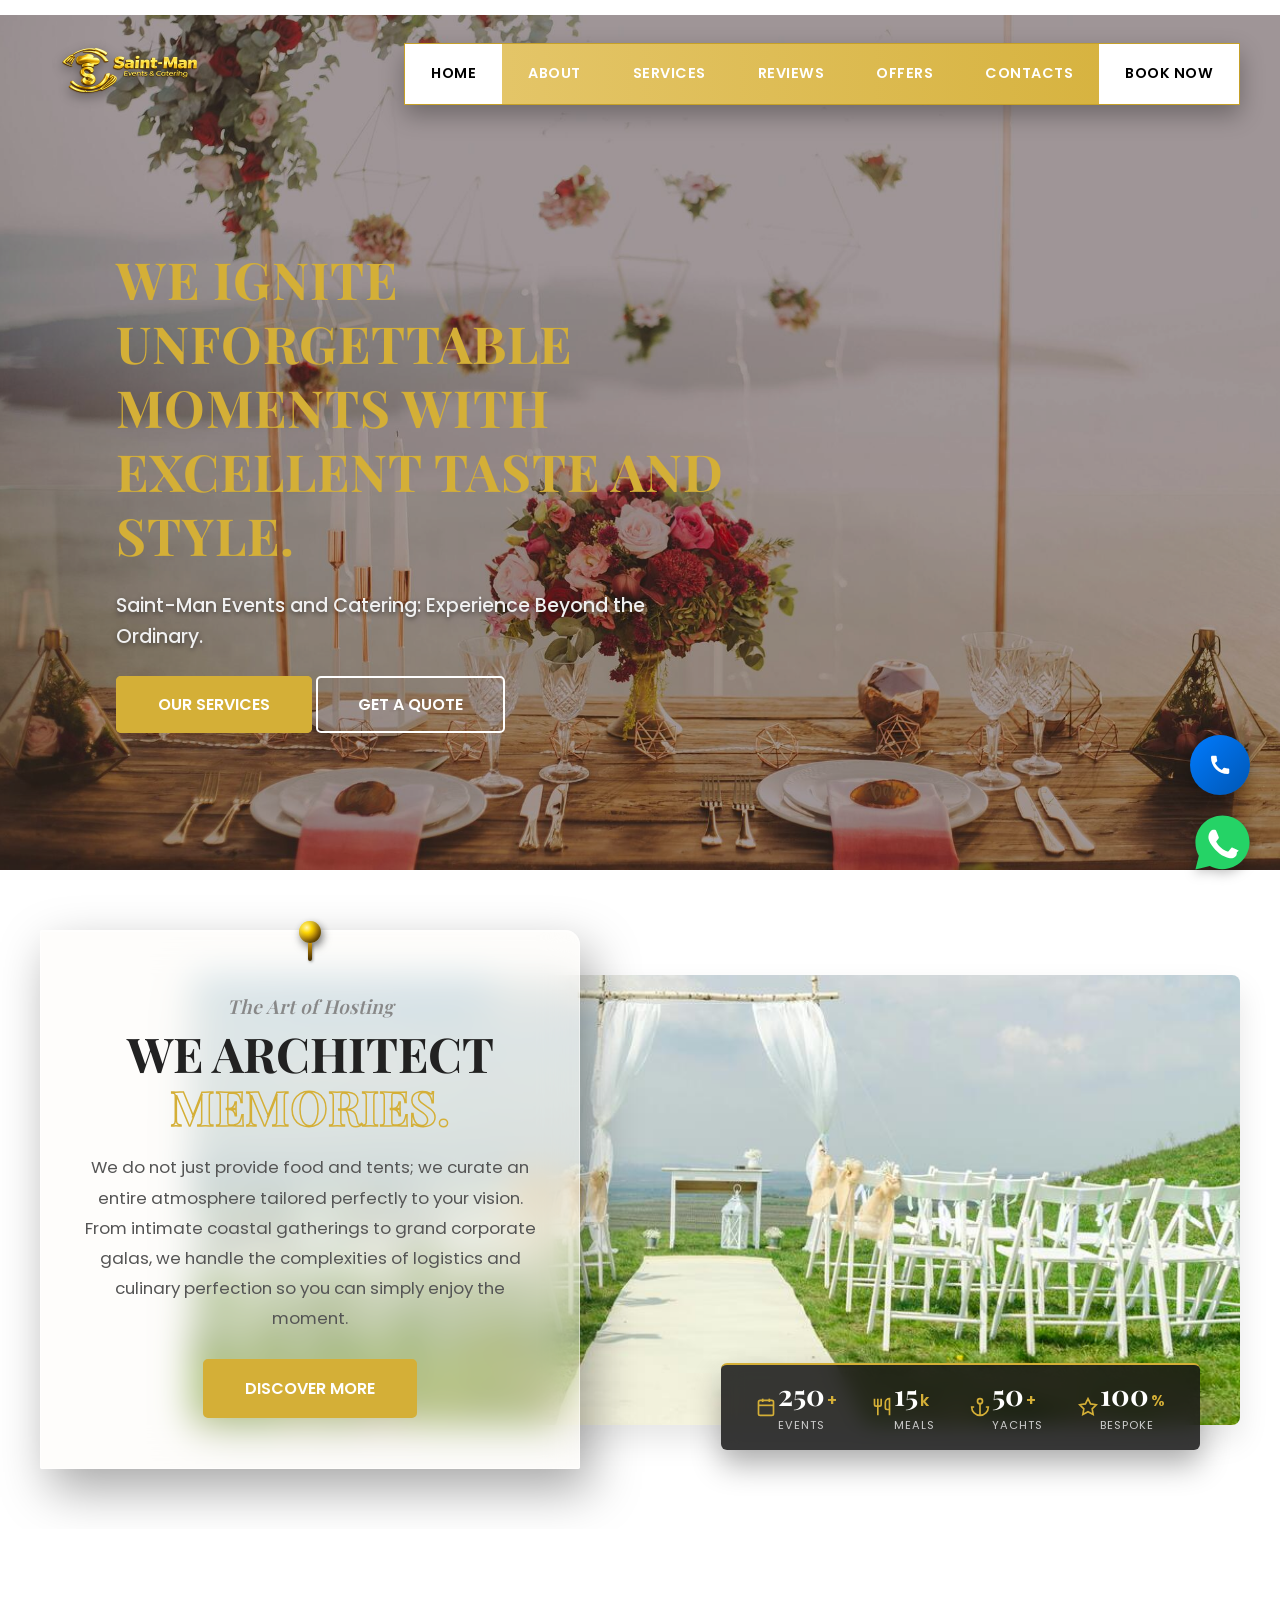
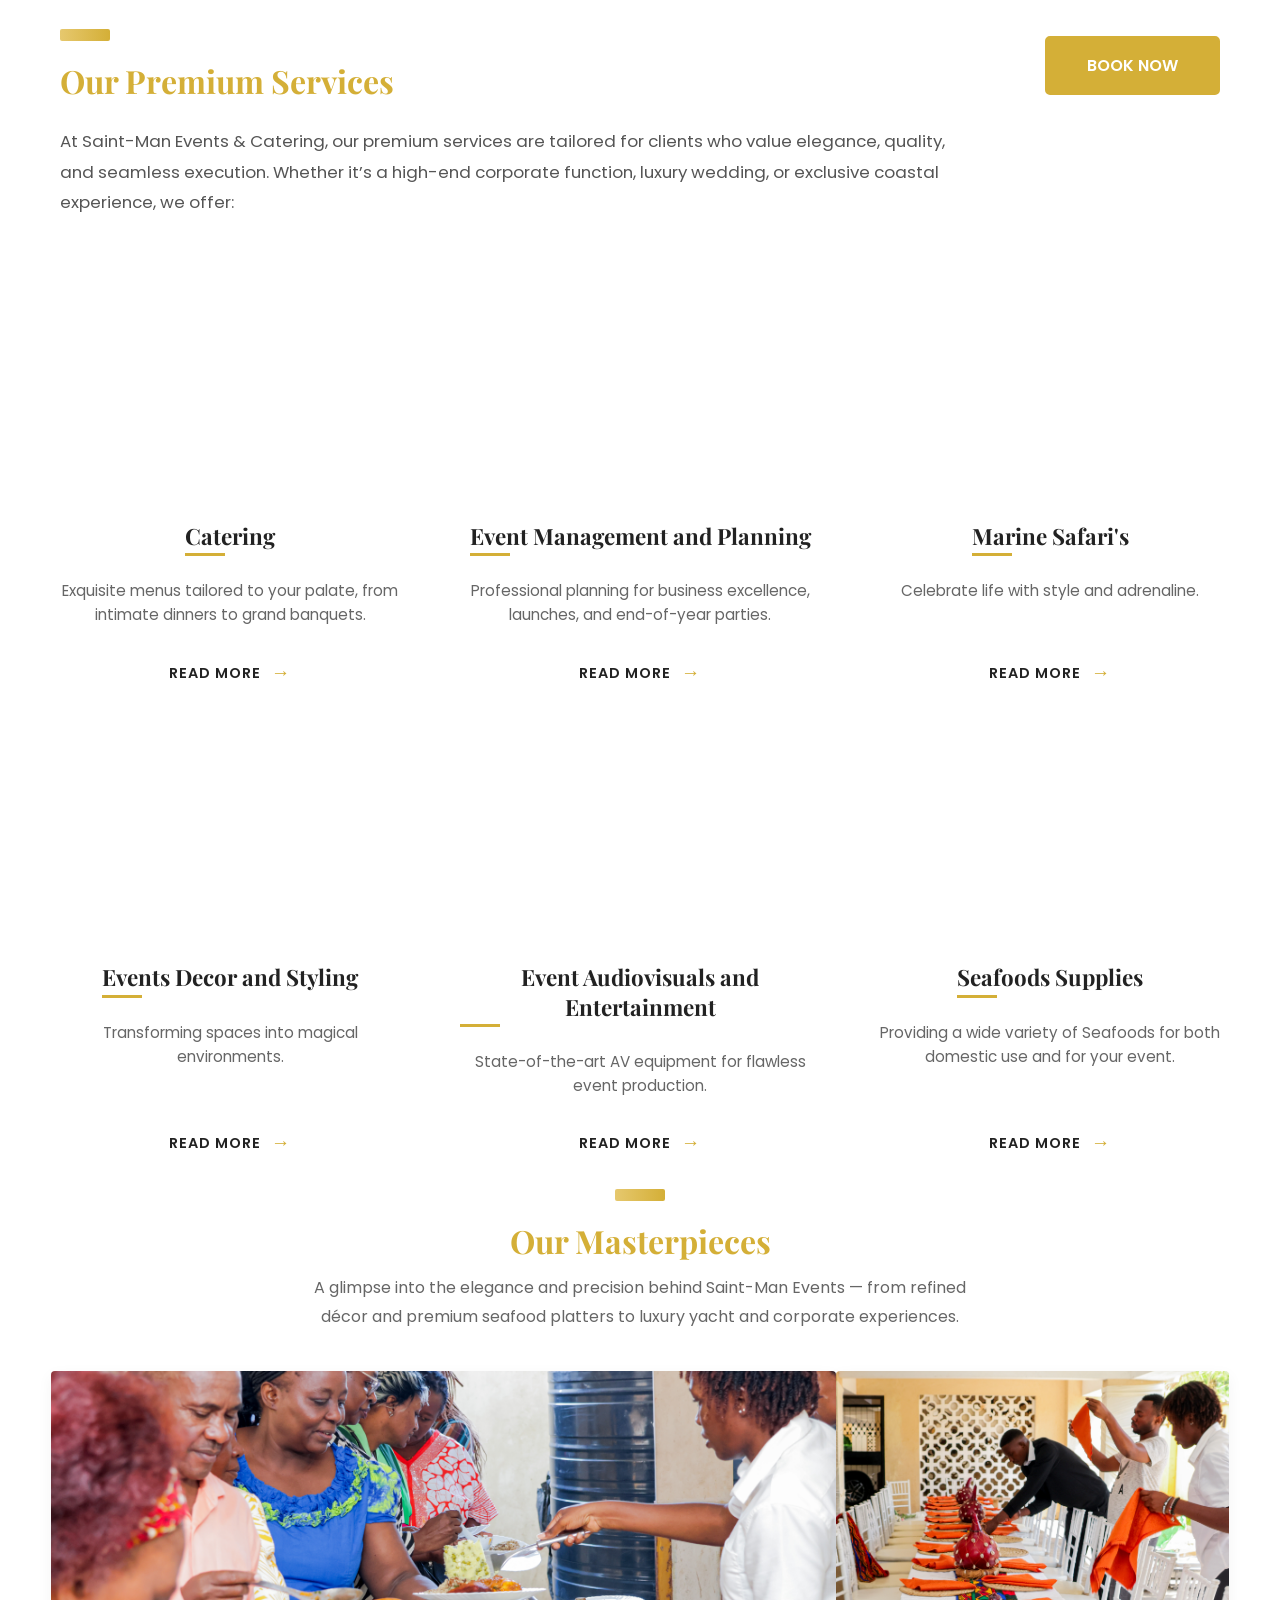
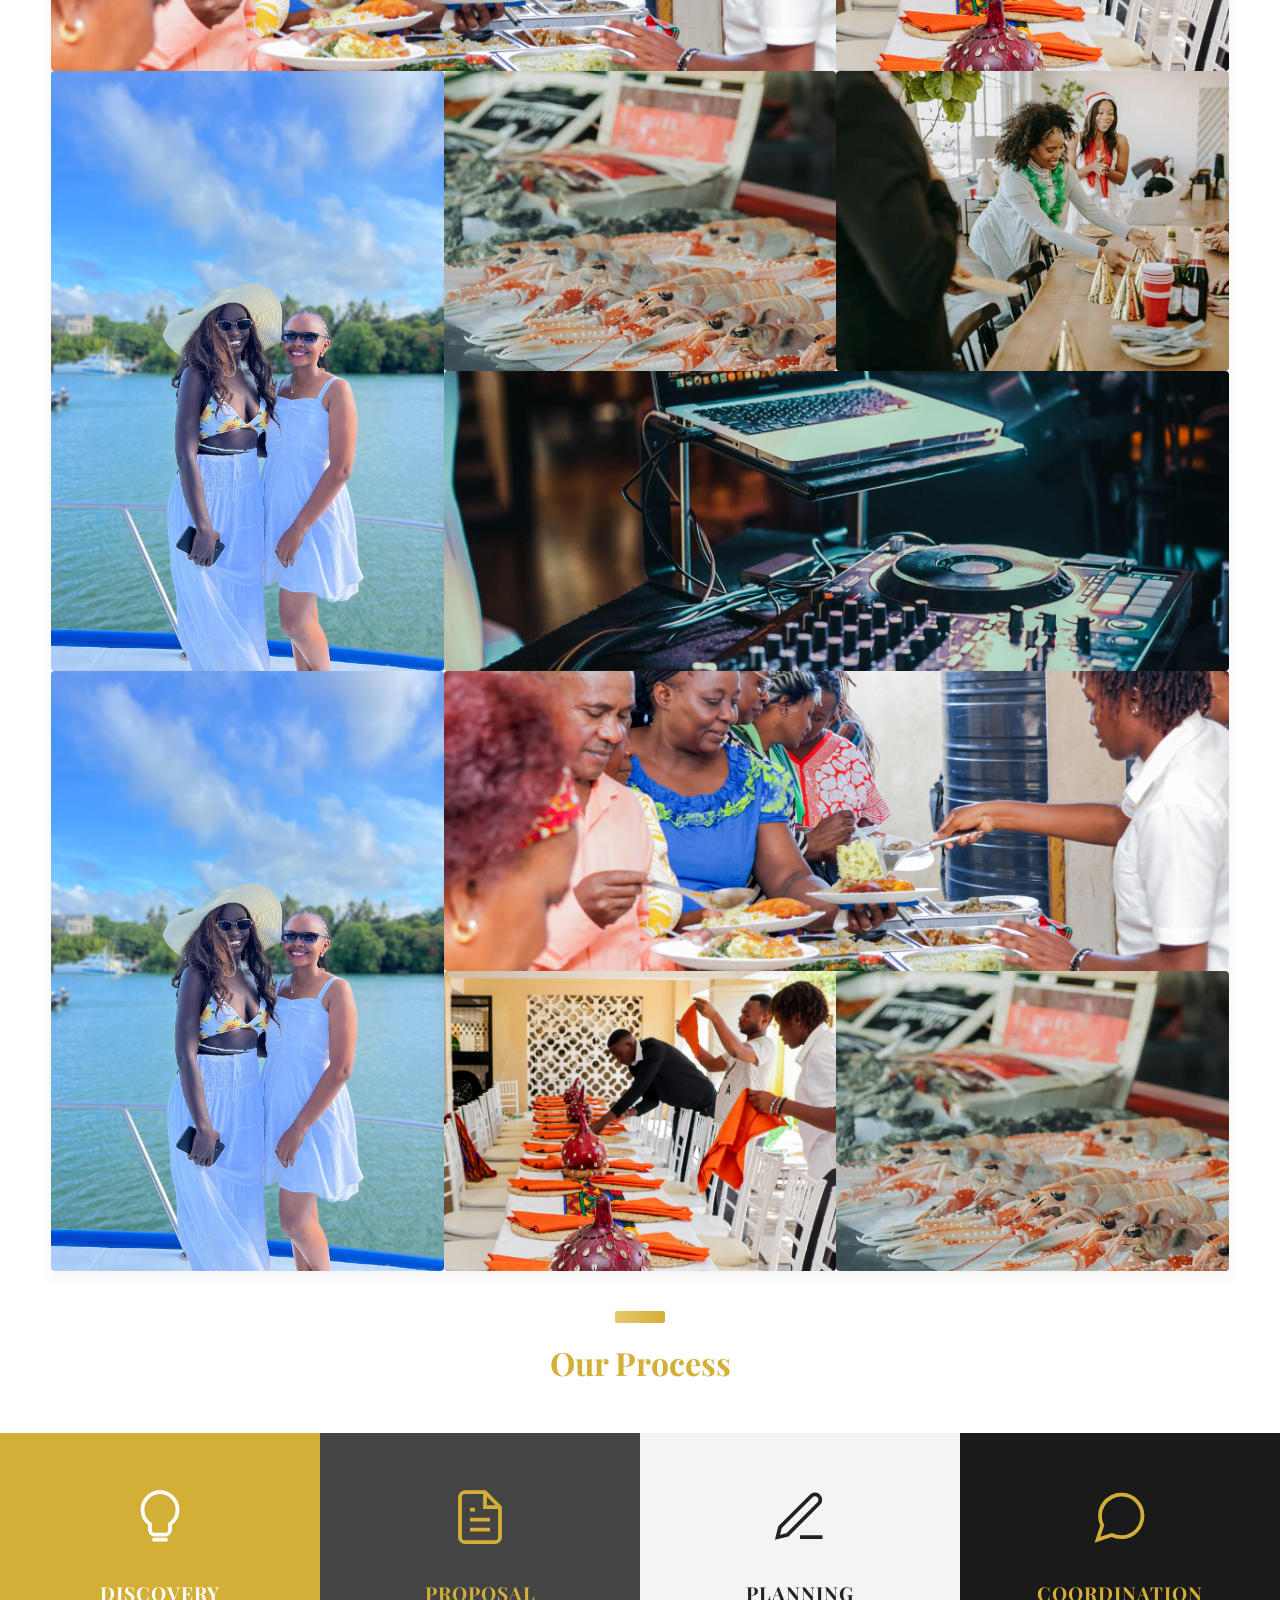
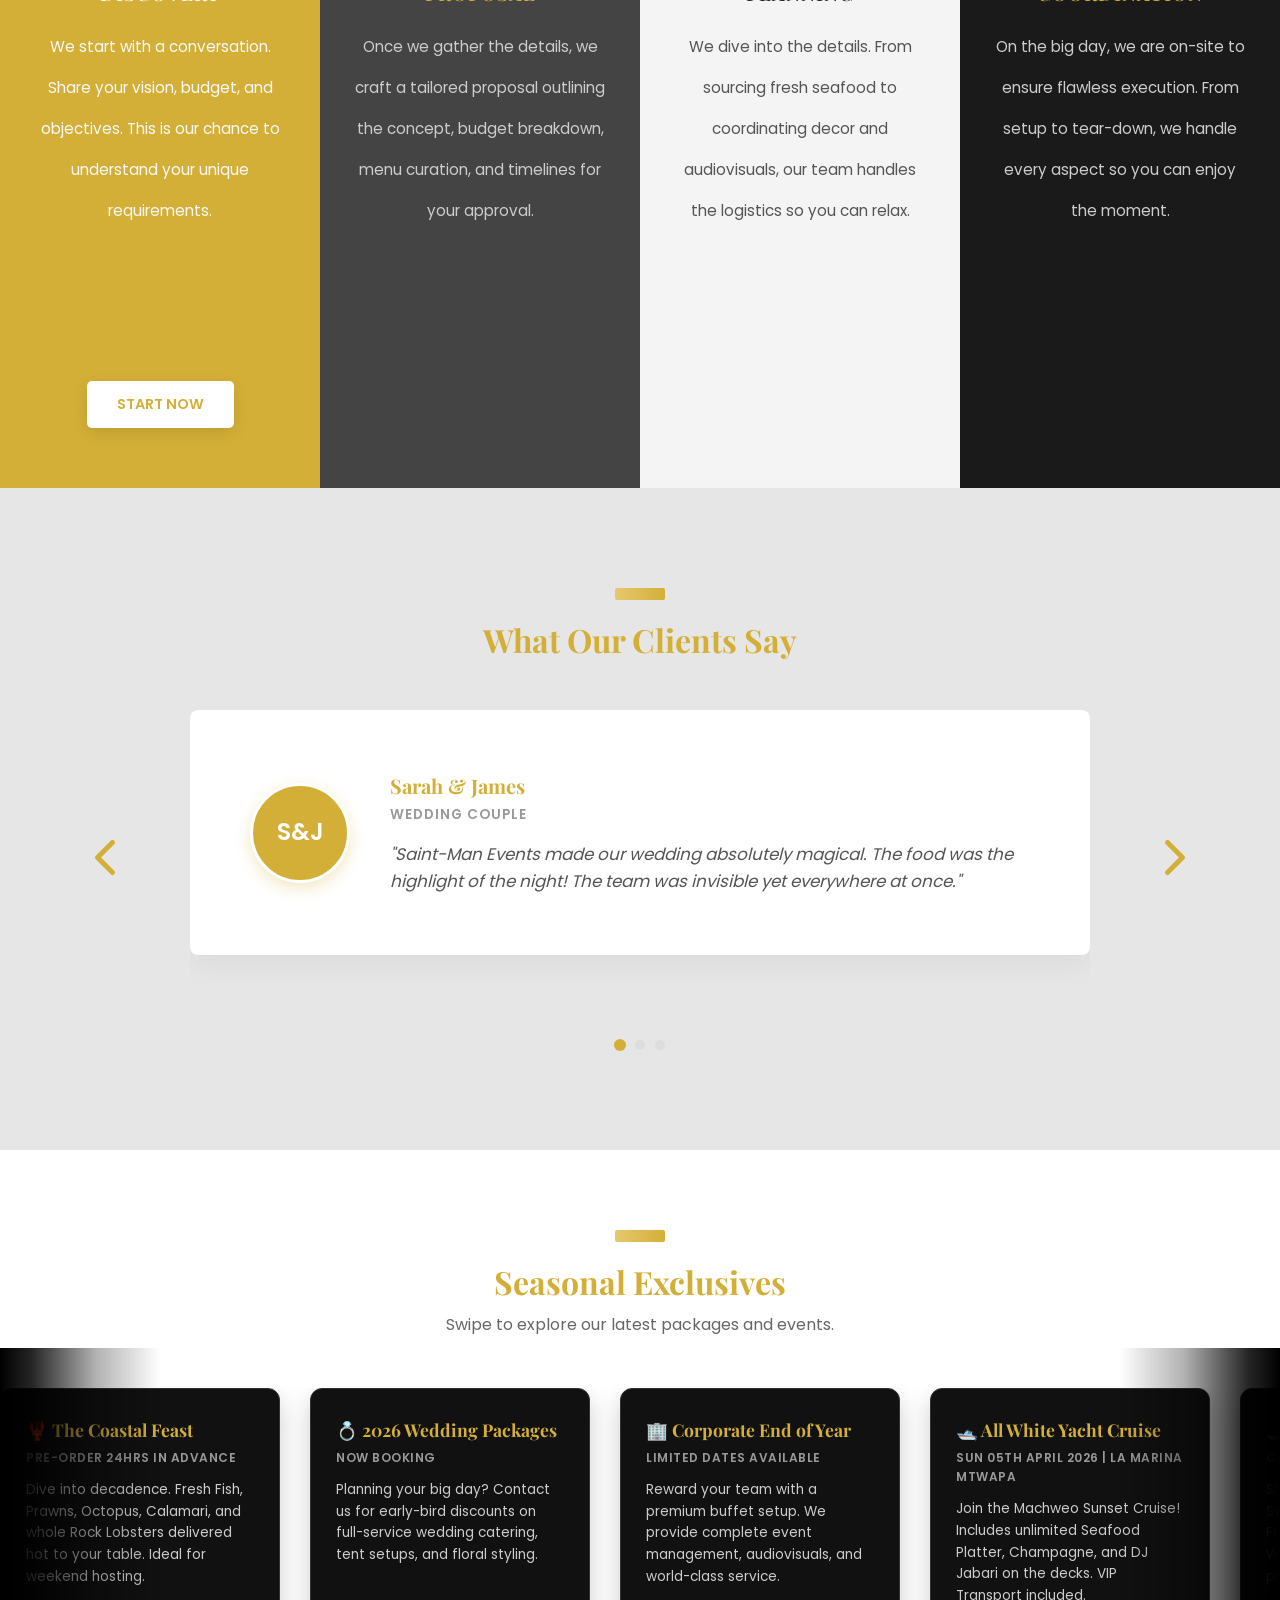
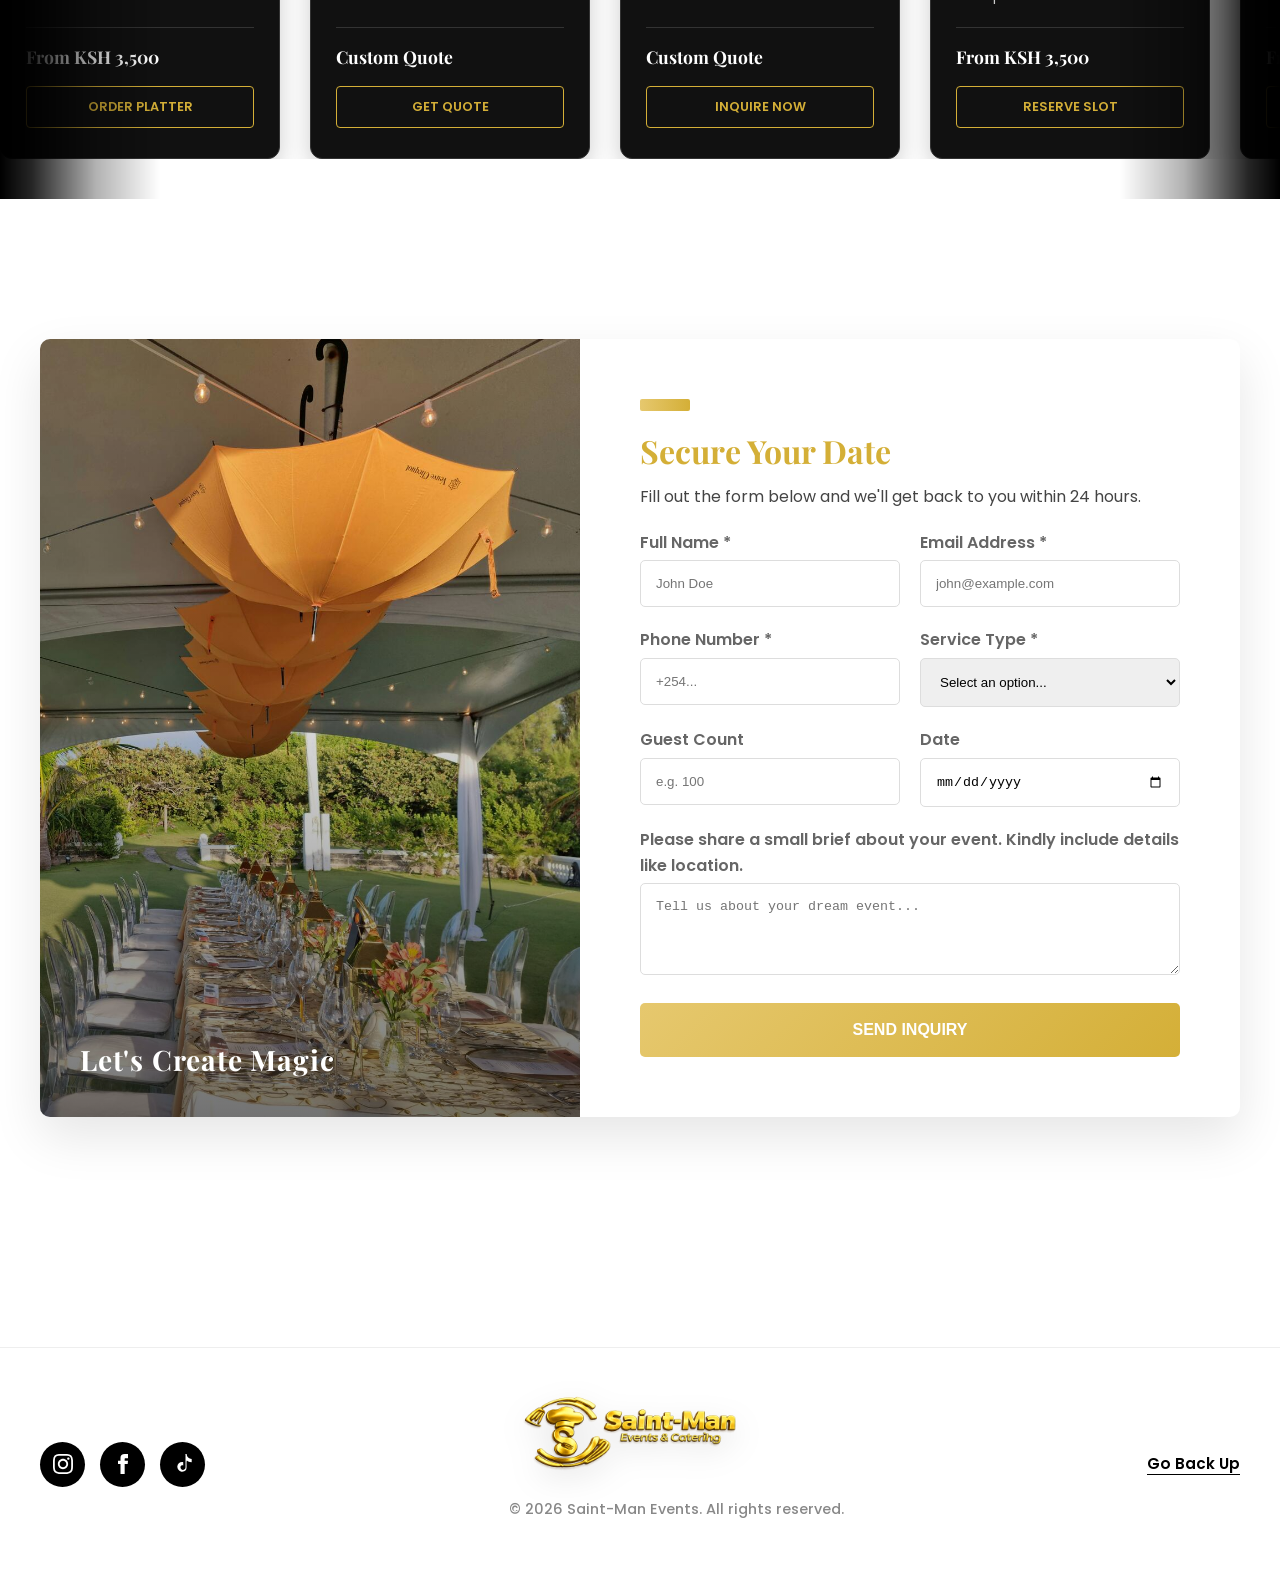
<file: index.html>
<!DOCTYPE html>
<html lang="en-US">
<head>
    <meta charset="UTF-8">
    <meta name="viewport" content="width=device-width, initial-scale=1.0">
    <meta name="description" content="Saint-Man Events & Catering: Professional event planning, weddings, and corporate catering services.">
    <title>Saint-Man Events & Catering | Unforgettable Experiences</title>
<!-- Apple Touch Icon (For iPhones/iPads) -->
    <link rel="apple-touch-icon" sizes="180x180" href="Images/apple-touch-icon.png">

    <!-- Standard Favicons (For Tabs) -->
    <link rel="icon" type="image/png" sizes="32x32" href="Images/favicon-32x32.png">
    <link rel="icon" type="image/png" sizes="16x16" href="Images/favicon-16x16.png">

    <!-- Legacy Fallback (Crucial for some browsers) -->
    <link rel="shortcut icon" href="Images/favicon.ico">

    <!-- Android Manifest -->
    <link rel="manifest" href="Images/site.webmanifest">
    <link rel="stylesheet" href="index.css">

    <!-- Swiper 3D Carousel CSS -->
    <link rel="stylesheet" href="css/swiper-bundle.min.css.css" />
</head>
<body>

<nav class="nav-menu" id="navbar">
    <div class="nav-container">
        
        <!-- LOGO -->
        <a href="#" class="logo-box">
            <img src="Images/New_logo.png" alt="Logo" class="logo-img">
        </a>

        <!-- HAMBURGER -->
        <div class="hamburger" id="hamburger" aria-label="Open menu">
            <span></span><span></span><span></span>
        </div>

        <!-- MENU BAR -->
        <div class="menu-bar">
            <ul class="nav-links">
                <!-- 'active' makes this White -->
                <li><a href="#" class="nav-item active">Home</a></li>
                <li><a href="#welcome" class="nav-item">About</a></li>
                <li><a href="#products" class="nav-item">Services</a></li>
                <li><a href="#reviews" class="nav-item">Reviews</a></li>
                <li><a href="#news" class="nav-item">Offers</a></li>
                <li><a href="contact.html" class="nav-item">Contacts</a></li>
                <!-- 'cta-item' makes this White -->
                <li><a href="#contact-form" class="nav-item cta-item">Book Now</a></li>
            </ul>
        </div>
    </div>
</nav>

                <!-- Mobile Fullscreen Menu -->
                <div class="mobile-menu-overlay" id="mobileMenu">
                    <button class="close-menu" id="closeMenu">&times;</button>

                    <ul class="mobile-nav-links">
                        <li><a href="#">Home</a></li>
                        <li><a href="#welcome">About</a></li>
                        <li><a href="#products">Services</a></li>
                        <li><a href="#reviews">Reviews</a></li>
                        <li><a href="#contact-form">Contact</a></li>
                    </ul>
                </div>


                <section class="hero">
                <div class="hero-overlay"></div>

                <div class="hero-container">
                    <div class="hero-content">
                    <h1>
                        We Ignite<br>
                        Unforgettable Moments With<br>
                        Excellent Taste And Style.
                    </h1>

                    <p>
                        Saint-Man Events and Catering: Experience Beyond the Ordinary.
                    </p>

                    <div class="hero-actions">
                        <a href="#products" class="btn btn-primary">Our Services</a>
                        <a href="contact.html" class="btn btn-outline">Get a Quote</a>
                    </div>
                    </div>
                </div>
                </section>


<!-- 3. ABOUT US: The Pinned Paper & Slim Odometer Layout -->
<section id="welcome" class="pinned-section">
    <div class="pinned-container">
        
        <!-- LEFT: The Pinned Scrap Paper -->
        <div class="paper-note paper-swing-anim">
            <!-- The physical brass pin -->
            <div class="brass-pin"></div>
            
            <span class="lc-subtitle">The Art of Hosting</span>
            <h2 class="lc-title">
                WE ARCHITECT <br>
                <span class="stroke-text">MEMORIES.</span>
            </h2>
            
            <p class="lc-desc">We do not just provide food and tents; we curate an entire atmosphere tailored perfectly to your vision. From intimate coastal gatherings to grand corporate galas, we handle the complexities of logistics and culinary perfection so you can simply enjoy the moment.</p>
            
            <a href="#products" class="btn btn-primary mt-20">Discover More</a>
        </div>

        <!-- RIGHT: The Image & Slim Odometer -->
        <div class="pinned-visual">
            <div class="image-reveal-mask reveal-on-scroll">
                <img src="Images/wedding.jpg" alt="Luxury Event Setup" class="parallax-img">
            </div>

<!-- The SLIM Floating Glass Dashboard (With Icons) -->
            <div class="glass-dashboard slim-dash floating-anim" id="counter-dashboard">
                
                <!-- Stat 1: Events -->
                <div class="counter-box">
                    <div class="stat-icon">
                        <!-- Calendar/Event Icon -->
                        <svg viewBox="0 0 24 24" width="20" height="20" fill="none" stroke="currentColor" stroke-width="2"><rect x="3" y="4" width="18" height="18" rx="2" ry="2"></rect><line x1="16" y1="2" x2="16" y2="6"></line><line x1="8" y1="2" x2="8" y2="6"></line><line x1="3" y1="10" x2="21" y2="10"></line></svg>
                    </div>
                    <div class="stat-data">
                        <div class="counter-wrap"><h3 class="counter-val" data-target="250">0</h3><span class="plus-sign">+</span></div>
                        <p>Events</p>
                    </div>
                </div>
                
                <!-- Stat 2: Meals -->
                <div class="counter-box">
                    <div class="stat-icon">
                        <!-- Fork & Knife Icon -->
                        <svg viewBox="0 0 24 24" width="20" height="20" fill="none" stroke="currentColor" stroke-width="2"><path d="M3 2v7c0 1.1.9 2 2 2h4a2 2 0 0 0 2-2V2"></path><path d="M7 2v20"></path><path d="M21 15V2v0a5 5 0 0 0-5 5v6c0 1.1.9 2 2 2h3zm0 0v7"></path></svg>
                    </div>
                    <div class="stat-data">
                        <div class="counter-wrap"><h3 class="counter-val" data-target="15">0</h3><span class="plus-sign">k</span></div>
                        <p>Meals</p>
                    </div>
                </div>

                <!-- Stat 3: Yachts -->
                <div class="counter-box">
                    <div class="stat-icon">
                        <!-- Anchor Icon -->
                        <svg viewBox="0 0 24 24" width="20" height="20" fill="none" stroke="currentColor" stroke-width="2"><circle cx="12" cy="5" r="3"></circle><line x1="12" y1="22" x2="12" y2="8"></line><path d="M5 12H2a10 10 0 0 0 20 0h-3"></path></svg>
                    </div>
                    <div class="stat-data">
                        <div class="counter-wrap"><h3 class="counter-val" data-target="50">0</h3><span class="plus-sign">+</span></div>
                        <p>Yachts</p>
                    </div>
                </div>
                
                <!-- Stat 4: Bespoke -->
                <div class="counter-box">
                    <div class="stat-icon">
                        <!-- Star Icon -->
                        <svg viewBox="0 0 24 24" width="20" height="20" fill="none" stroke="currentColor" stroke-width="2"><polygon points="12 2 15.09 8.26 22 9.27 17 14.14 18.18 21.02 12 17.77 5.82 21.02 7 14.14 2 9.27 8.91 8.26 12 2"></polygon></svg>
                    </div>
                    <div class="stat-data">
                        <div class="counter-wrap"><h3 class="counter-val" data-target="100">0</h3><span class="plus-sign">%</span></div>
                        <p>Bespoke</p>
                    </div>
                </div>

            </div>
        </div>
        
    </div>
</section>
        <!-- 4. PRODUCTS: Information Hierarchy & Visuals -->
            <section id="products" class="section-pad">
                
                <div class="waridi-header-wrapper">
                    
                    <!-- Top Row: Heading Left, Button Right -->
                    <div class="header-top">
                        <h2>Our Premium Services</h2>
                        <a href="contact.html" class="btn btn-primary">Book Now</a>
                    </div>

                    <!-- Bottom Row: Full Width Paragraph -->
                    <p class="header-desc">
                        At Saint-Man Events & Catering, our premium services are tailored for clients who value elegance, quality, and seamless execution. Whether it’s a high-end corporate function, luxury wedding, or exclusive coastal experience, we offer:
                    </p>
                
                </div>
                        <div class="product-gallery">
                            <!-- Card 1: Catering -->
                            <div class="product-card">
                                <div class="img-container">
                                    <!-- Note: We wrap the image in a link too for better UX -->
                                    <a href="service-catering.html">
                                        <img src="Images/cateringmain.jpg" alt="Full Events Catering" loading="lazy">
                                    </a>
                                </div>
                                <div class="card-details">
                                    <!-- H3 is now a link with a bottom border -->
                                    <h3><a href="service-catering.html" class="service-title-link">Catering</a></h3>
                                    
                                    <p>Exquisite menus tailored to your palate, from intimate dinners to grand banquets.</p>
                                    
                                    <!-- Replaces the <ul> -->
                                    <a href="service-catering.html" class="read-more-btn">
                                        Read more <span class="arrow-icon">→</span>
                                    </a>
                                </div>
                            </div>

                            <!-- Card 2: Corporate  -->
                            <div class="product-card">
                                <div class="img-container">
                                    <a href="service-corporate.html">
                                        <img src="Images/Corporate.jpg" alt="Corporate Events" loading="lazy">
                                    </a>
                                </div>
                                <div class="card-details">
                                    <h3><a href="service-corporate.html" class="service-title-link">Event Management and Planning</a></h3>
                                    <p>Professional planning for business excellence, launches, and end-of-year parties.</p>
                                    <a href="service-corporate.html" class="read-more-btn">
                                        Read more <span class="arrow-icon">→</span>
                                    </a>
                                </div>
                            </div>
                        
                                <!-- Card 3: Marine Safari's  -->
                            <div class="product-card">
                                <div class="img-container">
                                    <a href="service-marine.html">
                                        <img src="Images/mainmarinesafari.jpg" alt="Marine Safari's" loading="lazy">
                                    </a>
                                </div>
                                <div class="card-details">
                                    <h3><a href="service-marine.html" class="service-title-link">Marine Safari's</a></h3>
                                    <p>Celebrate life with style and adrenaline.</p>
                                    <a href="service-marine.html" class="read-more-btn">
                                        Read more <span class="arrow-icon">→</span>
                                    </a>
                                </div>
                            </div>

                                <!-- Card 4: Events Decor  -->
                            <div class="product-card">
                                <div class="img-container">
                                    <a href="service-decor.html">
                                        <img src="Images/decormain.jpg" alt="Events Decor" loading="lazy">
                                    </a>
                                </div>
                                <div class="card-details">
                                    <h3><a href="service-decor.html" class="service-title-link">Events Decor and Styling</a></h3>
                                    <p>Transforming spaces into magical environments.</p>
                                    <a href="service-decor.html" class="read-more-btn">
                                        Read more <span class="arrow-icon">→</span>
                                    </a>
                                </div>
                            </div>

                                <!-- Card 5: Audiovisuals and Entertainment  -->
                            <div class="product-card">
                                <div class="img-container">
                                    <a href="service-audiovisuals.html">
                                        <img src="Images/AV_Entertainment.jpg" alt="Events Audiovisuals" loading="lazy">
                                    </a>
                                </div>
                                <div class="card-details">
                                    <h3><a href="service-audiovisuals.html" class="service-title-link">Event Audiovisuals and Entertainment</a></h3>
                                    <p>State-of-the-art AV equipment for flawless event production.</p>
                                    <a href="service-audiovisuals.html" class="read-more-btn">
                                        Read more <span class="arrow-icon">→</span>
                                    </a>
                                </div>
                            </div>

                                <!-- Card 6: Seafoods supplies -->
                            <div class="product-card">
                                <div class="img-container">
                                    <a href="service-seafoods.html">
                                        <img src="Images/Seafoods.jpg" alt="Seafoods" loading="lazy">
                                    </a>
                                </div>
                                <div class="card-details">
                                    <h3><a href="service-seafoods.html" class="service-title-link">Seafoods Supplies</a></h3>
                                    <p>Providing a wide variety of Seafoods for both domestic use and for your event.</p>
                                    <a href="service-seafoods.html" class="read-more-btn">
                                        Read more <span class="arrow-icon">→</span>
                                    </a>
                                </div>
                            </div>
              </div>
            </div>
        </section>

                <!-- 4b. PORTFOLIO GALLERY (Visual Proof) -->
        <section id="portfolio" class="portfolio-section">
            <div class="section-header">
                <h2>Our Masterpieces</h2>
                <p>A glimpse into the elegance and precision behind Saint-Man Events — from refined décor and premium seafood platters to luxury yacht and corporate experiences.</p>
            </div>

            <div class="gallery-grid">
                <!-- Image 1: Large/Wide (The Hero Shot) -->
                <div class="gallery-item wide">
                    <img src="Images/cateringmain.jpg" alt="Luxury Banquet Setup" loading="lazy">
                    <div class="gallery-overlay"><span class="plus-icon">+</span></div>
                </div>

                <!-- Image 2: Standard -->
                <div class="gallery-item">
                    <img src="Images/decormain.jpg" alt="Table Details" loading="lazy">
                    <div class="gallery-overlay"><span class="plus-icon">+</span></div>
                </div>

                <!-- Image 3: Tall (Vertical Detail) -->
                <div class="gallery-item tall">
                    <img src="Images/mainmarinesafari.jpg" alt="Event Atmosphere" loading="lazy">
                    <div class="gallery-overlay"><span class="plus-icon">+</span></div>
                </div>

                <!-- Image 4: Standard -->
                <div class="gallery-item">
                    <img src="Images/Seafoods.jpg" alt="Fresh Cuisine" loading="lazy">
                    <div class="gallery-overlay"><span class="plus-icon">+</span></div>
                </div>
                
                <!-- Image 6: Standard -->
                <div class="gallery-item">
                    <img src="Images/Corporate.jpg" alt="Conference Layout" loading="lazy">
                    <div class="gallery-overlay"><span class="plus-icon">+</span></div>
                </div>

                              <!-- Image 5: Wide -->
                <div class="gallery-item wide">
                    <img src="Images/AV_Entertainment.jpg" alt="Corporate Setup" loading="lazy">
                    <div class="gallery-overlay"><span class="plus-icon">+</span></div>
                </div>

                             <!-- Image 3: Tall (Vertical Detail) -->
                <div class="gallery-item tall">
                    <img src="Images/mainmarinesafari.jpg" alt="Event Atmosphere" loading="lazy">
                    <div class="gallery-overlay"><span class="plus-icon">+</span></div>
                </div>

                                <!-- Image 1: Large/Wide (The Hero Shot) -->
                <div class="gallery-item wide">
                    <img src="Images/cateringmain.jpg" alt="Luxury Banquet Setup" loading="lazy">
                    <div class="gallery-overlay"><span class="plus-icon">+</span></div>
                </div>

                <!-- Image 2: Standard -->
                <div class="gallery-item">
                    <img src="Images/decormain.jpg" alt="Table Details" loading="lazy">
                    <div class="gallery-overlay"><span class="plus-icon">+</span></div>
                </div>

                 <!-- Image 4: Standard -->
                <div class="gallery-item">
                    <img src="Images/Seafoods.jpg" alt="Fresh Cuisine" loading="lazy">
                    <div class="gallery-overlay"><span class="plus-icon">+</span></div>
                </div>

            </div>
        </section>

                <!-- 5. OUR PROCESS (Vertical Columns) -->
        <section id="process" class="process-full-width">
            
            <!-- Header (Optional, or we can go straight to columns like Waridi) -->
            <div class="process-intro">
                <h2>Our Process</h2>
                <div class="gold-line-center"></div>
            </div>

            <div class="process-columns">
                
                <!-- COL 1: GOLD (Consultation) -->
                <div class="process-col col-gold">
                    <div class="p-icon">
                        <!-- Lightbulb/Idea SVG -->
                        <svg viewBox="0 0 24 24" width="50" height="50" fill="none" stroke="#fff" stroke-width="1.5"><path d="M12 2a7 7 0 0 1 7 7c0 2.38-1.19 4.47-3 5.74V17a2 2 0 0 1-2 2H10a2 2 0 0 1-2-2v-2.26C6.19 13.47 5 11.38 5 9a7 7 0 0 1 7-7z"></path><path d="M9 21h6"></path></svg>
                    </div>
                    <h3>Discovery</h3>
                    <p>We start with a conversation. Share your vision, budget, and objectives. This is our chance to understand your unique requirements.</p>
                    <!-- The Button Link to New Page -->
                    <a href="contact.html" class="btn btn-process">Start Now</a>
                </div>

                <!-- COL 2: DARK (Proposal) -->
                <div class="process-col col-dark">
                    <div class="p-icon">
                        <!-- Document/Speaker SVG -->
                        <svg viewBox="0 0 24 24" width="50" height="50" fill="none" stroke="#D4AF37" stroke-width="1.5"><path d="M14 2H6a2 2 0 0 0-2 2v16a2 2 0 0 0 2 2h12a2 2 0 0 0 2-2V8z"></path><polyline points="14 2 14 8 20 8"></polyline><line x1="16" y1="13" x2="8" y2="13"></line><line x1="16" y1="17" x2="8" y2="17"></line><polyline points="10 9 9 9 8 9"></polyline></svg>
                    </div>
                    <h3>Proposal</h3>
                    <p>Once we gather the details, we craft a tailored proposal outlining the concept, budget breakdown, menu curation, and timelines for your approval.</p>
                </div>

                <!-- COL 3: LIGHT (Planning) -->
                <div class="process-col col-light">
                    <div class="p-icon">
                        <!-- Pen/Tools SVG -->
                        <svg viewBox="0 0 24 24" width="50" height="50" fill="none" stroke="#222" stroke-width="1.5"><path d="M12 20h9"></path><path d="M16.5 3.5a2.121 2.121 0 0 1 3 3L7 19l-4 1 1-4L16.5 3.5z"></path></svg>
                    </div>
                    <h3>Planning</h3>
                    <p>We dive into the details. From sourcing fresh seafood to coordinating decor and audiovisuals, our team handles the logistics so you can relax.</p>
                </div>

                <!-- COL 4: BLACK (Execution) -->
                <div class="process-col col-black">
                    <div class="p-icon">
                        <!-- Chat/Checkmark SVG -->
                        <svg viewBox="0 0 24 24" width="50" height="50" fill="none" stroke="#D4AF37" stroke-width="1.5"><path d="M21 11.5a8.38 8.38 0 0 1-.9 3.8 8.5 8.5 0 0 1-7.6 4.7 8.38 8.38 0 0 1-3.8-.9L3 21l1.9-5.7a8.38 8.38 0 0 1-.9-3.8 8.5 8.5 0 0 1 4.7-7.6 8.38 8.38 0 0 1 3.8-.9h.5a8.48 8.48 0 0 1 8 8v.5z"></path></svg>
                    </div>
                    <h3>Coordination</h3>
                    <p>On the big day, we are on-site to ensure flawless execution. From setup to tear-down, we handle every aspect so you can enjoy the moment.</p>
                </div>

            </div>
        </section>

        <!-- 5. SOCIAL PROOF (New Section): Trust & Credibility -->
<!-- 5. SOCIAL PROOF (New Slider Structure) -->
<section id="reviews" class="reviews-section">
    <div class="reviews-container">
        <h2>What Our Clients Say</h2>
        
        <div class="carousel-wrapper">
            <!-- Left Arrow -->
            <button class="slider-btn prev-btn" aria-label="Previous Slide">
                <svg viewBox="0 0 24 24" width="30" height="30">
                    <path d="M15 18l-6-6 6-6" fill="none" stroke="currentColor" stroke-width="2" stroke-linecap="round" stroke-linejoin="round"/>
                </svg>
            </button>

            <!-- The Track (Holds all slides) -->
            <div class="testimonial-track-container">
                <ul class="testimonial-track">
                    
                    <!-- Slide 1 -->
                    <li class="testimonial-slide current-slide">
                        <div class="testimonial-content">
                            <div class="client-image">
                                <!-- Placeholder for client image (or use an icon) -->
                                <span class="initials">S&J</span>
                            </div>
                            <div class="client-text">
                                <h4 class="client-name">Sarah & James</h4>
                                <p class="client-role">Wedding Couple</p>
                                <div class="quote-box">
                                    <p>"Saint-Man Events made our wedding absolutely magical. The food was the highlight of the night! The team was invisible yet everywhere at once."</p>
                                </div>
                            </div>
                        </div>
                    </li>

                    <!-- Slide 2 -->
                    <li class="testimonial-slide">
                        <div class="testimonial-content">
                            <div class="client-image">
                                <span class="initials">TC</span>
                            </div>
                            <div class="client-text">
                                <h4 class="client-name">TechCorp Industries</h4>
                                <p class="client-role">Corporate Gala</p>
                                <div class="quote-box">
                                    <p>"Professional, punctual, and incredibly creative. Our end-of-year gala was a massive success thanks to the seamless coordination."</p>
                                </div>
                            </div>
                        </div>
                    </li>

                    <!-- Slide 3 -->
                    <li class="testimonial-slide">
                        <div class="testimonial-content">
                            <div class="client-image">
                                <span class="initials">MK</span>
                            </div>
                            <div class="client-text">
                                <h4 class="client-name">Michael K.</h4>
                                <p class="client-role">Private Yacht Party</p>
                                <div class="quote-box">
                                    <p>"The yacht party setup was breathtaking. Highly recommended for premium experiences. The seafood platter was fresh and exquisite."</p>
                                </div>
                            </div>
                        </div>
                    </li>

                </ul>
            </div>

            <!-- Right Arrow -->
            <button class="slider-btn next-btn" aria-label="Next Slide">
                <svg viewBox="0 0 24 24" width="30" height="30">
                    <path d="M9 18l6-6-6-6" fill="none" stroke="currentColor" stroke-width="2" stroke-linecap="round" stroke-linejoin="round"/>
                </svg>
            </button>
        </div>

        <!-- Pagination Dots -->
        <div class="carousel-nav">
            <button class="carousel-dot current-slide"></button>
            <button class="carousel-dot"></button>
            <button class="carousel-dot"></button>
        </div>
    </div>
</section>

        <!-- 6. NEWS/OFFERS: 3D Tunnel Carousel -->
        <section id="news" class="news-section">
            <div class="news-content">
                <h2>Seasonal Exclusives</h2>
                <p class="sub-heading">Swipe to explore our latest packages and events.</p>
                
                <!-- The "Tunnel" Container -->
                <div class="tunnel-wrapper">

                        <div class="news-fade-left"></div>   <!-- ADD THIS -->
                        <div class="news-fade-right"></div>  <!-- ADD THIS -->

                    <!-- Swiper Main Container -->
                    <div class="swiper newsSwiper">
                        <div class="swiper-wrapper">
                            
                            <!-- Card 1: Yacht Party -->
                            <div class="swiper-slide news-card">
                                <div class="card-glow"></div>
                                <h3>🛥️ All White Yacht Cruise</h3>
                                <span class="card-date">Sun 05th April 2026 | La Marina Mtwapa</span>
                                <p>Join the Machweo Sunset Cruise! Includes unlimited Seafood Platter, Champagne, and DJ Jabari on the decks. VIP Transport included.</p>
                                <div class="card-price">From KSH 3,500</div>
                                <a href="contact.html" class="btn-card">Reserve Slot</a>
                            </div>

                            <!-- Card 2: Ramadan -->
                            <div class="swiper-slide news-card">
                                <div class="card-glow"></div>
                                <h3>🌙 Ramadan Iftar Specials</h3>
                                <span class="card-date">Corporate & Private Delivery</span>
                                <p>Share the blessings. Order our Swahili Snack Box or The Royal Feast for your Iftar gatherings. We also deliver Sadaqah packages to Mosques.</p>
                                <div class="card-price">From KSH 450 / pax</div>
                                <a href="order-seafood.html" class="btn-card">Order Iftar</a>
                            </div>

                            <!-- Card 3: Seafood Platter -->
                            <div class="swiper-slide news-card">
                                <div class="card-glow"></div>
                                <h3>🦞 The Coastal Feast</h3>
                                <span class="card-date">Pre-order 24Hrs in Advance</span>
                                <p>Dive into decadence. Fresh Fish, Prawns, Octopus, Calamari, and whole Rock Lobsters delivered hot to your table. Ideal for weekend hosting.</p>
                                <div class="card-price">From KSH 3,500</div>
                                <a href="order-seafood.html" class="btn-card">Order Platter</a>
                            </div>

                            <!-- Card 4: Weddings -->
                            <div class="swiper-slide news-card">
                                <div class="card-glow"></div>
                                <h3>💍 2026 Wedding Packages</h3>
                                <span class="card-date">Now Booking</span>
                                <p>Planning your big day? Contact us for early-bird discounts on full-service wedding catering, tent setups, and floral styling.</p>
                                <div class="card-price">Custom Quote</div>
                                <a href="contact.html" class="btn-card">Get Quote</a>
                            </div>

                            <!-- Card 5: Corporate -->
                            <div class="swiper-slide news-card">
                                <div class="card-glow"></div>
                                <h3>🏢 Corporate End of Year</h3>
                                <span class="card-date">Limited Dates Available</span>
                                <p>Reward your team with a premium buffet setup. We provide complete event management, audiovisuals, and world-class service.</p>
                                <div class="card-price">Custom Quote</div>
                                <a href="contact.html" class="btn-card">Inquire Now</a>
                            </div>

                                                        <!-- Card 1: Yacht Party -->
                            <div class="swiper-slide news-card">
                                <div class="card-glow"></div>
                                <h3>🛥️ All White Yacht Cruise</h3>
                                <span class="card-date">Sun 05th April 2026 | La Marina Mtwapa</span>
                                <p>Join the Machweo Sunset Cruise! Includes unlimited Seafood Platter, Champagne, and DJ Jabari on the decks. VIP Transport included.</p>
                                <div class="card-price">From KSH 3,500</div>
                                <a href="contact.html" class="btn-card">Reserve Slot</a>
                            </div>

                            <!-- Card 2: Ramadan -->
                            <div class="swiper-slide news-card">
                                <div class="card-glow"></div>
                                <h3>🌙 Ramadan Iftar Specials</h3>
                                <span class="card-date">Corporate & Private Delivery</span>
                                <p>Share the blessings. Order our Swahili Snack Box or The Royal Feast for your Iftar gatherings. We also deliver Sadaqah packages to Mosques.</p>
                                <div class="card-price">From KSH 450 / pax</div>
                                <a href="order-seafood.html" class="btn-card">Order Iftar</a>
                            </div>

                            <!-- Card 3: Seafood Platter -->
                            <div class="swiper-slide news-card">
                                <div class="card-glow"></div>
                                <h3>🦞 The Coastal Feast</h3>
                                <span class="card-date">Pre-order 24Hrs in Advance</span>
                                <p>Dive into decadence. Fresh Fish, Prawns, Octopus, Calamari, and whole Rock Lobsters delivered hot to your table. Ideal for weekend hosting.</p>
                                <div class="card-price">From KSH 3,500</div>
                                <a href="order-seafood.html" class="btn-card">Order Platter</a>
                            </div>

                            <!-- Card 4: Weddings -->
                            <div class="swiper-slide news-card">
                                <div class="card-glow"></div>
                                <h3>💍 2026 Wedding Packages</h3>
                                <span class="card-date">Now Booking</span>
                                <p>Planning your big day? Contact us for early-bird discounts on full-service wedding catering, tent setups, and floral styling.</p>
                                <div class="card-price">Custom Quote</div>
                                <a href="contact.html" class="btn-card">Get Quote</a>
                            </div>

                            <!-- Card 5: Corporate -->
                            <div class="swiper-slide news-card">
                                <div class="card-glow"></div>
                                <h3>🏢 Corporate End of Year</h3>
                                <span class="card-date">Limited Dates Available</span>
                                <p>Reward your team with a premium buffet setup. We provide complete event management, audiovisuals, and world-class service.</p>
                                <div class="card-price">Custom Quote</div>
                                <a href="contact.html" class="btn-card">Inquire Now</a>
                            </div>

                        </div>
                        <!-- Pagination Dots -->
                        <div class="swiper-pagination"></div>
                    </div>
                </div>
            </div>
        </section>

        <!-- 7. CONVERSION: User Flow & Feedback Loop -->
        <section id="contact-form" class="contact-wrapper">
            <div class="contact-container">
                
                <!-- Image Side -->
                <div class="contact-image">
                    <img src="Images/form-pic.jpg" alt="Elegant Event Setup">
                    <div class="img-overlay">
                        <h3>Let's Create Magic</h3>
                    </div>
                </div>

                <!-- Form Side -->
                <div class="form-side">
                    <h2>Secure Your Date</h2>
                    <p>Fill out the form below and we'll get back to you within 24 hours.</p>

                    <form id="bookingForm" action="https://formspree.io/f/mgoabrbr" method="post">
                        <div class="form-grid">
                            <div class="form-group">
                                <label for="name">Full Name *</label>
                                <input id="name" name="name" type="text" placeholder="John Doe" required>
                            </div>

                            <div class="form-group">
                                <label for="email">Email Address *</label>
                                <input id="email" name="email" type="email" placeholder="john@example.com" required>
                            </div>

                            <div class="form-group">
                                <label for="phone">Phone Number *</label>
                                <input id="phone" name="phone" type="tel" placeholder="+254..." required>
                            </div>

                            <div class="form-group">
                                <label for="eventType">Service Type *</label>
                                <select id="eventType" name="eventType" required>
                                    <option value="" disabled selected>Select an option...</option>
                                    <option>Catering</option>
                                    <option>Decor & Styling</option>
                                    <option>Corporate Event</option>
                                    <option>Others</option>
                                </select>
                            </div>

                            <div class="form-group">
                                <label for="guests">Guest Count</label>
                                <input id="guests" name="guests" type="number" min="10" placeholder="e.g. 100">
                            </div>

                            <div class="form-group">
                                <label for="eventDate">Date</label>
                                <input id="eventDate" name="eventDate" type="date">
                            </div>

                            <div class="form-group full">
                                <label for="message">Please share a small brief about your event. Kindly include details like location. </label>
                                <textarea id="message" name="message" rows="4" placeholder="Tell us about your dream event..."></textarea>
                            </div>
                        </div>

                        <button type="submit" class="btn btn-submit">Send Inquiry</button>
                        <div id="formMessage" class="feedback-msg"></div>
                    </form>
                </div>
            </div>
        </section>
    </main>

        <!-- FLOATING ACTION BUTTONS (Mobile & Desktop) -->
        <div class="floating-actions">
            <!-- Call Button: Clean Link, No Target -->
            <a href="tel:+254701639517" class="float-btn call-float" aria-label="Call Us">
                <svg viewBox="0 0 24 24" width="24" height="24" fill="currentColor">
                    <path d="M20.01 15.38c-1.23 0-2.42-.2-3.53-.56a.977.977 0 00-1.01.24l-1.57 1.97c-2.83-1.49-5.48-4.14-6.97-6.97l1.97-1.57c.31-.31.4-.77.31-1.2-.36-1.1-.56-2.3-.56-3.53 0-.54-.45-.99-.99-.99H4.19C3.65 2.76 3 3.41 3 4.19c0 9.27 7.56 16.82 16.83 16.83.78 0 1.43-.65 1.43-1.19v-3.46c0-.54-.45-.99-.99-.99z"/>
                </svg>
            </a>

            <!-- WhatsApp Button -->
            <a href="https://wa.me/254701639517?text=Hello%20Saint-Man%2C%20I%20need%20to%20place%20an%20order." target="_blank" rel="noopener noreferrer" class="float-btn wa-float" aria-label="Chat on WhatsApp">
                <svg viewBox="0 0 48 48" width="60" height="60" class="wa-icon-svg">
                    <path fill="#25D366" d="M24,4C12.95,4,4,12.95,4,24c0,3.53,0.92,6.86,2.53,9.75L4,44l10.63-2.67C17.29,42.82,20.54,43.68,24,43.68c11.05,0,20-8.95,20-20S35.05,4,24,4z"/>
                    <path fill="#fff" d="M35.4,29.74c-0.57-0.28-3.35-1.65-3.87-1.84c-0.52-0.19-0.89-0.28-1.27,0.28c-0.38,0.57-1.46,1.84-1.79,2.21c-0.33,0.38-0.66,0.42-1.22,0.14c-0.57-0.28-2.39-0.88-4.56-2.81c-1.69-1.51-2.83-3.37-3.16-3.94c-0.33-0.57-0.04-0.87,0.25-1.15c0.25-0.25,0.57-0.66,0.85-0.99c0.28-0.33,0.38-0.57,0.57-0.94c0.19-0.38,0.09-0.71-0.05-0.99c-0.14-0.28-1.27-3.06-1.74-4.19c-0.46-1.1-0.93-0.95-1.27-0.97c-0.32-0.02-0.69-0.02-1.06-0.02c-0.38,0-0.99,0.14-1.51,0.71c-0.52,0.57-1.98,1.93-1.98,4.71c0,2.78,2.03,5.47,2.31,5.84c0.28,0.38,3.99,6.1,9.67,8.55c3.96,1.71,4.76,1.37,5.61,1.28c0.85-0.08,2.73-1.12,3.11-2.2c0.38-1.08,0.38-2.01,0.27-2.2C36.3,29.98,35.97,29.88,35.4,29.74z"/>
                </svg>
            </a>
        </div>

        <!-- FOOTER -->
        <footer class="waridi-footer">
            <div class="footer-wrapper">
                
                <!-- LEFT: Social Icons -->
                <div class="footer-socials">
                    <!-- Instagram -->
                    <a href="https://instagram.com/saintman_events" target="_blank" rel="noopener noreferrer" class="social-icon" aria-label="Instagram">
                        <svg viewBox="0 0 24 24" width="20" height="20" fill="currentColor"><path d="M12 2.163c3.204 0 3.584.012 4.85.07 3.252.148 4.771 1.691 4.919 4.919.058 1.265.069 1.645.069 4.849 0 3.205-.012 3.584-.069 4.849-.149 3.225-1.664 4.771-4.919 4.919-1.266.058-1.644.07-4.85.07-3.204 0-3.584-.012-4.849-.07-3.26-.149-4.771-1.699-4.919-4.92-.058-1.265-.07-1.644-.07-4.849 0-3.204.013-3.583.07-4.849.149-3.227 1.664-4.771 4.919-4.919 1.266-.057 1.645-.069 4.849-.069zm0-2.163c-3.259 0-3.667.014-4.947.072-4.358.2-6.78 2.618-6.98 6.98-.059 1.281-.073 1.689-.073 4.948 0 3.259.014 3.668.072 4.948.2 4.358 2.618 6.78 6.98 6.98 1.281.058 1.689.072 4.948.072 3.259 0 3.668-.014 4.948-.072 4.354-.2 6.782-2.618 6.979-6.98.059-1.28.073-1.689.073-4.948 0-3.259-.014-3.667-.072-4.947-.196-4.354-2.617-6.78-6.979-6.98-1.281-.059-1.69-.073-4.949-.073zm0 5.838c-3.403 0-6.162 2.759-6.162 6.162s2.759 6.163 6.162 6.163 6.162-2.759 6.162-6.163c0-3.403-2.759-6.162-6.162-6.162zm0 10.162c-2.209 0-4-1.79-4-4 0-2.209 1.791-4 4-4s4 1.791 4 4c0 2.21-1.791 4-4 4zm6.406-11.845c-.796 0-1.441.645-1.441 1.44s.645 1.44 1.441 1.44c.795 0 1.439-.645 1.439-1.44s-.644-1.44-1.439-1.44z"/></svg>
                    </a>
                    <!-- Facebook -->
                    <a href="https://facebook.com/saint-manevents&catering" target="_blank" rel="noopener noreferrer" class="social-icon" aria-label="Facebook">
                        <svg viewBox="0 0 24 24" width="20" height="20" fill="currentColor"><path d="M9 8h-3v4h3v12h5v-12h3.642l.358-4h-4v-1.667c0-.955.192-1.333 1.115-1.333h2.885v-5h-3.808c-3.596 0-5.192 1.583-5.192 4.615v3.385z"/></svg>
                    </a>
                    <!-- TikTok -->
                    <a href="https://www.tiktok.com/@saint_man1" target="_blank" rel="noopener noreferrer"  class="social-icon" aria-label="TikTok">
                        <svg viewBox="0 0 24 24" width="20" height="20" fill="currentColor"><path d="M12.525.02c1.31-.02 2.61-.01 3.91-.02.08 1.53.63 3.09 1.75 4.17 1.12 1.11 2.7 1.62 4.24 1.79v4.03c-1.44-.05-2.89-.35-4.2-.97-.57-.26-1.1-.65-1.62-1.12-1.09 3.09.75 8.99-1.12 11.41-1.29 1.51-3.41 2.29-5.4 1.96-2.79-.57-5.02-3.24-4.92-6.19.24-3.69 3.63-6.22 7.11-5.32v4.06c-1.41-.6-3.1.28-3.32 1.77-.39 2.2 1.94 4.09 4.03 3.39 1.35-.45 2.17-1.89 2.05-3.32-.06-4.99-.01-9.98-.01-14.96-.01-.19-.18-.45-.5-.68z"/></svg>
                    </a>
                </div>

                <!-- CENTER: Logo & Copyright -->
                <div class="footer-center">
                    <img src="Images/New_logo.png" alt="Saint-Man Logo" class="footer-logo">
                    <p class="footer-copy">&copy; 2026 Saint-Man Events. All rights reserved.</p>
                </div>

                <!-- RIGHT: Go Up Link -->
                <div class="footer-right">
                    <a href="#" id="goTopBtn" class="go-up-link">Go Back Up</a>
                </div>

            </div>
        </footer>
    
     <script src="js/lenis.min.js.js"></script>

     <!-- Swiper 3D Carousel JS -->
     <script src="js/swiper-bundle.min.js.js"></script>

    <script src="script.js"></script>
</body>
</html>
</file>
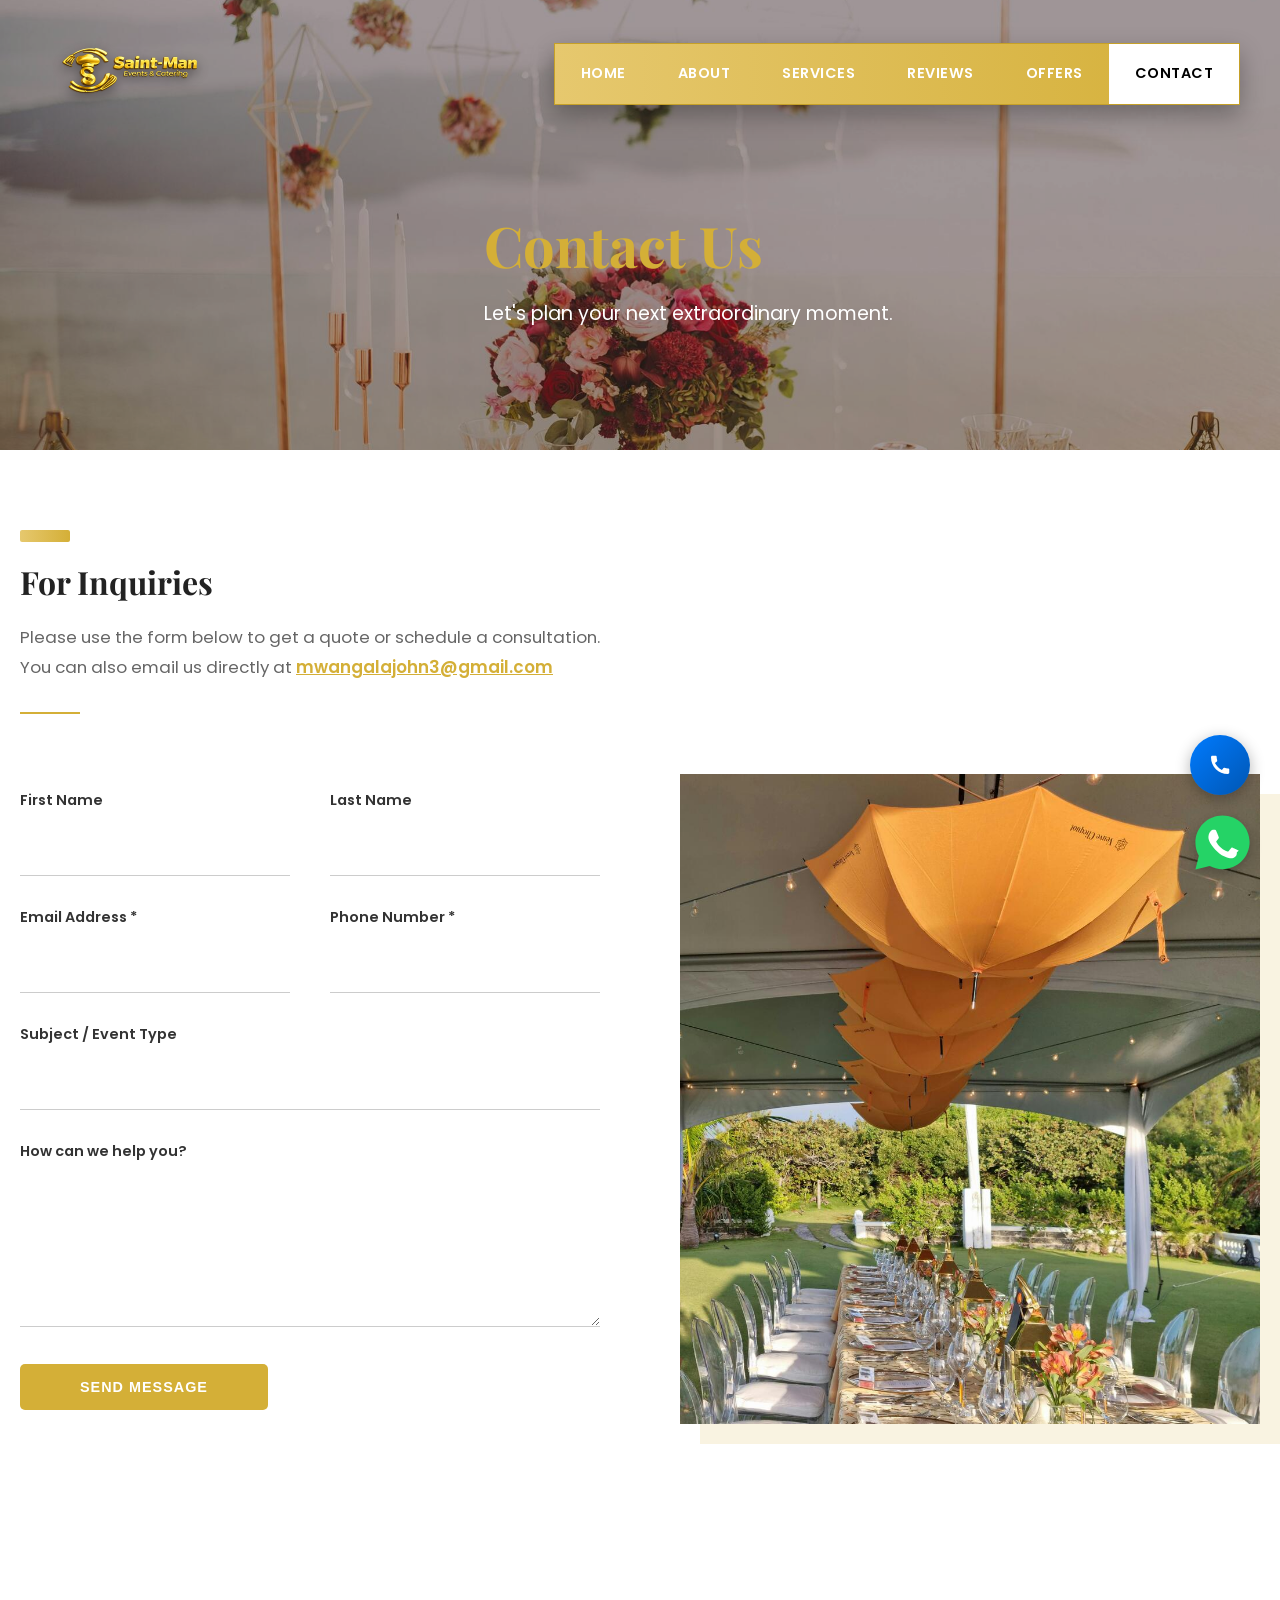
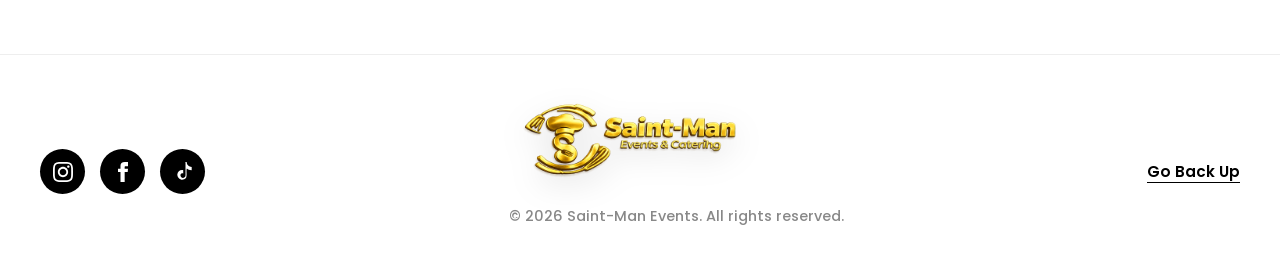
<file: contact.html>
<!DOCTYPE html>
<html lang="en-US">
<head>
    <meta charset="UTF-8">
    <meta name="viewport" content="width=device-width, initial-scale=1.0">
    <title>Contact Us | Saint-Man Events</title>
    <!-- Icons -->
    <link rel="apple-touch-icon" sizes="180x180" href="Images/apple-touch-icon.png">
    <link rel="icon" type="image/png" sizes="32x32" href="Images/favicon-32x32.png">
    <!-- CSS -->
    <link rel="stylesheet" href="index.css">
   <script src="js/lenis.min.js.js"></script>
</head>

<body class="contact-page">

    <!-- 1. NAVIGATION (Full Menu, Transparent) -->
    <!-- Removed 'solid-nav' so it floats on the image -->
    <nav class="nav-menu" id="navbar">
        <div class="nav-container">
            
            <a href="index.html" class="logo-box">
                <img src="Images/New_logo.png" alt="Saint-Man Logo" class="logo-img">
            </a>

            <!-- Hamburger -->
            <div class="hamburger" id="hamburger"><span></span><span></span><span></span></div>

            <!-- Full Menu Bar -->
            <div class="menu-bar">
                <ul class="nav-links">
                    <li><a href="index.html" class="nav-item">Home</a></li>
                    <li><a href="index.html#welcome" class="nav-item">About</a></li>
                    <li><a href="index.html#products" class="nav-item">Services</a></li>
                    <li><a href="index.html#reviews" class="nav-item">Reviews</a></li>
                    <li><a href="index.html#news" class="nav-item">Offers</a></li>
                    <!-- Contact is Active -->
                    <li><a href="contact.html" class="nav-item active">Contact</a></li> 
                </ul>
            </div>
        </div>
    </nav>

    <!-- Mobile Menu Overlay -->
    <div class="mobile-menu-overlay" id="mobileMenu">
        <button class="close-menu" id="closeMenu">&times;</button>
        <ul class="mobile-nav-links">
            <li><a href="index.html">Home</a></li>
            <li><a href="index.html#welcome">About</a></li>
            <li><a href="index.html#products">Services</a></li>
            <li><a href="contact.html">Contact</a></li>
        </ul>
    </div>

    <main>
        <!-- 2. CONTACT HERO IMAGE (Top of page) -->
        <section class="contact-hero">
            <div class="hero-overlay"></div>
            <div class="hero-content centered">
                <h1>Contact Us</h1>
                <p>Let's plan your next extraordinary moment.</p>
            </div>
        </section>

        <!-- 3. INTRO DIV (Separate Section) -->
        <section class="contact-intro">
            <h2>For Inquiries</h2>
            <p>Please use the form below to get a quote or schedule a consultation. <br> You can also email us directly at <a href="mailto:mwangalajohn3@gmail.com">mwangalajohn3@gmail.com</a></p>
            <div class="gold-divider-center"></div>
        </section>

        <!-- 4. SPLIT LAYOUT (Form + Side Image) -->
        <section class="contact-split-wrapper">
            <div class="contact-split-layout">
                
                <!-- Left: The Form -->
                <div class="contact-form-area">
                    <form id="contactPageForm" action="https://formspree.io/f/mgoabrbr" method="POST" class="clean-form">
                        
                        <div class="clean-row">
                            <div class="clean-group">
                                <label>First Name</label>
                                <input type="text" name="firstname" required>
                            </div>
                            <div class="clean-group">
                                <label>Last Name</label>
                                <input type="text" name="lastname" required>
                            </div>
                        </div>

                        <div class="clean-row">
                            <div class="clean-group">
                                <label>Email Address *</label>
                                <input type="email" name="email" required>
                            </div>
                            <div class="clean-group">
                                <label>Phone Number *</label>
                                <input type="tel" name="phone" required>
                            </div>
                        </div>

                        <div class="clean-group">
                            <label>Subject / Event Type</label>
                            <input type="text" name="subject">
                        </div>

                        <div class="clean-group">
                            <label>How can we help you?</label>
                            <textarea name="message" rows="5" required></textarea>
                        </div>

                        <button type="submit" class="btn btn-submit-red">Send Message</button>
                        <div id="contactMessage" class="feedback-msg"></div>
                    </form>
                </div>

                <!-- Right: The Image -->
                <div class="contact-image-area">
                    <img src="Images/form-pic.jpg" alt="Event Decoration">
                </div>

            </div>
        </section>
    </main>

            <!-- FLOATING ACTION BUTTONS (Mobile & Desktop) -->
        <div class="floating-actions">
            <!-- Call Button: Clean Link, No Target -->
            <a href="tel:+254701639517" class="float-btn call-float" aria-label="Call Us">
                <svg viewBox="0 0 24 24" width="24" height="24" fill="currentColor">
                    <path d="M20.01 15.38c-1.23 0-2.42-.2-3.53-.56a.977.977 0 00-1.01.24l-1.57 1.97c-2.83-1.49-5.48-4.14-6.97-6.97l1.97-1.57c.31-.31.4-.77.31-1.2-.36-1.1-.56-2.3-.56-3.53 0-.54-.45-.99-.99-.99H4.19C3.65 2.76 3 3.41 3 4.19c0 9.27 7.56 16.82 16.83 16.83.78 0 1.43-.65 1.43-1.19v-3.46c0-.54-.45-.99-.99-.99z"/>
                </svg>
            </a>

            <!-- WhatsApp Button -->
            <a href="https://wa.me/254701639517?text=Hello%20Saint-Man%2C%20I%20need%20to%20place%20an%20order." rel="noopener noreferrer" target="_blank" class="float-btn wa-float" aria-label="Chat on WhatsApp">
                <svg viewBox="0 0 48 48" width="60" height="60" class="wa-icon-svg">
                    <path fill="#25D366" d="M24,4C12.95,4,4,12.95,4,24c0,3.53,0.92,6.86,2.53,9.75L4,44l10.63-2.67C17.29,42.82,20.54,43.68,24,43.68c11.05,0,20-8.95,20-20S35.05,4,24,4z"/>
                    <path fill="#fff" d="M35.4,29.74c-0.57-0.28-3.35-1.65-3.87-1.84c-0.52-0.19-0.89-0.28-1.27,0.28c-0.38,0.57-1.46,1.84-1.79,2.21c-0.33,0.38-0.66,0.42-1.22,0.14c-0.57-0.28-2.39-0.88-4.56-2.81c-1.69-1.51-2.83-3.37-3.16-3.94c-0.33-0.57-0.04-0.87,0.25-1.15c0.25-0.25,0.57-0.66,0.85-0.99c0.28-0.33,0.38-0.57,0.57-0.94c0.19-0.38,0.09-0.71-0.05-0.99c-0.14-0.28-1.27-3.06-1.74-4.19c-0.46-1.1-0.93-0.95-1.27-0.97c-0.32-0.02-0.69-0.02-1.06-0.02c-0.38,0-0.99,0.14-1.51,0.71c-0.52,0.57-1.98,1.93-1.98,4.71c0,2.78,2.03,5.47,2.31,5.84c0.28,0.38,3.99,6.1,9.67,8.55c3.96,1.71,4.76,1.37,5.61,1.28c0.85-0.08,2.73-1.12,3.11-2.2c0.38-1.08,0.38-2.01,0.27-2.2C36.3,29.98,35.97,29.88,35.4,29.74z"/>
                </svg>
            </a>
        </div>

        <!-- FOOTER -->
        <footer class="waridi-footer">
            <div class="footer-wrapper">
                
                <!-- LEFT: Social Icons -->
                <div class="footer-socials">
                    <!-- Instagram -->
                    <a href="https://instagram.com/saintman_events" target="_blank" rel="noopener noreferrer" class="social-icon" aria-label="Instagram">
                        <svg viewBox="0 0 24 24" width="20" height="20" fill="currentColor"><path d="M12 2.163c3.204 0 3.584.012 4.85.07 3.252.148 4.771 1.691 4.919 4.919.058 1.265.069 1.645.069 4.849 0 3.205-.012 3.584-.069 4.849-.149 3.225-1.664 4.771-4.919 4.919-1.266.058-1.644.07-4.85.07-3.204 0-3.584-.012-4.849-.07-3.26-.149-4.771-1.699-4.919-4.92-.058-1.265-.07-1.644-.07-4.849 0-3.204.013-3.583.07-4.849.149-3.227 1.664-4.771 4.919-4.919 1.266-.057 1.645-.069 4.849-.069zm0-2.163c-3.259 0-3.667.014-4.947.072-4.358.2-6.78 2.618-6.98 6.98-.059 1.281-.073 1.689-.073 4.948 0 3.259.014 3.668.072 4.948.2 4.358 2.618 6.78 6.98 6.98 1.281.058 1.689.072 4.948.072 3.259 0 3.668-.014 4.948-.072 4.354-.2 6.782-2.618 6.979-6.98.059-1.28.073-1.689.073-4.948 0-3.259-.014-3.667-.072-4.947-.196-4.354-2.617-6.78-6.979-6.98-1.281-.059-1.69-.073-4.949-.073zm0 5.838c-3.403 0-6.162 2.759-6.162 6.162s2.759 6.163 6.162 6.163 6.162-2.759 6.162-6.163c0-3.403-2.759-6.162-6.162-6.162zm0 10.162c-2.209 0-4-1.79-4-4 0-2.209 1.791-4 4-4s4 1.791 4 4c0 2.21-1.791 4-4 4zm6.406-11.845c-.796 0-1.441.645-1.441 1.44s.645 1.44 1.441 1.44c.795 0 1.439-.645 1.439-1.44s-.644-1.44-1.439-1.44z"/></svg>
                    </a>
                    <!-- Facebook -->
                    <a href="https://facebook.com/saint-manevents&catering" target="_blank" rel="noopener noreferrer" class="social-icon" aria-label="Facebook">
                        <svg viewBox="0 0 24 24" width="20" height="20" fill="currentColor"><path d="M9 8h-3v4h3v12h5v-12h3.642l.358-4h-4v-1.667c0-.955.192-1.333 1.115-1.333h2.885v-5h-3.808c-3.596 0-5.192 1.583-5.192 4.615v3.385z"/></svg>
                    </a>
                    <!-- TikTok -->
                    <a href="https://www.tiktok.com/@saint_man1" target="_blank" rel="noopener noreferrer"  class="social-icon" aria-label="TikTok">
                        <svg viewBox="0 0 24 24" width="20" height="20" fill="currentColor"><path d="M12.525.02c1.31-.02 2.61-.01 3.91-.02.08 1.53.63 3.09 1.75 4.17 1.12 1.11 2.7 1.62 4.24 1.79v4.03c-1.44-.05-2.89-.35-4.2-.97-.57-.26-1.1-.65-1.62-1.12-1.09 3.09.75 8.99-1.12 11.41-1.29 1.51-3.41 2.29-5.4 1.96-2.79-.57-5.02-3.24-4.92-6.19.24-3.69 3.63-6.22 7.11-5.32v4.06c-1.41-.6-3.1.28-3.32 1.77-.39 2.2 1.94 4.09 4.03 3.39 1.35-.45 2.17-1.89 2.05-3.32-.06-4.99-.01-9.98-.01-14.96-.01-.19-.18-.45-.5-.68z"/></svg>
                    </a>
                </div>

                <!-- CENTER: Logo & Copyright -->
                <div class="footer-center">
                    <img src="Images/New_logo.png" alt="Saint-Man Logo" class="footer-logo">
                    <p class="footer-copy">&copy; 2026 Saint-Man Events. All rights reserved.</p>
                </div>

                <!-- RIGHT: Go Up Link -->
                <div class="footer-right">
                    <a href="#" id="goTopBtn" class="go-up-link">Go Back Up</a>
                </div>

            </div>
        </footer>

    <script src="script.js"></script>
    <script>
        document.addEventListener('DOMContentLoaded', () => {
            if(typeof handleFormSubmit === 'function') {
                handleFormSubmit('contactPageForm', 'contactMessage');
            }
        });
    </script>
</body>
</html>
</file>
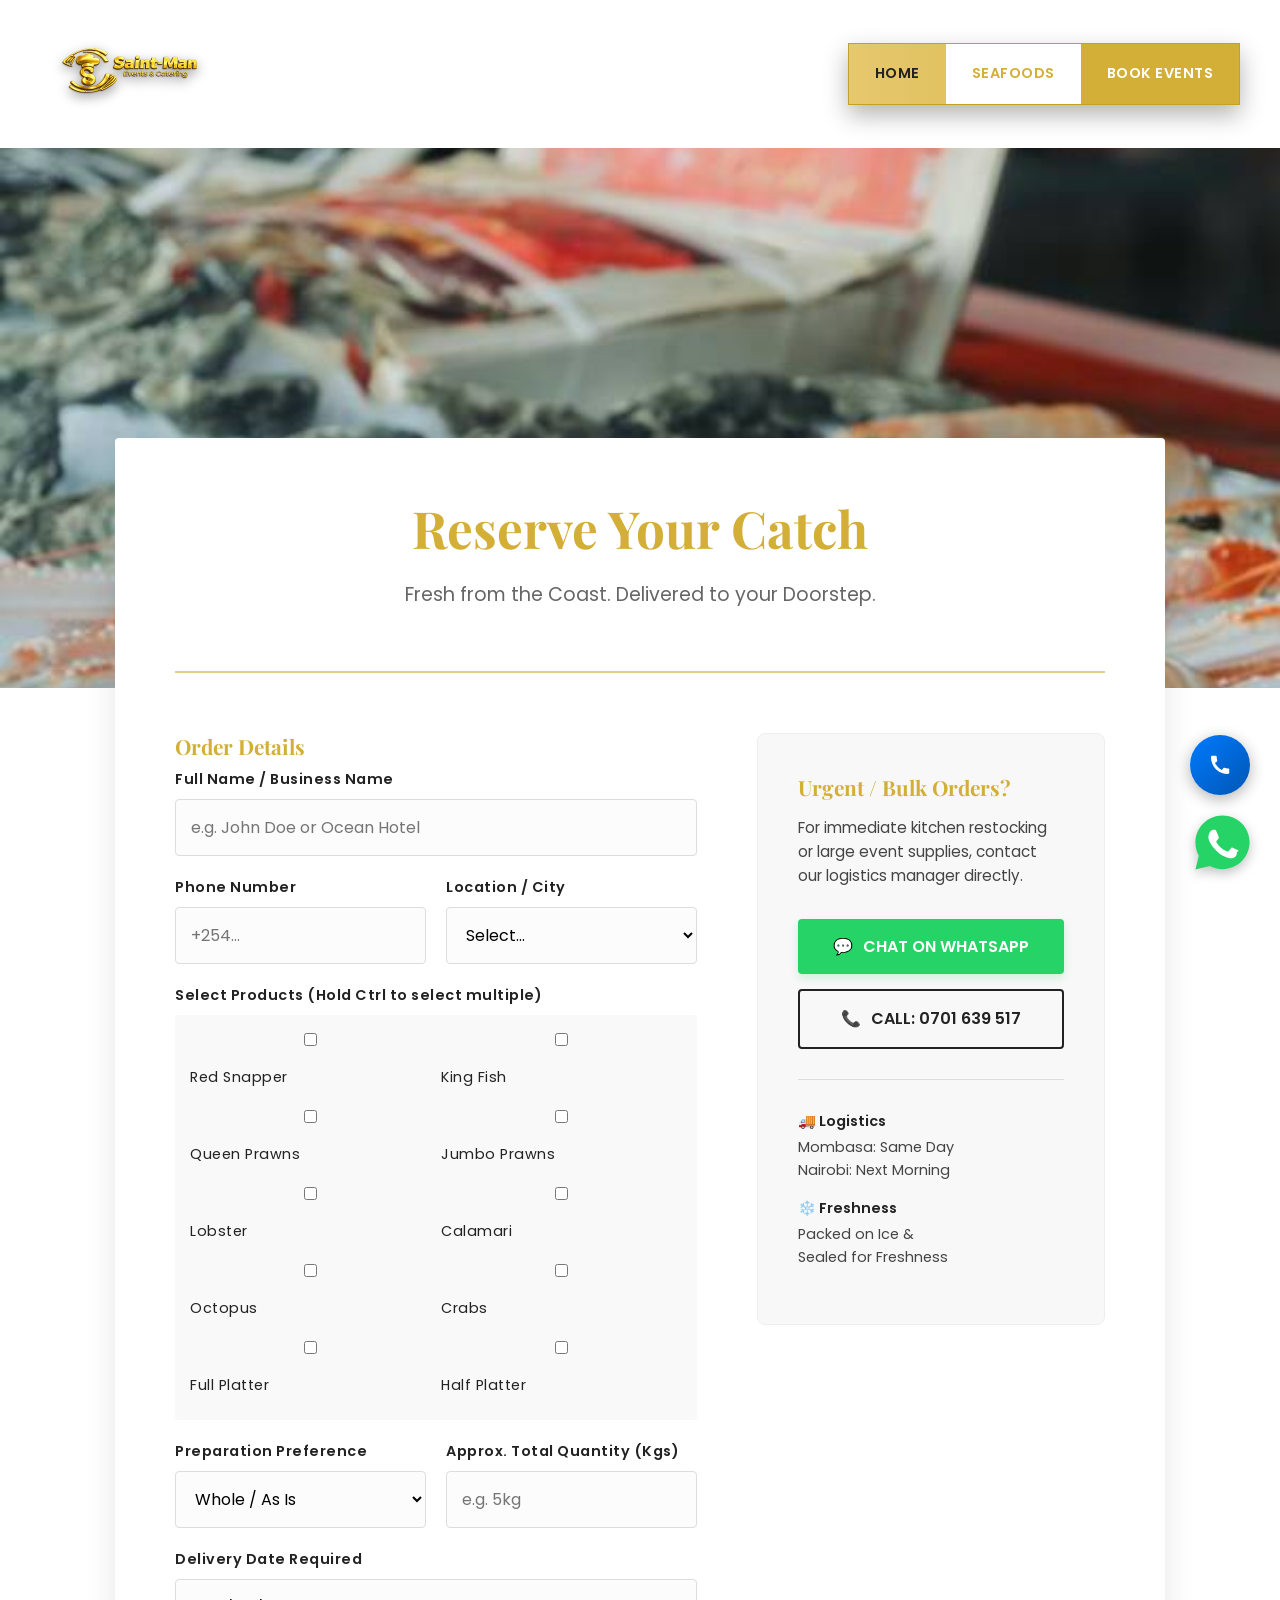
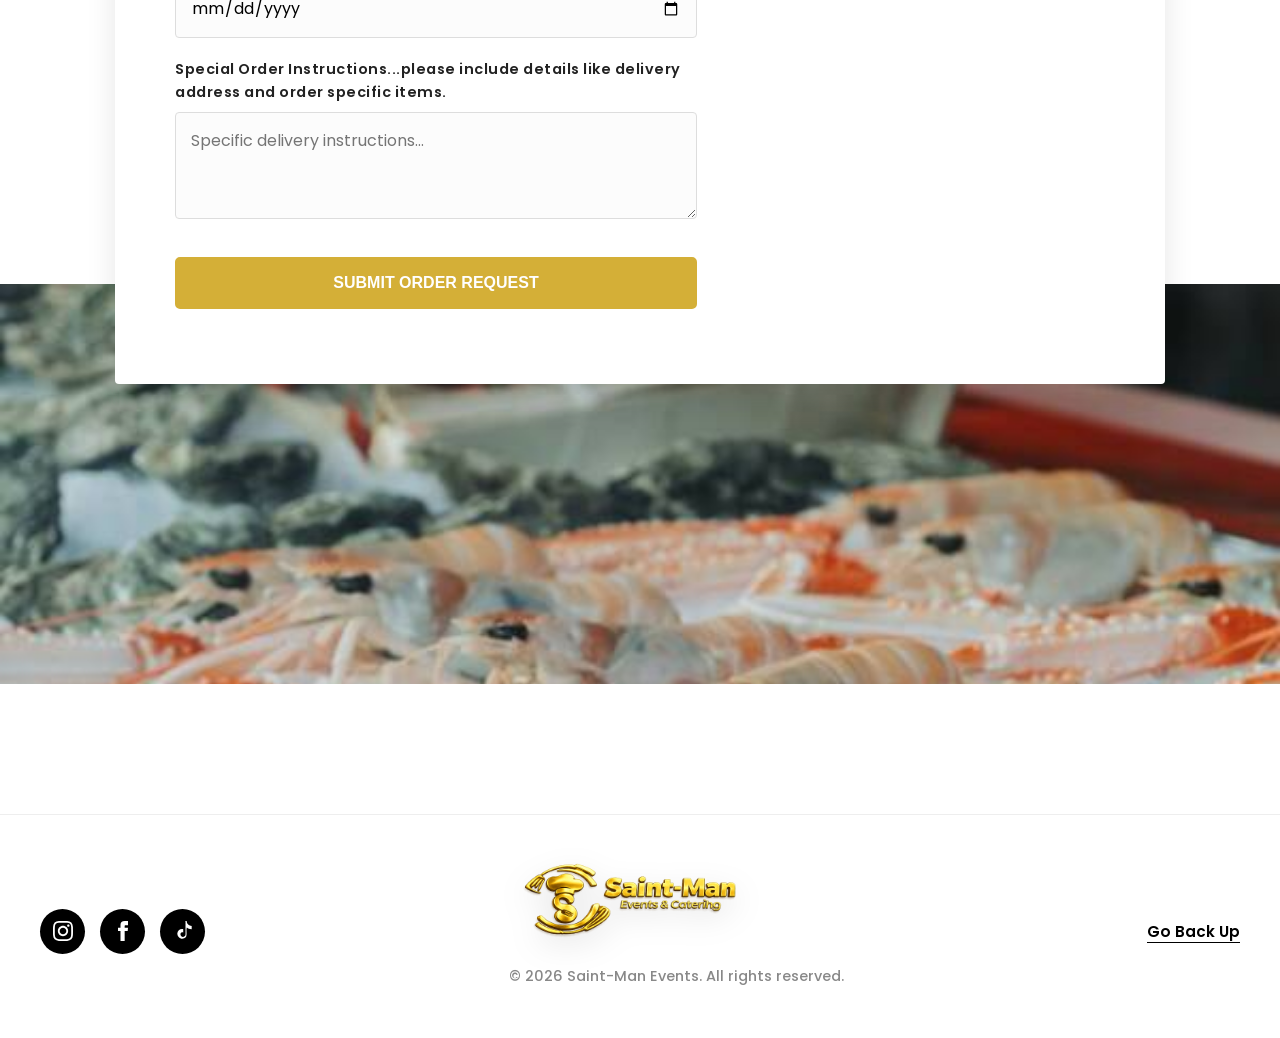
<file: order-seafood.html>
<!DOCTYPE html>
<html lang="en-US">
<head>
    <meta charset="UTF-8">
    <meta name="viewport" content="width=device-width, initial-scale=1.0">
    <title>Order Seafood | Saint-Man Events</title>
    
    <!-- Branding -->
    <link rel="apple-touch-icon" sizes="180x180" href="Images/apple-touch-icon.png">
    <link rel="icon" type="image/png" sizes="32x32" href="Images/favicon-32x32.png">
    <link rel="icon" type="image/png" sizes="16x16" href="Images/favicon-16x16.png">
    <link rel="shortcut icon" href="Images/favicon.ico">
    <link rel="manifest" href="Images/site.webmanifest">
    
    <!-- CSS & Fonts -->
    <link rel="stylesheet" href="index.css">
    
    <!-- Smooth Scroll -->
    <script src="js/lenis.min.js.js"></script>
</head>
<body class="inner-page">

    <!-- NAVIGATION -->
    <nav class="nav-menu solid-nav" id="navbar">
        <div class="nav-container">
            <a href="index.html" class="logo-box">
                <img src="Images/New_logo.png" alt="Saint-Man Logo" class="logo-img">
            </a>
            <div class="hamburger" id="hamburger"><span></span><span></span><span></span></div>
            <div class="menu-bar">
                <ul class="nav-links">
                    <li><a href="index.html" class="nav-item">Home</a></li>
                    <li><a href="service-seafoods.html" class="nav-item active">Seafoods</a></li>
                    <li><a href="contact.html" class="nav-item cta-item">Book Events</a></li>
                </ul>
            </div>
        </div>
    </nav>
    
    <!-- Mobile Menu -->
    <div class="mobile-menu-overlay" id="mobileMenu">
        <button class="close-menu" id="closeMenu">&times;</button>
        <ul class="mobile-nav-links">
            <li><a href="index.html">Home</a></li>
            <li><a href="service-seafoods.html">Seafoods</a></li>
            <li><a href="index.html#contact-form">Contact</a></li>
        </ul>
    </div>

    <main>
        <!-- HERO (Darker tint for focus) -->
        <section class="page-hero">
            <img src="Images/Seafoods.jpg" alt="Fresh Catch" class="hero-bg-img">
            <div class="hero-tint" style="background: rgba(0,0,0,0.6);"></div>
        </section>

        <!-- THE ORDER CONSOLE (Modified Mega Card) -->
        <div class="waridi-mega-card order-console">
            
            <div class="mega-header">
                <h1>Reserve Your Catch</h1>
                <p class="order-subtitle">Fresh from the Coast. Delivered to your Doorstep.</p>
                <hr class="gold-line-full">
            </div>

            <!-- SPLIT LAYOUT: FORM vs DIRECT CONTACT -->
            <div class="order-layout">
                
                <!-- COLUMN 1: THE DETAILED FORM -->
                <div class="form-column">
                    <h3>Order Details</h3>
                    <form id="seafoodOrderForm" action="https://formspree.io/f/mgoabrbr" method="POST" class="luxury-form">
                        
                        <!-- Hidden Subject Line for Email -->
                        <input type="hidden" name="_subject" value="New SEAFOOD Order Request">

                        <!-- Personal Info -->
                        <div class="input-group">
                            <label>Full Name / Business Name</label>
                            <input type="text" name="name" required placeholder="e.g. John Doe or Ocean Hotel">
                        </div>

                        <div class="row-group">
                            <div class="input-group">
                                <label>Phone Number</label>
                                <input type="tel" name="phone" required placeholder="+254...">
                            </div>
                            <div class="input-group">
                                <label>Location / City</label>
                                <select name="location" required>
                                    <option value="" disabled selected>Select...</option>
                                    <option value="Mombasa">Mombasa (Free Delivery)</option>
                                    <option value="Nairobi">Nairobi (Air/Road Freight)</option>
                                    <option value="Naivasha">Naivasha</option>
                                    <option value="Other">Other Region</option>
                                </select>
                            </div>
                        </div>

                        <!-- Product Selection -->
                        <div class="input-group">
                            <label>Select Products (Hold Ctrl to select multiple)</label>
                            <div class="checkbox-grid">
                                <label class="check-box"><input type="checkbox" name="product" value="Red Snapper"> Red Snapper</label>
                                <label class="check-box"><input type="checkbox" name="product" value="Jumbo Prawns"> King Fish</label>
                                <label class="check-box"><input type="checkbox" name="product" value="Jumbo Prawns"> Queen Prawns</label>
                                <label class="check-box"><input type="checkbox" name="product" value="King Fish"> Jumbo Prawns</label>
                                <label class="check-box"><input type="checkbox" name="product" value="Lobster"> Lobster</label>
                                <label class="check-box"><input type="checkbox" name="product" value="Calamari"> Calamari</label>
                                <label class="check-box"><input type="checkbox" name="product" value="Octopus"> Octopus</label>
                                <label class="check-box"><input type="checkbox" name="product" value="Crabs"> Crabs</label>
                                <label class="check-box"><input type="checkbox" name="product" value="Jumbo Prawns"> Full Platter</label>
                                <label class="check-box"><input type="checkbox" name="product" value="Platter"> Half Platter</label>
                            </div>
                        </div>

                        <div class="row-group">
                            <div class="input-group">
                                <label>Preparation Preference</label>
                                <select name="prep_style">
                                    <option>Whole / As Is</option>
                                    <option>Filleted / Cleaned</option>
                                    <option>Deshelled (Prawns)</option>
                                    <option>Steaks / Slices</option>
                                </select>
                            </div>
                            <div class="input-group">
                                <label>Approx. Total Quantity (Kgs)</label>
                                <input type="text" name="quantity" placeholder="e.g. 5kg">
                            </div>
                        </div>

                        <div class="input-group">
                            <label>Delivery Date Required</label>
                            <input type="date" name="delivery_date">
                        </div>

                        <div class="input-group">
                            <label>Special Order Instructions...please include details like delivery address and order specific items.</label>
                            <textarea name="notes" rows="3" placeholder="Specific delivery instructions..."></textarea>
                        </div>

                        <button type="submit" class="btn btn-primary full-width">Submit Order Request</button>

                        <div id="orderMessage" class="feedback-msg" style="margin-top:15px; font-weight:600;"></div>
                        
                    </form>
                </div>

                <!-- COLUMN 2: THE VIP CONCIERGE (Sticky) -->
                <div class="contact-column">
                    <div class="concierge-card">
                        <h3>Urgent / Bulk Orders?</h3>
                        <p>For immediate kitchen restocking or large event supplies, contact our logistics manager directly.</p>
                        
                        <a href="https://wa.me/254701639517?text=Hello%20Saint-Man%2C%20I%20have%20an%20urgent%20seafood%20inquiry." target="_blank" rel="noopener noreferrer" class="btn btn-whatsapp">
                            <span class="icon">💬</span> Chat on WhatsApp
                        </a>

                        <a href="tel:+254701639517" class="btn btn-outline-dark">
                            <span class="icon">📞</span> Call: 0701 639 517
                        </a>

                        <hr class="divider-small">

                        <div class="trust-badges">
                            <div class="badge-item">
                                <strong>🚚 Logistics</strong>
                                <span>Mombasa: Same Day<br>Nairobi: Next Morning</span>
                            </div>
                            <div class="badge-item">
                                <strong>❄️ Freshness</strong>
                                <span>Packed on Ice & <br>Sealed for Freshness</span>
                            </div>
                        </div>
                    </div>
                </div>

            </div>
        </div>

        <!-- BOTTOM BANNER -->
        <section class="bottom-banner">
            <img src="Images/Seafoods.jpg" alt="Ocean Fresh">
        </section>
    </main>

<!-- FLOATING ACTION BUTTONS (Mobile & Desktop) -->
<div class="floating-actions">
    <!-- Call Button: Clean Link, No Target -->
    <a href="tel:+254701639517" class="float-btn call-float" aria-label="Call Us">
        <svg viewBox="0 0 24 24" width="24" height="24" fill="currentColor">
            <path d="M20.01 15.38c-1.23 0-2.42-.2-3.53-.56a.977.977 0 00-1.01.24l-1.57 1.97c-2.83-1.49-5.48-4.14-6.97-6.97l1.97-1.57c.31-.31.4-.77.31-1.2-.36-1.1-.56-2.3-.56-3.53 0-.54-.45-.99-.99-.99H4.19C3.65 2.76 3 3.41 3 4.19c0 9.27 7.56 16.82 16.83 16.83.78 0 1.43-.65 1.43-1.19v-3.46c0-.54-.45-.99-.99-.99z"/>
        </svg>
    </a>

    <!-- WhatsApp Button -->
    <a href="https://wa.me/254701639517?text=Hello%20Saint-Man%2C%20I%20need%20to%20place%20an%20order." target="_blank" rel="noopener noreferrer" class="float-btn wa-float" aria-label="Chat on WhatsApp">
        <svg viewBox="0 0 48 48" width="60" height="60" class="wa-icon-svg">
            <path fill="#25D366" d="M24,4C12.95,4,4,12.95,4,24c0,3.53,0.92,6.86,2.53,9.75L4,44l10.63-2.67C17.29,42.82,20.54,43.68,24,43.68c11.05,0,20-8.95,20-20S35.05,4,24,4z"/>
            <path fill="#fff" d="M35.4,29.74c-0.57-0.28-3.35-1.65-3.87-1.84c-0.52-0.19-0.89-0.28-1.27,0.28c-0.38,0.57-1.46,1.84-1.79,2.21c-0.33,0.38-0.66,0.42-1.22,0.14c-0.57-0.28-2.39-0.88-4.56-2.81c-1.69-1.51-2.83-3.37-3.16-3.94c-0.33-0.57-0.04-0.87,0.25-1.15c0.25-0.25,0.57-0.66,0.85-0.99c0.28-0.33,0.38-0.57,0.57-0.94c0.19-0.38,0.09-0.71-0.05-0.99c-0.14-0.28-1.27-3.06-1.74-4.19c-0.46-1.1-0.93-0.95-1.27-0.97c-0.32-0.02-0.69-0.02-1.06-0.02c-0.38,0-0.99,0.14-1.51,0.71c-0.52,0.57-1.98,1.93-1.98,4.71c0,2.78,2.03,5.47,2.31,5.84c0.28,0.38,3.99,6.1,9.67,8.55c3.96,1.71,4.76,1.37,5.61,1.28c0.85-0.08,2.73-1.12,3.11-2.2c0.38-1.08,0.38-2.01,0.27-2.2C36.3,29.98,35.97,29.88,35.4,29.74z"/>
        </svg>
    </a>
</div>

        <!-- FOOTER -->
        <footer class="waridi-footer">
            <div class="footer-wrapper">
                
                <!-- LEFT: Social Icons -->
                <div class="footer-socials">
                    <!-- Instagram -->
                    <a href="https://instagram.com/saintman_events" target="_blank" rel="noopener noreferrer" class="social-icon" aria-label="Instagram">
                        <svg viewBox="0 0 24 24" width="20" height="20" fill="currentColor"><path d="M12 2.163c3.204 0 3.584.012 4.85.07 3.252.148 4.771 1.691 4.919 4.919.058 1.265.069 1.645.069 4.849 0 3.205-.012 3.584-.069 4.849-.149 3.225-1.664 4.771-4.919 4.919-1.266.058-1.644.07-4.85.07-3.204 0-3.584-.012-4.849-.07-3.26-.149-4.771-1.699-4.919-4.92-.058-1.265-.07-1.644-.07-4.849 0-3.204.013-3.583.07-4.849.149-3.227 1.664-4.771 4.919-4.919 1.266-.057 1.645-.069 4.849-.069zm0-2.163c-3.259 0-3.667.014-4.947.072-4.358.2-6.78 2.618-6.98 6.98-.059 1.281-.073 1.689-.073 4.948 0 3.259.014 3.668.072 4.948.2 4.358 2.618 6.78 6.98 6.98 1.281.058 1.689.072 4.948.072 3.259 0 3.668-.014 4.948-.072 4.354-.2 6.782-2.618 6.979-6.98.059-1.28.073-1.689.073-4.948 0-3.259-.014-3.667-.072-4.947-.196-4.354-2.617-6.78-6.979-6.98-1.281-.059-1.69-.073-4.949-.073zm0 5.838c-3.403 0-6.162 2.759-6.162 6.162s2.759 6.163 6.162 6.163 6.162-2.759 6.162-6.163c0-3.403-2.759-6.162-6.162-6.162zm0 10.162c-2.209 0-4-1.79-4-4 0-2.209 1.791-4 4-4s4 1.791 4 4c0 2.21-1.791 4-4 4zm6.406-11.845c-.796 0-1.441.645-1.441 1.44s.645 1.44 1.441 1.44c.795 0 1.439-.645 1.439-1.44s-.644-1.44-1.439-1.44z"/></svg>
                    </a>
                    <!-- Facebook -->
                    <a href="https://facebook.com/saint-manevents&catering" target="_blank" rel="noopener noreferrer" class="social-icon" aria-label="Facebook">
                        <svg viewBox="0 0 24 24" width="20" height="20" fill="currentColor"><path d="M9 8h-3v4h3v12h5v-12h3.642l.358-4h-4v-1.667c0-.955.192-1.333 1.115-1.333h2.885v-5h-3.808c-3.596 0-5.192 1.583-5.192 4.615v3.385z"/></svg>
                    </a>
                    <!-- TikTok -->
                    <a href="https://www.tiktok.com/@saint_man1" target="_blank" rel="noopener noreferrer" class="social-icon" aria-label="TikTok">
                        <svg viewBox="0 0 24 24" width="20" height="20" fill="currentColor"><path d="M12.525.02c1.31-.02 2.61-.01 3.91-.02.08 1.53.63 3.09 1.75 4.17 1.12 1.11 2.7 1.62 4.24 1.79v4.03c-1.44-.05-2.89-.35-4.2-.97-.57-.26-1.1-.65-1.62-1.12-1.09 3.09.75 8.99-1.12 11.41-1.29 1.51-3.41 2.29-5.4 1.96-2.79-.57-5.02-3.24-4.92-6.19.24-3.69 3.63-6.22 7.11-5.32v4.06c-1.41-.6-3.1.28-3.32 1.77-.39 2.2 1.94 4.09 4.03 3.39 1.35-.45 2.17-1.89 2.05-3.32-.06-4.99-.01-9.98-.01-14.96-.01-.19-.18-.45-.5-.68z"/></svg>
                    </a>
                </div>

                <!-- CENTER: Logo & Copyright -->
                <div class="footer-center">
                    <img src="Images/New_logo.png" alt="Saint-Man Logo" class="footer-logo">
                    <p class="footer-copy">&copy; 2026 Saint-Man Events. All rights reserved.</p>
                </div>

                <!-- RIGHT: Go Up Link -->
                <div class="footer-right">
                    <a href="#" id="goTopBtn" class="go-up-link">Go Back Up</a>
                </div>

            </div>
        </footer>
    
    <script src="script.js"></script>
</body>
</html>
</file>
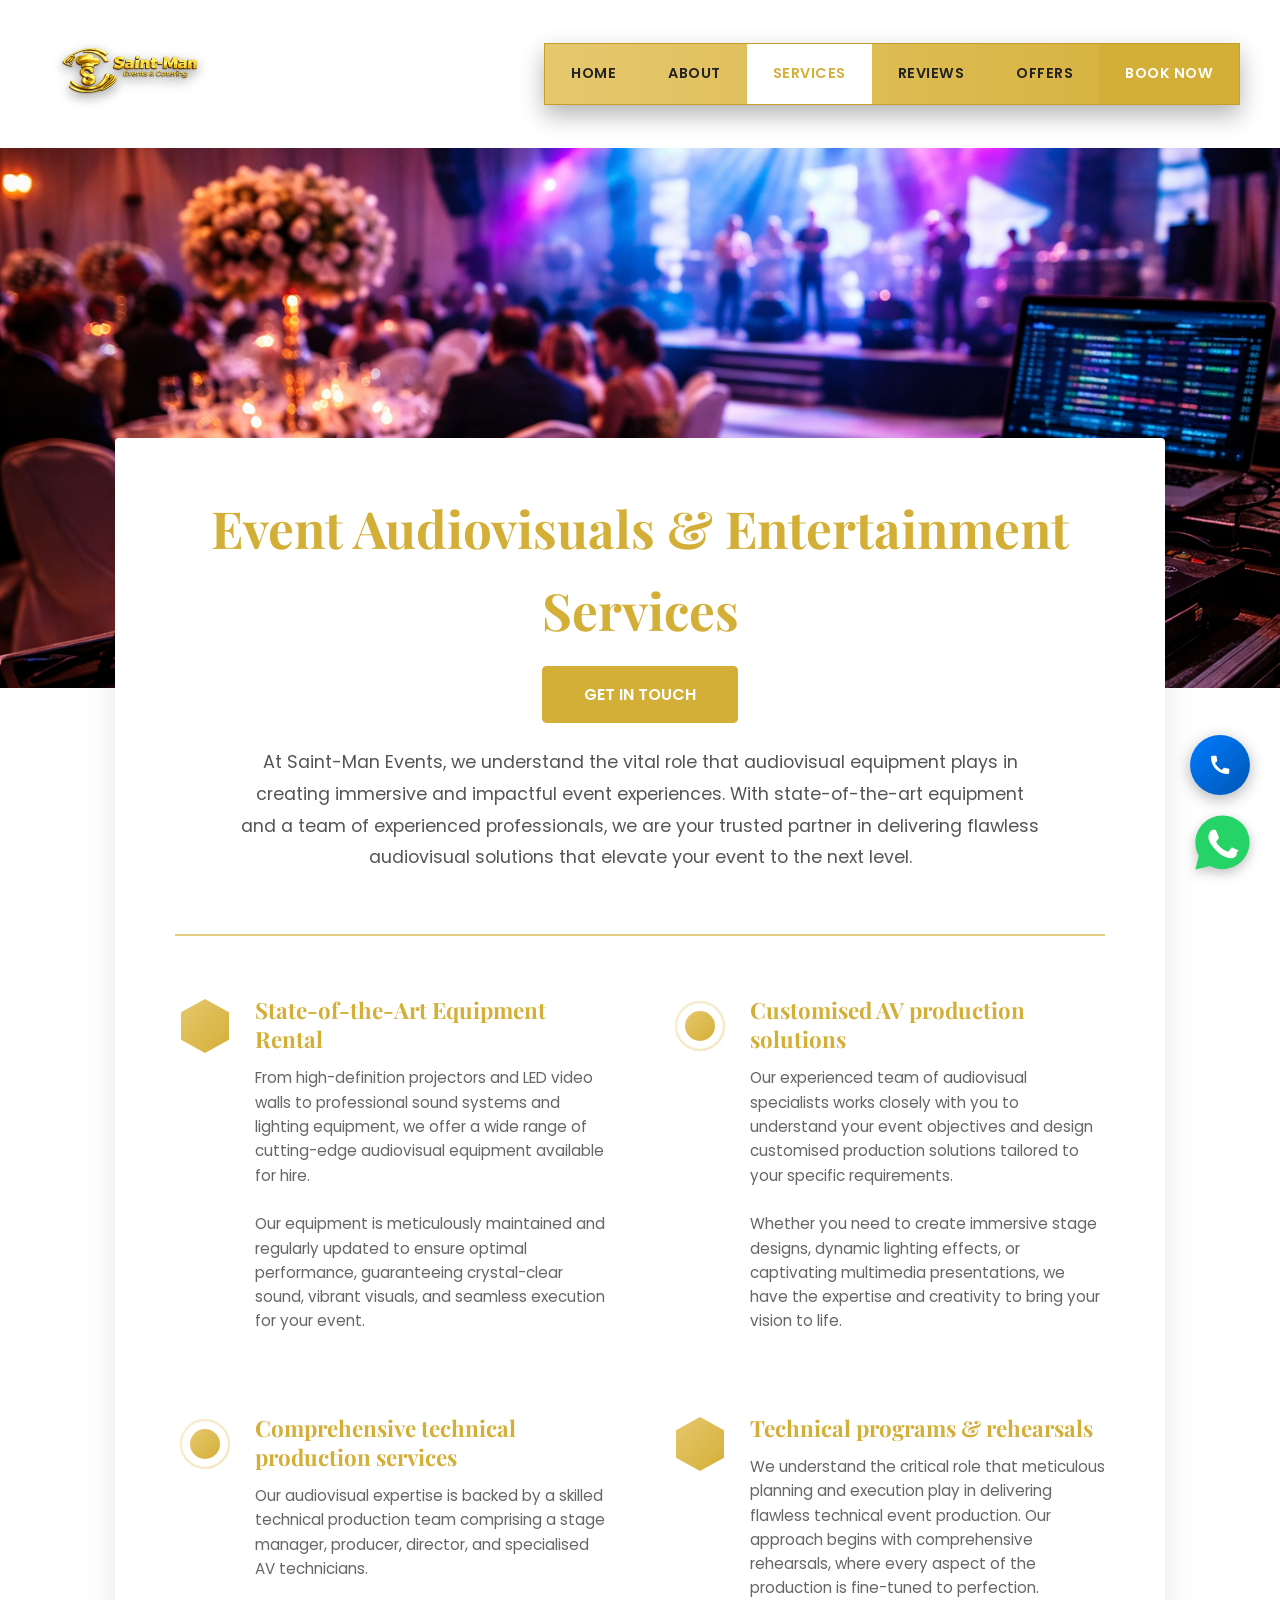
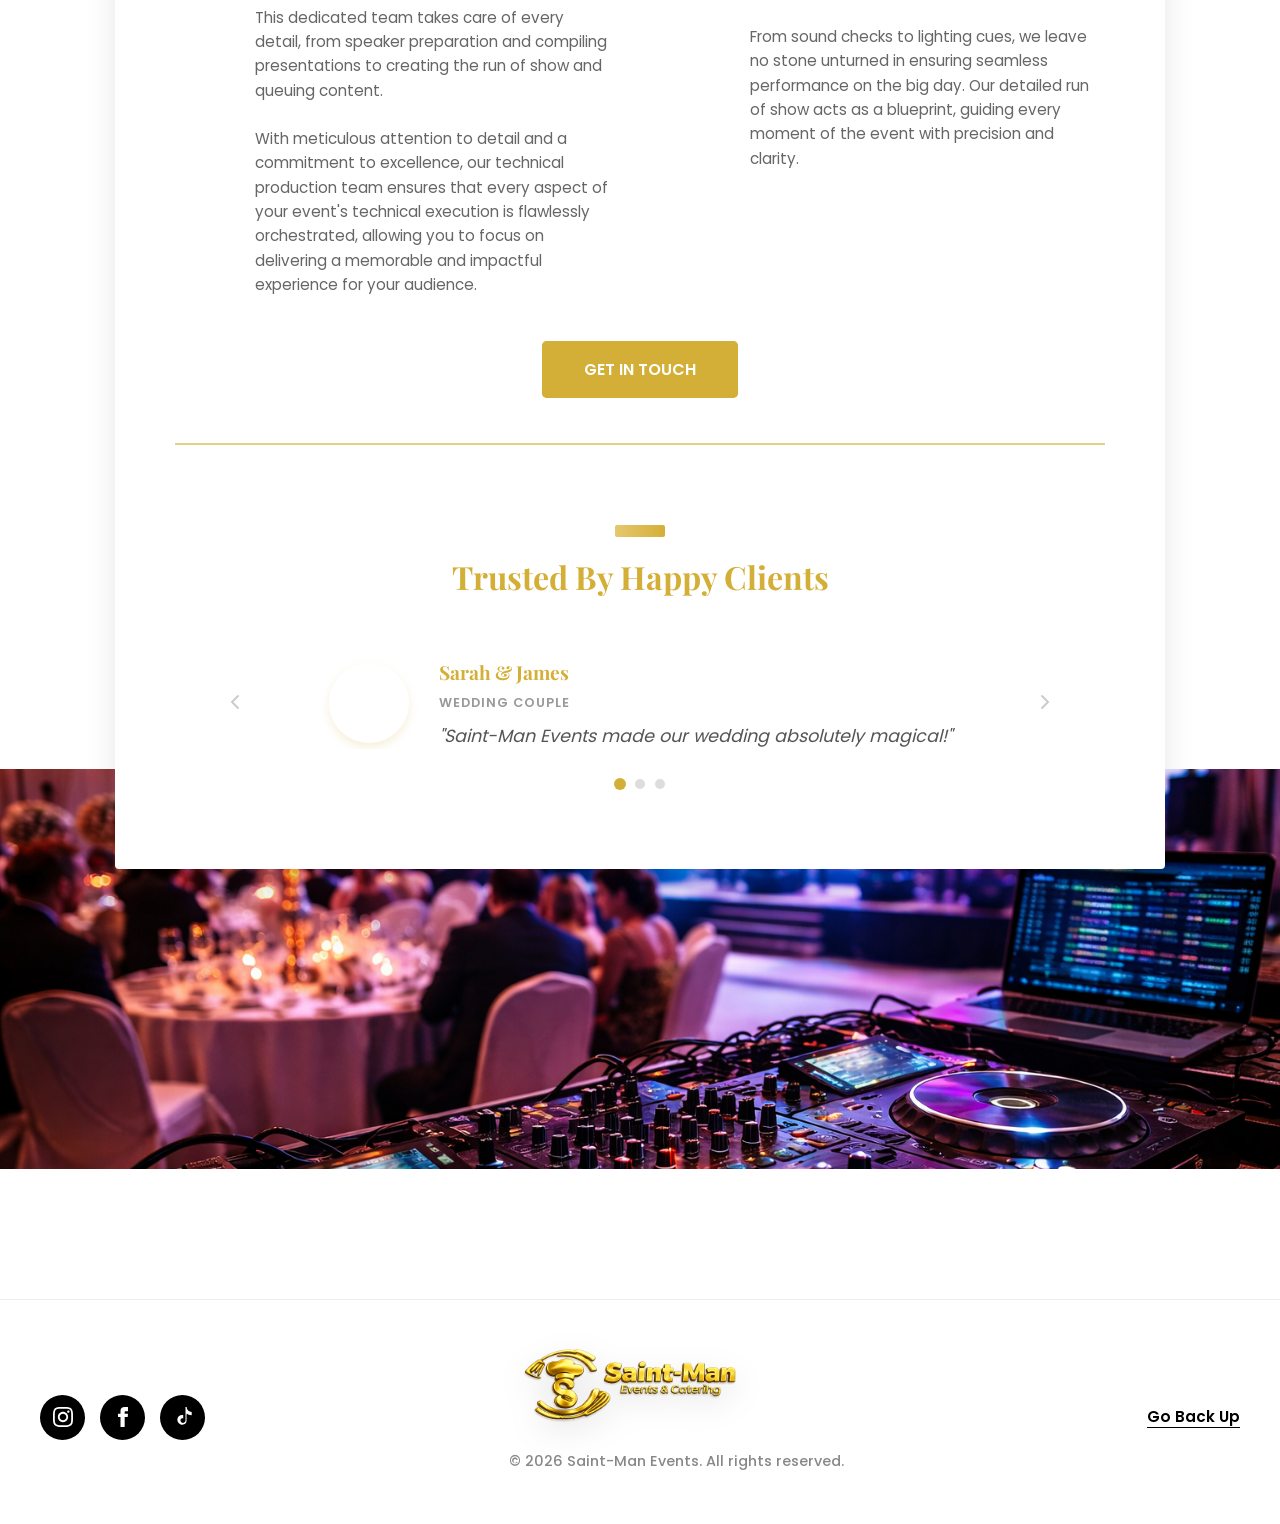
<file: service-audiovisuals.html>
<!DOCTYPE html>
<html lang="en-US">
<head>
    <meta charset="UTF-8">
    <meta name="viewport" content="width=device-width, initial-scale=1.0">
    <!-- FAICONS: Branding for Tabs & Mobile -->
     <!-- FAICONS: Branding for Tabs & Mobile -->
    <link rel="apple-touch-icon" sizes="180x180" href="Images/apple-touch-icon.png">
    <link rel="icon" type="image/png" sizes="32x32" href="Images/favicon-32x32.png">
    <link rel="icon" type="image/png" sizes="16x16" href="Images/favicon-16x16.png">
    <link rel="shortcut icon" href="Images/favicon.ico">
    <link rel="manifest" href="Images/site.webmanifest">
    <title>Audiovisuals Services | Saint-Man Events</title>
    <!-- CSS Link -->
    <link rel="stylesheet" href="index.css">
    <!-- Smooth Scroll Engine (Lenis) -->
    <script src="js/lenis.min.js.js"></script>
</head>
<body class="inner-page">

    <!-- 1. NAVIGATION (Exact replica of Index, force white background) -->
    <nav class="nav-menu solid-nav" id="navbar">
        <div class="nav-container">
            <a href="index.html" class="logo-box">
                <img src="Images/New_logo.png" alt="Saint-Man Logo" class="logo-img">
            </a>

            <!-- Hamburger (Mobile) -->
            <div class="hamburger" id="hamburger">
                <span></span><span></span><span></span>
            </div>

            <div class="menu-bar">
                <ul class="nav-links">
                    <li><a href="index.html" class="nav-item">Home</a></li>
                    <li><a href="index.html#welcome" class="nav-item">About</a></li>
                    <li><a href="index.html#products" class="nav-item active">Services</a></li>
                    <li><a href="index.html#reviews" class="nav-item">Reviews</a></li>
                    <li><a href="index.html#news" class="nav-item">Offers</a></li>
                    <li><a href="index.html#contact-form" class="nav-item cta-item">Book Now</a></li>
                </ul>
            </div>
        </div>
    </nav>

    <!-- Mobile Menu Overlay -->
    <div class="mobile-menu-overlay" id="mobileMenu">
        <button class="close-menu" id="closeMenu">&times;</button>
        <ul class="mobile-nav-links">
            <li><a href="index.html">Home</a></li>
            <li><a href="index.html#welcome">About</a></li>
            <li><a href="index.html#products">Services</a></li>
            <li><a href="index.html#reviews">Reviews</a></li>
            <li><a href="index.html#contact-form">Contact</a></li>
        </ul>
    </div>

        <main>
        <!-- 1. TOP HERO IMAGE -->
        <section class="page-hero">
            <img src="Images/AV2.png" alt="Audiovisuals Hero" class="hero-bg-img">
            <div class="hero-tint"></div>
        </section>

        <!-- 2. THE MEGA CONTAINER (Wraps EVERYTHING) -->
        <div class="waridi-mega-card">
            
            <!-- A. Header Content -->
            <div class="mega-header">
                <h1>Event Audiovisuals & Entertainment Services</h1>
                
                <!-- Button 1 -->
                <a href="contact.html" class="btn btn-primary">Get in Touch</a>
                
                <div class="mega-intro-text">
                    <p>At Saint-Man Events, we understand the vital role that audiovisual equipment plays in creating immersive and impactful event experiences. With state-of-the-art equipment and a team of experienced professionals, we are your trusted partner in delivering flawless audiovisual solutions that elevate your event to the next level.</p>
                </div>
            </div>

            <!-- B. Full Gold Line 1 -->
            <hr class="gold-line-full">

            <!-- C. Services Grid -->
            <div class="details-grid">
                <!-- Item 1 -->
                <div class="detail-item">
                    <div class="icon-box">
                        <svg viewBox="0 0 100 100" class="gold-svg">
                            <path d="M50 5 L90 27 L90 73 L50 95 L10 73 L10 27 Z" fill="url(#goldGrad)" />
                            <defs>
                                <linearGradient id="goldGrad" x1="0%" y1="0%" x2="100%" y2="100%">
                                    <stop offset="0%" style="stop-color:#E6C86E;stop-opacity:1" />
                                    <stop offset="100%" style="stop-color:#D4AF37;stop-opacity:1" />
                                </linearGradient>
                            </defs>
                        </svg>
                    </div>
                    <div class="detail-text">
                        <h3>State-of-the-Art Equipment Rental</h3>
                        <p>From high-definition projectors and LED video walls to professional sound systems and lighting equipment, we offer a wide range of cutting-edge audiovisual equipment available for hire. <br><br> Our equipment is meticulously maintained and regularly updated to ensure optimal performance, guaranteeing crystal-clear sound, vibrant visuals, and seamless execution for your event.</p>
                    </div>
                </div>

                <!-- Item 2 -->
                <div class="detail-item">
                    <div class="icon-box">
                        <svg viewBox="0 0 100 100" class="gold-svg">
                            <circle cx="50" cy="50" r="40" stroke="url(#goldGrad)" stroke-width="4" fill="none" opacity="0.3" />
                            <circle cx="50" cy="50" r="25" fill="url(#goldGrad)" />
                        </svg>
                    </div>
                    <div class="detail-text">
                        <h3>Customised AV production solutions</h3>
                        <p>Our experienced team of audiovisual specialists works closely with you to understand your event objectives and design customised production solutions tailored to your specific requirements. <br><br> Whether you need to create immersive stage designs, dynamic lighting effects, or captivating multimedia presentations, we have the expertise and creativity to bring your vision to life.</p>
                    </div>
                </div>

                <!-- Item 3 -->
                <div class="detail-item">
                    <div class="icon-box">
                        <svg viewBox="0 0 100 100" class="gold-svg">
                            <circle cx="50" cy="50" r="40" stroke="url(#goldGrad)" stroke-width="4" fill="none" opacity="0.3" />
                            <circle cx="50" cy="50" r="25" fill="url(#goldGrad)" />
                        </svg>
                    </div>
                    <div class="detail-text">
                        <h3>Comprehensive technical production services</h3>
                        <p>Our audiovisual expertise is backed by a skilled technical production team comprising a stage manager, producer, director, and specialised AV technicians. <br><br> This dedicated team takes care of every detail, from speaker preparation and compiling presentations to creating the run of show and queuing content. <br><br> With meticulous attention to detail and a commitment to excellence, our technical production team ensures that every aspect of your event's technical execution is flawlessly orchestrated, allowing you to focus on delivering a memorable and impactful experience for your audience.</p>
                    </div>
                </div>

                <!-- Item 4 -->
                <div class="detail-item">
                    <div class="icon-box">
                        <svg viewBox="0 0 100 100" class="gold-svg">
                            <path d="M50 5 L90 27 L90 73 L50 95 L10 73 L10 27 Z" fill="url(#goldGrad)" />
                        </svg>
                    </div>
                    <div class="detail-text">
                        <h3>Technical programs & rehearsals</h3>
                        <p>We understand the critical role that meticulous planning and execution play in delivering flawless technical event production. Our approach begins with comprehensive rehearsals, where every aspect of the production is fine-tuned to perfection. <br><br> From sound checks to lighting cues, we leave no stone unturned in ensuring seamless performance on the big day. Our detailed run of show acts as a blueprint, guiding every moment of the event with precision and clarity.</p>
                    </div>
                </div>
            </div>

            <!-- D. Button 2 (Centered) -->
            <div class="mega-btn-container">
                <a href="contact.html" class="btn btn-primary">Get in Touch</a>
            </div>

            <!-- E. Full Gold Line 2 -->
            <hr class="gold-line-full">

            <!-- F. Testimonials (Inside the card now) -->
            <div class="mega-reviews">
                <h2>Trusted by Happy Clients</h2>
                
                <div class="carousel-wrapper">
                    <!-- Previous Btn -->
                    <button class="slider-btn prev-btn">
                        <svg viewBox="0 0 24 24" width="24" height="24"><path d="M15 18l-6-6 6-6" fill="none" stroke="currentColor" stroke-width="2" stroke-linecap="round" stroke-linejoin="round"/></svg>
                    </button>

                    <!-- Track -->
                    <div class="testimonial-track-container">
                        <ul class="testimonial-track">
                            <li class="testimonial-slide current-slide">
                                <div class="testimonial-content">
                                    <div class="client-image"><span class="initials">S&J</span></div>
                                    <div class="client-text">
                                        <h4 class="client-name">Sarah & James</h4>
                                        <p class="client-role">Wedding Couple</p>
                                        <div class="quote-box"><p>"Saint-Man Events made our wedding absolutely magical!"</p></div>
                                    </div>
                                </div>
                            </li>
                            <li class="testimonial-slide">
                                <div class="testimonial-content">
                                    <div class="client-image"><span class="initials">TC</span></div>
                                    <div class="client-text">
                                        <h4 class="client-name">TechCorp</h4>
                                        <p class="client-role">Corporate Gala</p>
                                        <div class="quote-box"><p>"Professional, punctual, and incredibly creative."</p></div>
                                    </div>
                                </div>
                            </li>
                            <li class="testimonial-slide">
                                <div class="testimonial-content">
                                    <div class="client-image"><span class="initials">MK</span></div>
                                    <div class="client-text">
                                        <h4 class="client-name">Michael K.</h4>
                                        <p class="client-role">Yacht Party</p>
                                        <div class="quote-box"><p>"The yacht party setup was breathtaking."</p></div>
                                    </div>
                                </div>
                            </li>
                        </ul>
                    </div>

                    <!-- Next Btn -->
                    <button class="slider-btn next-btn">
                        <svg viewBox="0 0 24 24" width="24" height="24"><path d="M9 18l6-6-6-6" fill="none" stroke="currentColor" stroke-width="2" stroke-linecap="round" stroke-linejoin="round"/></svg>
                    </button>
                </div>
                
                <!-- Dots -->
                <div class="carousel-nav">
                    <button class="carousel-dot current-slide"></button>
                    <button class="carousel-dot"></button>
                    <button class="carousel-dot"></button>
                </div>
            </div>

        </div> <!-- End of Mega Card -->

        <!-- 3. BOTTOM BANNER (Sits BEHIND the float) -->
        <section class="bottom-banner">
            <img src="Images/AV2.png" alt="Event Atmosphere">
        </section>

    </main>

<!-- FLOATING ACTION BUTTONS (Mobile & Desktop) -->
<div class="floating-actions">
    <!-- Call Button: Clean Link, No Target -->
    <a href="tel:+254701639517" class="float-btn call-float" aria-label="Call Us">
        <svg viewBox="0 0 24 24" width="24" height="24" fill="currentColor">
            <path d="M20.01 15.38c-1.23 0-2.42-.2-3.53-.56a.977.977 0 00-1.01.24l-1.57 1.97c-2.83-1.49-5.48-4.14-6.97-6.97l1.97-1.57c.31-.31.4-.77.31-1.2-.36-1.1-.56-2.3-.56-3.53 0-.54-.45-.99-.99-.99H4.19C3.65 2.76 3 3.41 3 4.19c0 9.27 7.56 16.82 16.83 16.83.78 0 1.43-.65 1.43-1.19v-3.46c0-.54-.45-.99-.99-.99z"/>
        </svg>
    </a>

    <!-- WhatsApp Button -->
    <a href="https://wa.me/254701639517?text=Hello%20Saint-Man%2C%20I%20need%20to%20place%20an%20order." target="_blank" rel="noopener noreferrer"  class="float-btn wa-float" aria-label="Chat on WhatsApp">
        <svg viewBox="0 0 48 48" width="60" height="60" class="wa-icon-svg">
            <path fill="#25D366" d="M24,4C12.95,4,4,12.95,4,24c0,3.53,0.92,6.86,2.53,9.75L4,44l10.63-2.67C17.29,42.82,20.54,43.68,24,43.68c11.05,0,20-8.95,20-20S35.05,4,24,4z"/>
            <path fill="#fff" d="M35.4,29.74c-0.57-0.28-3.35-1.65-3.87-1.84c-0.52-0.19-0.89-0.28-1.27,0.28c-0.38,0.57-1.46,1.84-1.79,2.21c-0.33,0.38-0.66,0.42-1.22,0.14c-0.57-0.28-2.39-0.88-4.56-2.81c-1.69-1.51-2.83-3.37-3.16-3.94c-0.33-0.57-0.04-0.87,0.25-1.15c0.25-0.25,0.57-0.66,0.85-0.99c0.28-0.33,0.38-0.57,0.57-0.94c0.19-0.38,0.09-0.71-0.05-0.99c-0.14-0.28-1.27-3.06-1.74-4.19c-0.46-1.1-0.93-0.95-1.27-0.97c-0.32-0.02-0.69-0.02-1.06-0.02c-0.38,0-0.99,0.14-1.51,0.71c-0.52,0.57-1.98,1.93-1.98,4.71c0,2.78,2.03,5.47,2.31,5.84c0.28,0.38,3.99,6.1,9.67,8.55c3.96,1.71,4.76,1.37,5.61,1.28c0.85-0.08,2.73-1.12,3.11-2.2c0.38-1.08,0.38-2.01,0.27-2.2C36.3,29.98,35.97,29.88,35.4,29.74z"/>
        </svg>
    </a>
</div>

        <!-- FOOTER -->
        <footer class="waridi-footer">
            <div class="footer-wrapper">
                
                <!-- LEFT: Social Icons -->
                <div class="footer-socials">
                    <!-- Instagram -->
                    <a href="https://instagram.com/saintman_events" target="_blank" rel="noopener noreferrer"  class="social-icon" aria-label="Instagram">
                        <svg viewBox="0 0 24 24" width="20" height="20" fill="currentColor"><path d="M12 2.163c3.204 0 3.584.012 4.85.07 3.252.148 4.771 1.691 4.919 4.919.058 1.265.069 1.645.069 4.849 0 3.205-.012 3.584-.069 4.849-.149 3.225-1.664 4.771-4.919 4.919-1.266.058-1.644.07-4.85.07-3.204 0-3.584-.012-4.849-.07-3.26-.149-4.771-1.699-4.919-4.92-.058-1.265-.07-1.644-.07-4.849 0-3.204.013-3.583.07-4.849.149-3.227 1.664-4.771 4.919-4.919 1.266-.057 1.645-.069 4.849-.069zm0-2.163c-3.259 0-3.667.014-4.947.072-4.358.2-6.78 2.618-6.98 6.98-.059 1.281-.073 1.689-.073 4.948 0 3.259.014 3.668.072 4.948.2 4.358 2.618 6.78 6.98 6.98 1.281.058 1.689.072 4.948.072 3.259 0 3.668-.014 4.948-.072 4.354-.2 6.782-2.618 6.979-6.98.059-1.28.073-1.689.073-4.948 0-3.259-.014-3.667-.072-4.947-.196-4.354-2.617-6.78-6.979-6.98-1.281-.059-1.69-.073-4.949-.073zm0 5.838c-3.403 0-6.162 2.759-6.162 6.162s2.759 6.163 6.162 6.163 6.162-2.759 6.162-6.163c0-3.403-2.759-6.162-6.162-6.162zm0 10.162c-2.209 0-4-1.79-4-4 0-2.209 1.791-4 4-4s4 1.791 4 4c0 2.21-1.791 4-4 4zm6.406-11.845c-.796 0-1.441.645-1.441 1.44s.645 1.44 1.441 1.44c.795 0 1.439-.645 1.439-1.44s-.644-1.44-1.439-1.44z"/></svg>
                    </a>
                    <!-- Facebook -->
                    <a href="https://facebook.com/saint-manevents&catering" target="_blank" rel="noopener noreferrer"  class="social-icon" aria-label="Facebook">
                        <svg viewBox="0 0 24 24" width="20" height="20" fill="currentColor"><path d="M9 8h-3v4h3v12h5v-12h3.642l.358-4h-4v-1.667c0-.955.192-1.333 1.115-1.333h2.885v-5h-3.808c-3.596 0-5.192 1.583-5.192 4.615v3.385z"/></svg>
                    </a>
                    <!-- TikTok -->
                    <a href="https://www.tiktok.com/@saint_man1" target="_blank" rel="noopener noreferrer" class="social-icon" aria-label="TikTok">
                        <svg viewBox="0 0 24 24" width="20" height="20" fill="currentColor"><path d="M12.525.02c1.31-.02 2.61-.01 3.91-.02.08 1.53.63 3.09 1.75 4.17 1.12 1.11 2.7 1.62 4.24 1.79v4.03c-1.44-.05-2.89-.35-4.2-.97-.57-.26-1.1-.65-1.62-1.12-1.09 3.09.75 8.99-1.12 11.41-1.29 1.51-3.41 2.29-5.4 1.96-2.79-.57-5.02-3.24-4.92-6.19.24-3.69 3.63-6.22 7.11-5.32v4.06c-1.41-.6-3.1.28-3.32 1.77-.39 2.2 1.94 4.09 4.03 3.39 1.35-.45 2.17-1.89 2.05-3.32-.06-4.99-.01-9.98-.01-14.96-.01-.19-.18-.45-.5-.68z"/></svg>
                    </a>
                </div>

                <!-- CENTER: Logo & Copyright -->
                <div class="footer-center">
                    <img src="Images/New_logo.png" alt="Saint-Man Logo" class="footer-logo">
                    <p class="footer-copy">&copy; 2026 Saint-Man Events. All rights reserved.</p>
                </div>

                <!-- RIGHT: Go Up Link -->
                <div class="footer-right">
                    <a href="#" id="goTopBtn" class="go-up-link">Go Back Up</a>
                </div>

            </div>
        </footer>

    <script src="script.js"></script>
</body>
</html>
</file>
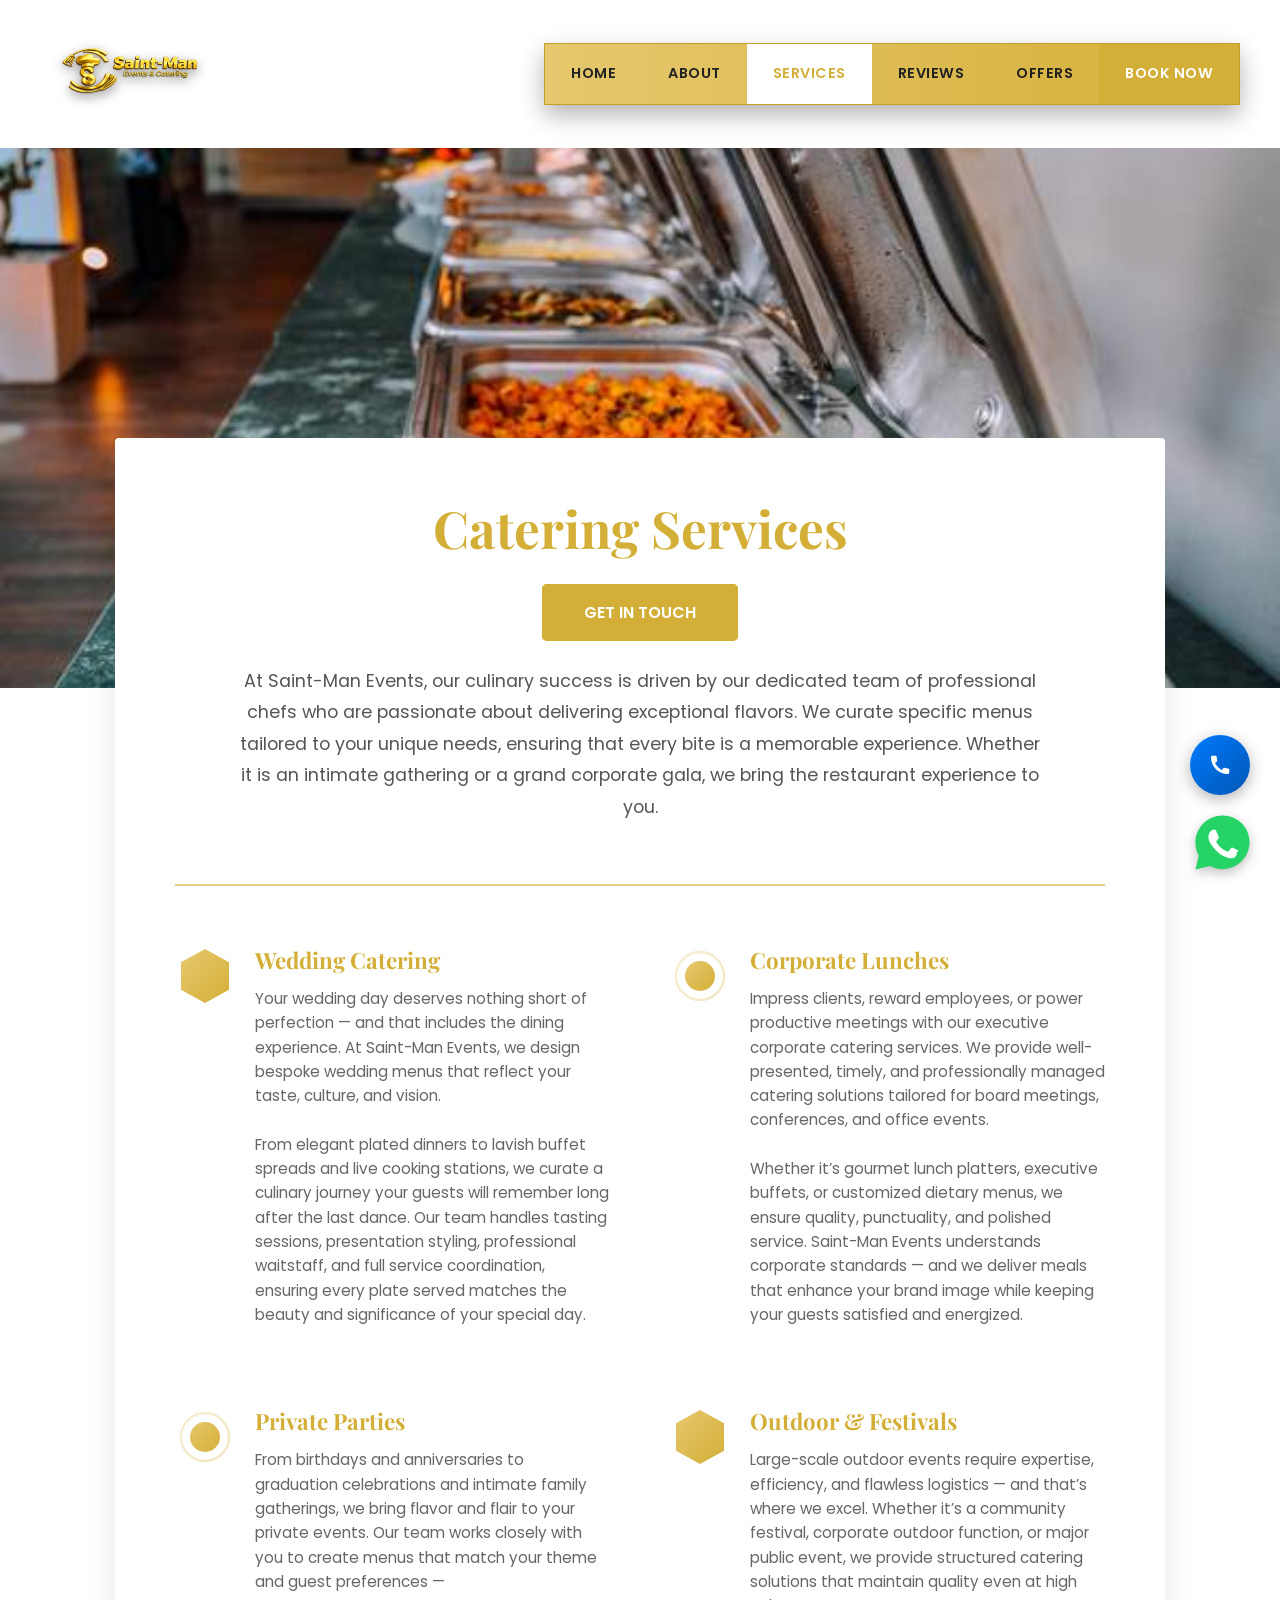
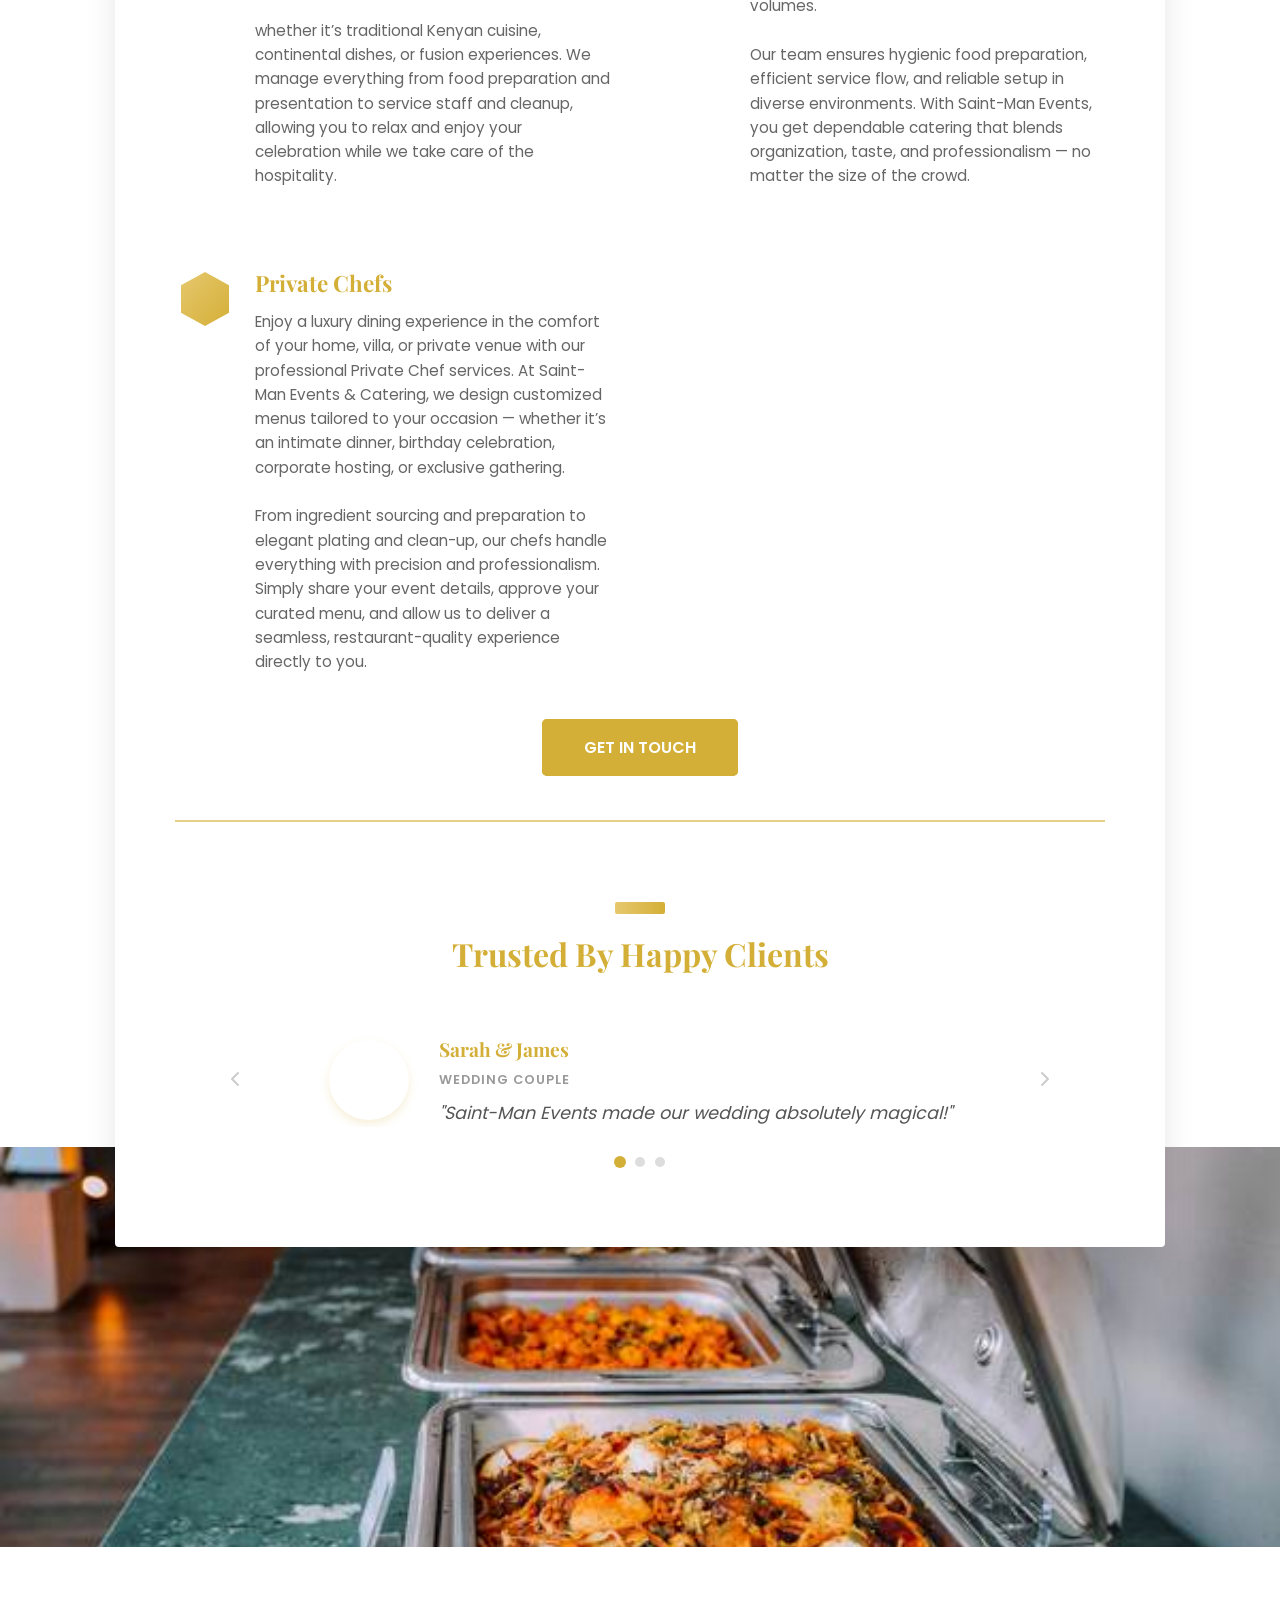
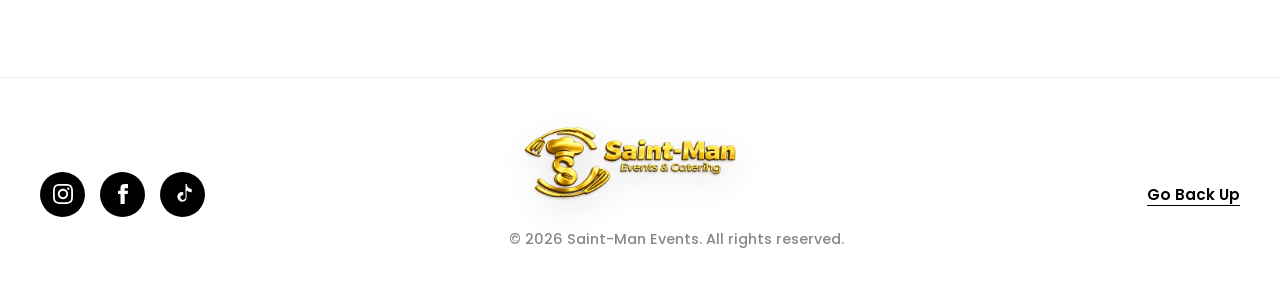
<file: service-catering.html>
<!DOCTYPE html>
<html lang="en-US">
<head>
    <meta charset="UTF-8">
    <meta name="viewport" content="width=device-width, initial-scale=1.0">
    <!-- FAICONS: Branding for Tabs & Mobile -->
     <!-- FAICONS: Branding for Tabs & Mobile -->
    <link rel="apple-touch-icon" sizes="180x180" href="Images/apple-touch-icon.png">
    <link rel="icon" type="image/png" sizes="32x32" href="Images/favicon-32x32.png">
    <link rel="icon" type="image/png" sizes="16x16" href="Images/favicon-16x16.png">
    <link rel="shortcut icon" href="Images/favicon.ico">
    <link rel="manifest" href="Images/site.webmanifest">
    <title>Catering Services | Saint-Man Events</title>
    <!-- CSS Link -->
    <link rel="stylesheet" href="index.css">
    <!-- Smooth Scroll Engine (Lenis) -->
    <script src="js/lenis.min.js.js"></script>
</head>
<body class="inner-page">

    <!-- 1. NAVIGATION (Exact replica of Index, force white background) -->
    <nav class="nav-menu solid-nav" id="navbar">
        <div class="nav-container">
            <a href="index.html" class="logo-box">
                <img src="Images/New_logo.png" alt="Saint-Man Logo" class="logo-img">
            </a>

            <!-- Hamburger (Mobile) -->
            <div class="hamburger" id="hamburger">
                <span></span><span></span><span></span>
            </div>

            <div class="menu-bar">
                <ul class="nav-links">
                    <li><a href="index.html" class="nav-item">Home</a></li>
                    <li><a href="index.html#welcome" class="nav-item">About</a></li>
                    <li><a href="index.html#products" class="nav-item active">Services</a></li>
                    <li><a href="index.html#reviews" class="nav-item">Reviews</a></li>
                    <li><a href="index.html#news" class="nav-item">Offers</a></li>
                    <li><a href="index.html#contact-form" class="nav-item cta-item">Book Now</a></li>
                </ul>
            </div>
        </div>
    </nav>

    <!-- Mobile Menu Overlay -->
    <div class="mobile-menu-overlay" id="mobileMenu">
        <button class="close-menu" id="closeMenu">&times;</button>
        <ul class="mobile-nav-links">
            <li><a href="index.html">Home</a></li>
            <li><a href="index.html#welcome">About</a></li>
            <li><a href="index.html#products">Services</a></li>
            <li><a href="index.html#reviews">Reviews</a></li>
            <li><a href="index.html#contact-form">Contact</a></li>
        </ul>
    </div>

        <main>
        <!-- 1. TOP HERO IMAGE -->
        <section class="page-hero">
            <img src="Images/Catering.jpg" alt="Catering Hero" class="hero-bg-img">
            <div class="hero-tint"></div>
        </section>

        <!-- 2. THE MEGA CONTAINER (Wraps EVERYTHING) -->
        <div class="waridi-mega-card">
            
            <!-- A. Header Content -->
            <div class="mega-header">
                <h1>Catering Services</h1>
                
                <!-- Button 1 -->
                <a href="contact.html" class="btn btn-primary">Get in Touch</a>
                
                <div class="mega-intro-text">
                    <p>At Saint-Man Events, our culinary success is driven by our dedicated team of professional chefs who are passionate about delivering exceptional flavors. We curate specific menus tailored to your unique needs, ensuring that every bite is a memorable experience. Whether it is an intimate gathering or a grand corporate gala, we bring the restaurant experience to you.</p>
                </div>
            </div>

            <!-- B. Full Gold Line 1 -->
            <hr class="gold-line-full">

            <!-- C. Services Grid -->
            <div class="details-grid">
                <!-- Item 1 -->
                <div class="detail-item">
                    <div class="icon-box">
                        <svg viewBox="0 0 100 100" class="gold-svg">
                            <path d="M50 5 L90 27 L90 73 L50 95 L10 73 L10 27 Z" fill="url(#goldGrad)" />
                            <defs>
                                <linearGradient id="goldGrad" x1="0%" y1="0%" x2="100%" y2="100%">
                                    <stop offset="0%" style="stop-color:#E6C86E;stop-opacity:1" />
                                    <stop offset="100%" style="stop-color:#D4AF37;stop-opacity:1" />
                                </linearGradient>
                            </defs>
                        </svg>
                    </div>
                    <div class="detail-text">
                        <h3>Wedding Catering</h3>
                        <p>Your wedding day deserves nothing short of perfection — and that includes the dining experience. At Saint-Man Events, we design bespoke wedding menus that reflect your taste, culture, and vision. <br><br> From elegant plated dinners to lavish buffet spreads and live cooking stations, we curate a culinary journey your guests will remember long after the last dance. Our team handles tasting sessions, presentation styling, professional waitstaff, and full service coordination, ensuring every plate served matches the beauty and significance of your special day.</p>
                    </div>
                </div>

                <!-- Item 2 -->
                <div class="detail-item">
                    <div class="icon-box">
                        <svg viewBox="0 0 100 100" class="gold-svg">
                            <circle cx="50" cy="50" r="40" stroke="url(#goldGrad)" stroke-width="4" fill="none" opacity="0.3" />
                            <circle cx="50" cy="50" r="25" fill="url(#goldGrad)" />
                        </svg>
                    </div>
                    <div class="detail-text">
                        <h3>Corporate Lunches</h3>
                        <p>Impress clients, reward employees, or power productive meetings with our executive corporate catering services. We provide well-presented, timely, and professionally managed catering solutions tailored for board meetings, conferences, and office events. <br><br> Whether it’s gourmet lunch platters, executive buffets, or customized dietary menus, we ensure quality, punctuality, and polished service. Saint-Man Events understands corporate standards — and we deliver meals that enhance your brand image while keeping your guests satisfied and energized.</p>
                    </div>
                </div>

                <!-- Item 3 -->
                <div class="detail-item">
                    <div class="icon-box">
                        <svg viewBox="0 0 100 100" class="gold-svg">
                            <circle cx="50" cy="50" r="40" stroke="url(#goldGrad)" stroke-width="4" fill="none" opacity="0.3" />
                            <circle cx="50" cy="50" r="25" fill="url(#goldGrad)" />
                        </svg>
                    </div>
                    <div class="detail-text">
                        <h3>Private Parties</h3>
                        <p>From birthdays and anniversaries to graduation celebrations and intimate family gatherings, we bring flavor and flair to your private events. Our team works closely with you to create menus that match your theme and guest preferences — <br><br> whether it’s traditional Kenyan cuisine, continental dishes, or fusion experiences. We manage everything from food preparation and presentation to service staff and cleanup, allowing you to relax and enjoy your celebration while we take care of the hospitality.</p>
                    </div>
                </div>

                <!-- Item 4 -->
                <div class="detail-item">
                    <div class="icon-box">
                        <svg viewBox="0 0 100 100" class="gold-svg">
                            <path d="M50 5 L90 27 L90 73 L50 95 L10 73 L10 27 Z" fill="url(#goldGrad)" />
                        </svg>
                    </div>
                    <div class="detail-text">
                        <h3>Outdoor & Festivals</h3>
                        <p>Large-scale outdoor events require expertise, efficiency, and flawless logistics — and that’s where we excel. Whether it’s a community festival, corporate outdoor function, or major public event, we provide structured catering solutions that maintain quality even at high volumes. <br><br> Our team ensures hygienic food preparation, efficient service flow, and reliable setup in diverse environments. With Saint-Man Events, you get dependable catering that blends organization, taste, and professionalism — no matter the size of the crowd.</p>
                    </div>
                </div>

                <!-- Item 5 -->
                    <div class="detail-item">
                    <div class="icon-box">
                        <svg viewBox="0 0 100 100" class="gold-svg">
                            <path d="M50 5 L90 27 L90 73 L50 95 L10 73 L10 27 Z" fill="url(#goldGrad)" />
                        </svg>
                    </div>
                    <div class="detail-text">
                        <h3>Private Chefs</h3>
                        <p>Enjoy a luxury dining experience in the comfort of your home, villa, or private venue with our professional Private Chef services. At Saint-Man Events & Catering, we design customized menus tailored to your occasion — whether it’s an intimate dinner, birthday celebration, corporate hosting, or exclusive gathering. <br><br> From ingredient sourcing and preparation to elegant plating and clean-up, our chefs handle everything with precision and professionalism. Simply share your event details, approve your curated menu, and allow us to deliver a seamless, restaurant-quality experience directly to you.</p>
                    </div>
                </div>
            </div>

            <!-- D. Button 2 (Centered) -->
            <div class="mega-btn-container">
                <a href="contact.html" class="btn btn-primary">Get in Touch</a>
            </div>

            <!-- E. Full Gold Line 2 -->
            <hr class="gold-line-full">

            <!-- F. Testimonials (Inside the card now) -->
            <div class="mega-reviews">
                <h2>Trusted by Happy Clients</h2>
                
                <div class="carousel-wrapper">
                    <!-- Previous Btn -->
                    <button class="slider-btn prev-btn">
                        <svg viewBox="0 0 24 24" width="24" height="24"><path d="M15 18l-6-6 6-6" fill="none" stroke="currentColor" stroke-width="2" stroke-linecap="round" stroke-linejoin="round"/></svg>
                    </button>

                    <!-- Track -->
                    <div class="testimonial-track-container">
                        <ul class="testimonial-track">
                            <li class="testimonial-slide current-slide">
                                <div class="testimonial-content">
                                    <div class="client-image"><span class="initials">S&J</span></div>
                                    <div class="client-text">
                                        <h4 class="client-name">Sarah & James</h4>
                                        <p class="client-role">Wedding Couple</p>
                                        <div class="quote-box"><p>"Saint-Man Events made our wedding absolutely magical!"</p></div>
                                    </div>
                                </div>
                            </li>
                            <li class="testimonial-slide">
                                <div class="testimonial-content">
                                    <div class="client-image"><span class="initials">TC</span></div>
                                    <div class="client-text">
                                        <h4 class="client-name">TechCorp</h4>
                                        <p class="client-role">Corporate Gala</p>
                                        <div class="quote-box"><p>"Professional, punctual, and incredibly creative."</p></div>
                                    </div>
                                </div>
                            </li>
                            <li class="testimonial-slide">
                                <div class="testimonial-content">
                                    <div class="client-image"><span class="initials">MK</span></div>
                                    <div class="client-text">
                                        <h4 class="client-name">Michael K.</h4>
                                        <p class="client-role">Yacht Party</p>
                                        <div class="quote-box"><p>"The yacht party setup was breathtaking."</p></div>
                                    </div>
                                </div>
                            </li>
                        </ul>
                    </div>

                    <!-- Next Btn -->
                    <button class="slider-btn next-btn">
                        <svg viewBox="0 0 24 24" width="24" height="24"><path d="M9 18l6-6-6-6" fill="none" stroke="currentColor" stroke-width="2" stroke-linecap="round" stroke-linejoin="round"/></svg>
                    </button>
                </div>
                
                <!-- Dots -->
                <div class="carousel-nav">
                    <button class="carousel-dot current-slide"></button>
                    <button class="carousel-dot"></button>
                    <button class="carousel-dot"></button>
                </div>
            </div>

        </div> <!-- End of Mega Card -->

        <!-- 3. BOTTOM BANNER (Sits BEHIND the float) -->
        <section class="bottom-banner">
            <img src="Images/Catering.jpg" alt="Event Atmosphere">
        </section>

    </main>

<!-- FLOATING ACTION BUTTONS (Mobile & Desktop) -->
<div class="floating-actions">
    <!-- Call Button: Clean Link, No Target -->
    <a href="tel:+254701639517" class="float-btn call-float" aria-label="Call Us">
        <svg viewBox="0 0 24 24" width="24" height="24" fill="currentColor">
            <path d="M20.01 15.38c-1.23 0-2.42-.2-3.53-.56a.977.977 0 00-1.01.24l-1.57 1.97c-2.83-1.49-5.48-4.14-6.97-6.97l1.97-1.57c.31-.31.4-.77.31-1.2-.36-1.1-.56-2.3-.56-3.53 0-.54-.45-.99-.99-.99H4.19C3.65 2.76 3 3.41 3 4.19c0 9.27 7.56 16.82 16.83 16.83.78 0 1.43-.65 1.43-1.19v-3.46c0-.54-.45-.99-.99-.99z"/>
        </svg>
    </a>

    <!-- WhatsApp Button -->
    <a href="https://wa.me/254701639517?text=Hello%20Saint-Man%2C%20I%20need%20to%20place%20an%20order." target="_blank" rel="noopener noreferrer" class="float-btn wa-float" aria-label="Chat on WhatsApp">
        <svg viewBox="0 0 48 48" width="60" height="60" class="wa-icon-svg">
            <path fill="#25D366" d="M24,4C12.95,4,4,12.95,4,24c0,3.53,0.92,6.86,2.53,9.75L4,44l10.63-2.67C17.29,42.82,20.54,43.68,24,43.68c11.05,0,20-8.95,20-20S35.05,4,24,4z"/>
            <path fill="#fff" d="M35.4,29.74c-0.57-0.28-3.35-1.65-3.87-1.84c-0.52-0.19-0.89-0.28-1.27,0.28c-0.38,0.57-1.46,1.84-1.79,2.21c-0.33,0.38-0.66,0.42-1.22,0.14c-0.57-0.28-2.39-0.88-4.56-2.81c-1.69-1.51-2.83-3.37-3.16-3.94c-0.33-0.57-0.04-0.87,0.25-1.15c0.25-0.25,0.57-0.66,0.85-0.99c0.28-0.33,0.38-0.57,0.57-0.94c0.19-0.38,0.09-0.71-0.05-0.99c-0.14-0.28-1.27-3.06-1.74-4.19c-0.46-1.1-0.93-0.95-1.27-0.97c-0.32-0.02-0.69-0.02-1.06-0.02c-0.38,0-0.99,0.14-1.51,0.71c-0.52,0.57-1.98,1.93-1.98,4.71c0,2.78,2.03,5.47,2.31,5.84c0.28,0.38,3.99,6.1,9.67,8.55c3.96,1.71,4.76,1.37,5.61,1.28c0.85-0.08,2.73-1.12,3.11-2.2c0.38-1.08,0.38-2.01,0.27-2.2C36.3,29.98,35.97,29.88,35.4,29.74z"/>
        </svg>
    </a>
</div>

        <!-- FOOTER -->
        <footer class="waridi-footer">
            <div class="footer-wrapper">
                
                <!-- LEFT: Social Icons -->
                <div class="footer-socials">
                    <!-- Instagram -->
                    <a href="https://instagram.com/saintman_events" target="_blank" rel="noopener noreferrer" class="social-icon" aria-label="Instagram">
                        <svg viewBox="0 0 24 24" width="20" height="20" fill="currentColor"><path d="M12 2.163c3.204 0 3.584.012 4.85.07 3.252.148 4.771 1.691 4.919 4.919.058 1.265.069 1.645.069 4.849 0 3.205-.012 3.584-.069 4.849-.149 3.225-1.664 4.771-4.919 4.919-1.266.058-1.644.07-4.85.07-3.204 0-3.584-.012-4.849-.07-3.26-.149-4.771-1.699-4.919-4.92-.058-1.265-.07-1.644-.07-4.849 0-3.204.013-3.583.07-4.849.149-3.227 1.664-4.771 4.919-4.919 1.266-.057 1.645-.069 4.849-.069zm0-2.163c-3.259 0-3.667.014-4.947.072-4.358.2-6.78 2.618-6.98 6.98-.059 1.281-.073 1.689-.073 4.948 0 3.259.014 3.668.072 4.948.2 4.358 2.618 6.78 6.98 6.98 1.281.058 1.689.072 4.948.072 3.259 0 3.668-.014 4.948-.072 4.354-.2 6.782-2.618 6.979-6.98.059-1.28.073-1.689.073-4.948 0-3.259-.014-3.667-.072-4.947-.196-4.354-2.617-6.78-6.979-6.98-1.281-.059-1.69-.073-4.949-.073zm0 5.838c-3.403 0-6.162 2.759-6.162 6.162s2.759 6.163 6.162 6.163 6.162-2.759 6.162-6.163c0-3.403-2.759-6.162-6.162-6.162zm0 10.162c-2.209 0-4-1.79-4-4 0-2.209 1.791-4 4-4s4 1.791 4 4c0 2.21-1.791 4-4 4zm6.406-11.845c-.796 0-1.441.645-1.441 1.44s.645 1.44 1.441 1.44c.795 0 1.439-.645 1.439-1.44s-.644-1.44-1.439-1.44z"/></svg>
                    </a>
                    <!-- Facebook -->
                    <a href="https://facebook.com/saint-manevents&catering" target="_blank" rel="noopener noreferrer"  class="social-icon" aria-label="Facebook">
                        <svg viewBox="0 0 24 24" width="20" height="20" fill="currentColor"><path d="M9 8h-3v4h3v12h5v-12h3.642l.358-4h-4v-1.667c0-.955.192-1.333 1.115-1.333h2.885v-5h-3.808c-3.596 0-5.192 1.583-5.192 4.615v3.385z"/></svg>
                    </a>
                    <!-- TikTok -->
                    <a href="https://www.tiktok.com/@saint_man1" target="_blank" rel="noopener noreferrer" class="social-icon" aria-label="TikTok">
                        <svg viewBox="0 0 24 24" width="20" height="20" fill="currentColor"><path d="M12.525.02c1.31-.02 2.61-.01 3.91-.02.08 1.53.63 3.09 1.75 4.17 1.12 1.11 2.7 1.62 4.24 1.79v4.03c-1.44-.05-2.89-.35-4.2-.97-.57-.26-1.1-.65-1.62-1.12-1.09 3.09.75 8.99-1.12 11.41-1.29 1.51-3.41 2.29-5.4 1.96-2.79-.57-5.02-3.24-4.92-6.19.24-3.69 3.63-6.22 7.11-5.32v4.06c-1.41-.6-3.1.28-3.32 1.77-.39 2.2 1.94 4.09 4.03 3.39 1.35-.45 2.17-1.89 2.05-3.32-.06-4.99-.01-9.98-.01-14.96-.01-.19-.18-.45-.5-.68z"/></svg>
                    </a>
                </div>

                <!-- CENTER: Logo & Copyright -->
                <div class="footer-center">
                    <img src="Images/New_logo.png" alt="Saint-Man Logo" class="footer-logo">
                    <p class="footer-copy">&copy; 2026 Saint-Man Events. All rights reserved.</p>
                </div>

                <!-- RIGHT: Go Up Link -->
                <div class="footer-right">
                    <a href="#" id="goTopBtn" class="go-up-link">Go Back Up</a>
                </div>

            </div>
        </footer>

    <script src="script.js"></script>
</body>
</html>
</file>
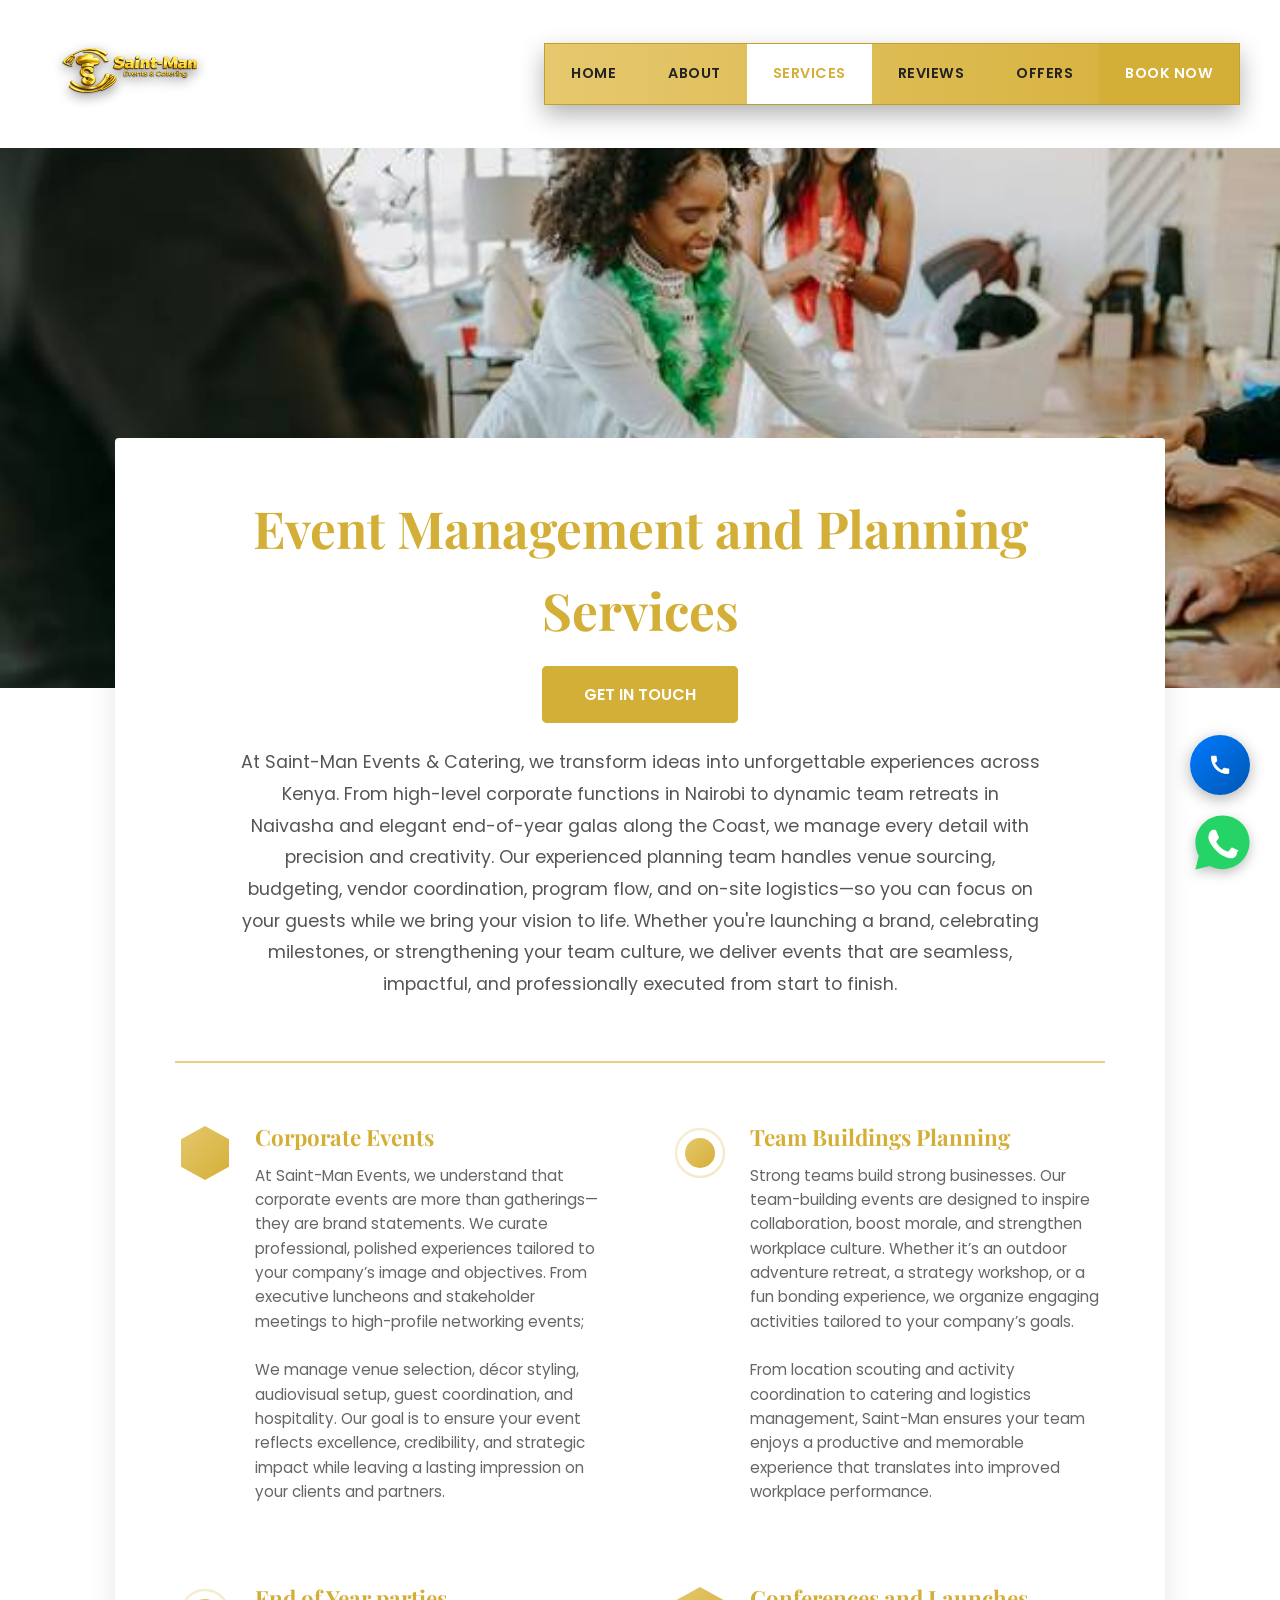
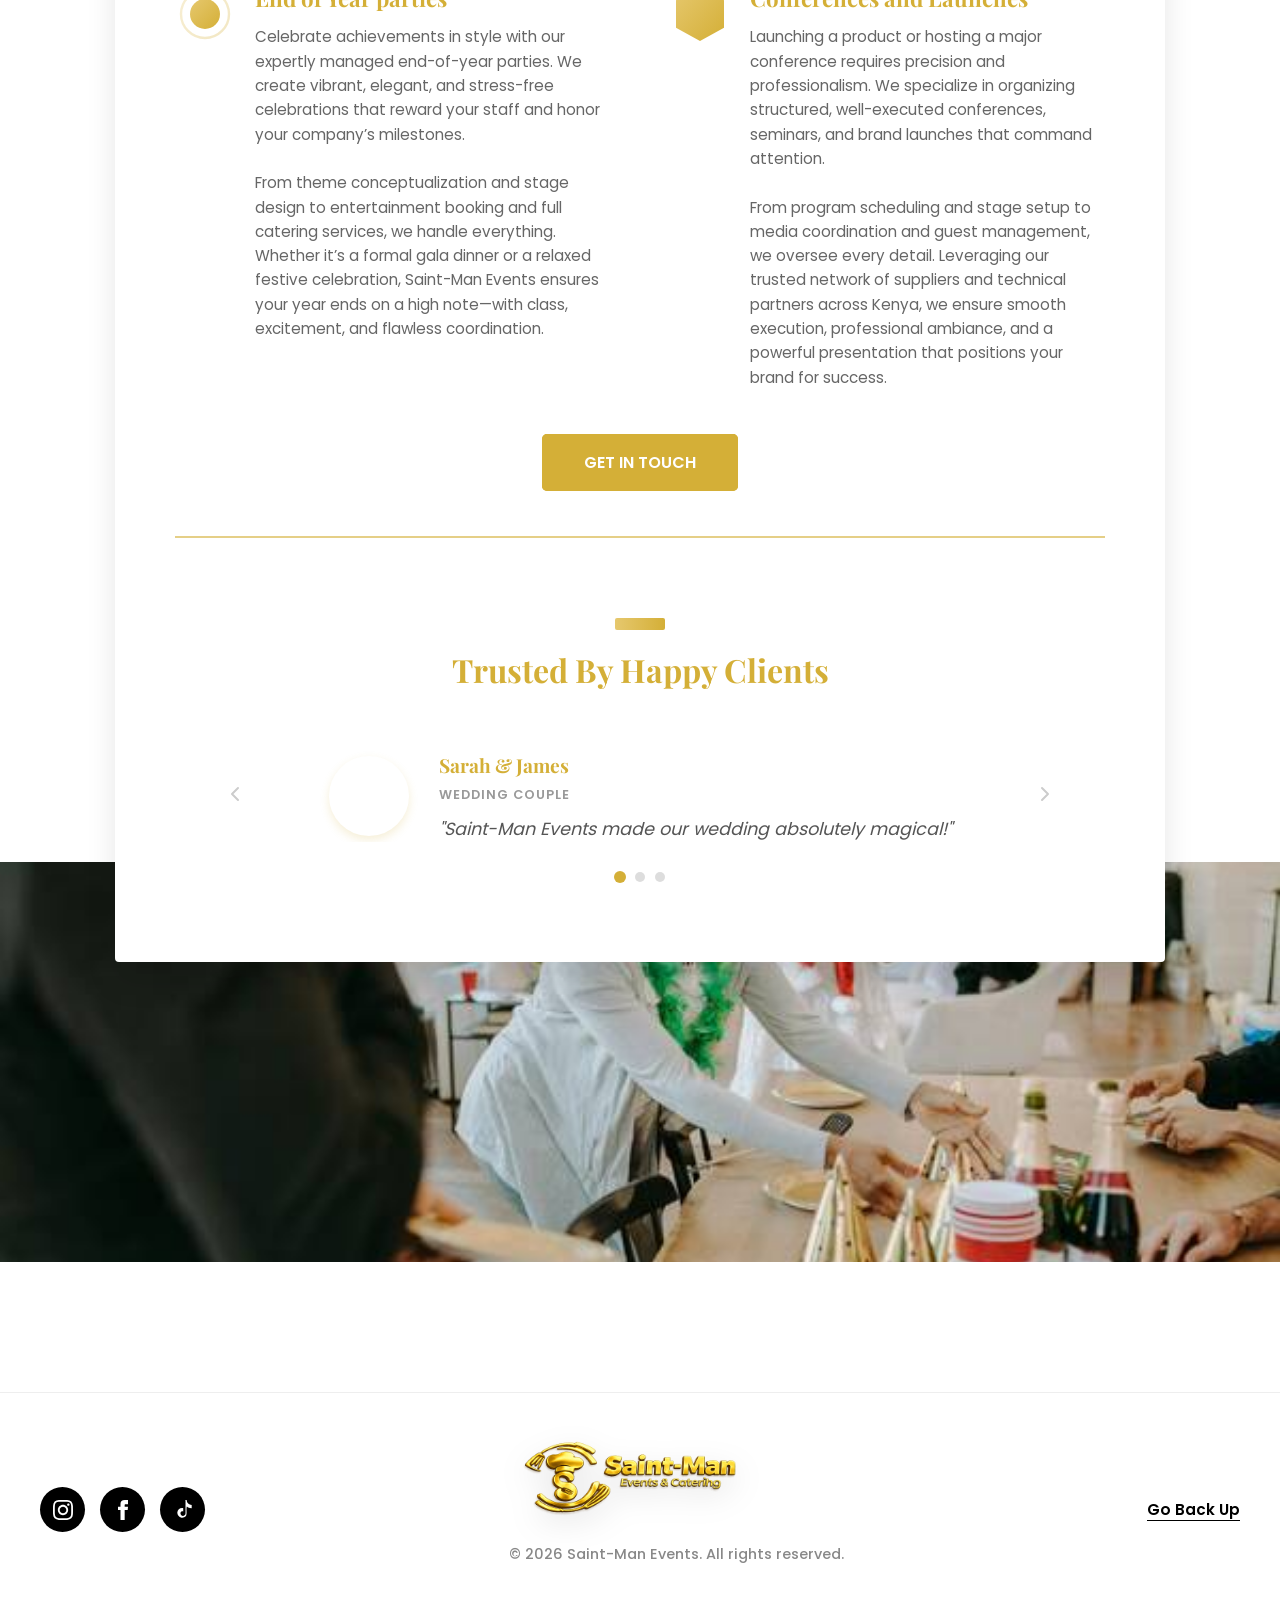
<file: service-corporate.html>
<!DOCTYPE html>
<html lang="en-US">
<head>
    <meta charset="UTF-8">
    <meta name="viewport" content="width=device-width, initial-scale=1.0">
    <!-- FAICONS: Branding for Tabs & Mobile -->
     <!-- FAICONS: Branding for Tabs & Mobile -->
    <link rel="apple-touch-icon" sizes="180x180" href="Images/apple-touch-icon.png">
    <link rel="icon" type="image/png" sizes="32x32" href="Images/favicon-32x32.png">
    <link rel="icon" type="image/png" sizes="16x16" href="Images/favicon-16x16.png">
    <link rel="shortcut icon" href="Images/favicon.ico">
    <link rel="manifest" href="Images/site.webmanifest">
    <title>Corporate Services | Saint-Man Events</title>
    <!-- CSS Link -->
    <link rel="stylesheet" href="index.css">
    <!-- Smooth Scroll Engine (Lenis) -->
    <script src="js/lenis.min.js.js"></script>
</head>
<body class="inner-page">

    <!-- 1. NAVIGATION (Exact replica of Index, force white background) -->
    <nav class="nav-menu solid-nav" id="navbar">
        <div class="nav-container">
            <a href="index.html" class="logo-box">
                <img src="Images/New_logo.png" alt="Saint-Man Logo" class="logo-img">
            </a>

            <!-- Hamburger (Mobile) -->
            <div class="hamburger" id="hamburger">
                <span></span><span></span><span></span>
            </div>

            <div class="menu-bar">
                <ul class="nav-links">
                    <li><a href="index.html" class="nav-item">Home</a></li>
                    <li><a href="index.html#welcome" class="nav-item">About</a></li>
                    <li><a href="index.html#products" class="nav-item active">Services</a></li>
                    <li><a href="index.html#reviews" class="nav-item">Reviews</a></li>
                    <li><a href="index.html#news" class="nav-item">Offers</a></li>
                    <li><a href="index.html#contact-form" class="nav-item cta-item">Book Now</a></li>
                </ul>
            </div>
        </div>
    </nav>

    <!-- Mobile Menu Overlay -->
    <div class="mobile-menu-overlay" id="mobileMenu">
        <button class="close-menu" id="closeMenu">&times;</button>
        <ul class="mobile-nav-links">
            <li><a href="index.html">Home</a></li>
            <li><a href="index.html#welcome">About</a></li>
            <li><a href="index.html#products">Services</a></li>
            <li><a href="index.html#reviews">Reviews</a></li>
            <li><a href="index.html#contact-form">Contact</a></li>
        </ul>
    </div>

        <main>
        <!-- 1. TOP HERO IMAGE -->
        <section class="page-hero">
            <img src="Images/Corporate.jpg" alt="Catering Hero" class="hero-bg-img">
            <div class="hero-tint"></div>
        </section>

        <!-- 2. THE MEGA CONTAINER (Wraps EVERYTHING) -->
        <div class="waridi-mega-card">
            
            <!-- A. Header Content -->
            <div class="mega-header">
                <h1>Event Management and Planning Services</h1>
                
                <!-- Button 1 -->
                <a href="contact.html" class="btn btn-primary">Get in Touch</a>
                
                <div class="mega-intro-text">
                    <p>At Saint-Man Events & Catering, we transform ideas into unforgettable experiences across Kenya. From high-level corporate functions in Nairobi to dynamic team retreats in Naivasha and elegant end-of-year galas along the Coast, we manage every detail with precision and creativity. Our experienced planning team handles venue sourcing, budgeting, vendor coordination, program flow, and on-site logistics—so you can focus on your guests while we bring your vision to life. Whether you're launching a brand, celebrating milestones, or strengthening your team culture, we deliver events that are seamless, impactful, and professionally executed from start to finish.</p>
                </div>
            </div>

            <!-- B. Full Gold Line 1 -->
            <hr class="gold-line-full">

            <!-- C. Services Grid -->
            <div class="details-grid">
                <!-- Item 1 -->
                <div class="detail-item">
                    <div class="icon-box">
                        <svg viewBox="0 0 100 100" class="gold-svg">
                            <path d="M50 5 L90 27 L90 73 L50 95 L10 73 L10 27 Z" fill="url(#goldGrad)" />
                            <defs>
                                <linearGradient id="goldGrad" x1="0%" y1="0%" x2="100%" y2="100%">
                                    <stop offset="0%" style="stop-color:#E6C86E;stop-opacity:1" />
                                    <stop offset="100%" style="stop-color:#D4AF37;stop-opacity:1" />
                                </linearGradient>
                            </defs>
                        </svg>
                    </div>
                    <div class="detail-text">
                        <h3>Corporate Events</h3>
                        <p>At Saint-Man Events, we understand that corporate events are more than gatherings—they are brand statements. We curate professional, polished experiences tailored to your company’s image and objectives. From executive luncheons and stakeholder meetings to high-profile networking events;<br> <br> We manage venue selection, décor styling, audiovisual setup, guest coordination, and hospitality. Our goal is to ensure your event reflects excellence, credibility, and strategic impact while leaving a lasting impression on your clients and partners.</p>
                    </div>
                </div>

                <!-- Item 2 -->
                <div class="detail-item">
                    <div class="icon-box">
                        <svg viewBox="0 0 100 100" class="gold-svg">
                            <circle cx="50" cy="50" r="40" stroke="url(#goldGrad)" stroke-width="4" fill="none" opacity="0.3" />
                            <circle cx="50" cy="50" r="25" fill="url(#goldGrad)" />
                        </svg>
                    </div>
                    <div class="detail-text">
                        <h3>Team Buildings Planning</h3>
                        <p>Strong teams build strong businesses. Our team-building events are designed to inspire collaboration, boost morale, and strengthen workplace culture. Whether it’s an outdoor adventure retreat, a strategy workshop, or a fun bonding experience, we organize engaging activities tailored to your company’s goals. <br><br> From location scouting and activity coordination to catering and logistics management, Saint-Man ensures your team enjoys a productive and memorable experience that translates into improved workplace performance.</p>
                    </div>
                </div>

                <!-- Item 3 -->
                <div class="detail-item">
                    <div class="icon-box">
                        <svg viewBox="0 0 100 100" class="gold-svg">
                            <circle cx="50" cy="50" r="40" stroke="url(#goldGrad)" stroke-width="4" fill="none" opacity="0.3" />
                            <circle cx="50" cy="50" r="25" fill="url(#goldGrad)" />
                        </svg>
                    </div>
                    <div class="detail-text">
                        <h3>End of Year parties</h3>
                        <p>Celebrate achievements in style with our expertly managed end-of-year parties. We create vibrant, elegant, and stress-free celebrations that reward your staff and honor your company’s milestones. <br><br> From theme conceptualization and stage design to entertainment booking and full catering services, we handle everything. Whether it’s a formal gala dinner or a relaxed festive celebration, Saint-Man Events ensures your year ends on a high note—with class, excitement, and flawless coordination.</p>
                    </div>
                </div>

                <!-- Item 4 -->
                <div class="detail-item">
                    <div class="icon-box">
                        <svg viewBox="0 0 100 100" class="gold-svg">
                            <path d="M50 5 L90 27 L90 73 L50 95 L10 73 L10 27 Z" fill="url(#goldGrad)" />
                        </svg>
                    </div>
                    <div class="detail-text">
                        <h3>Conferences and Launches</h3>
                        <p>Launching a product or hosting a major conference requires precision and professionalism. We specialize in organizing structured, well-executed conferences, seminars, and brand launches that command attention. <br><br> From program scheduling and stage setup to media coordination and guest management, we oversee every detail. Leveraging our trusted network of suppliers and technical partners across Kenya, we ensure smooth execution, professional ambiance, and a powerful presentation that positions your brand for success.</p>
                    </div>
                </div>
            </div>

            <!-- D. Button 2 (Centered) -->
            <div class="mega-btn-container">
                <a href="contact.html" class="btn btn-primary">Get in Touch</a>
            </div>

            <!-- E. Full Gold Line 2 -->
            <hr class="gold-line-full">

            <!-- F. Testimonials (Inside the card now) -->
            <div class="mega-reviews">
                <h2>Trusted by Happy Clients</h2>
                
                <div class="carousel-wrapper">
                    <!-- Previous Btn -->
                    <button class="slider-btn prev-btn">
                        <svg viewBox="0 0 24 24" width="24" height="24"><path d="M15 18l-6-6 6-6" fill="none" stroke="currentColor" stroke-width="2" stroke-linecap="round" stroke-linejoin="round"/></svg>
                    </button>

                    <!-- Track -->
                    <div class="testimonial-track-container">
                        <ul class="testimonial-track">
                            <li class="testimonial-slide current-slide">
                                <div class="testimonial-content">
                                    <div class="client-image"><span class="initials">S&J</span></div>
                                    <div class="client-text">
                                        <h4 class="client-name">Sarah & James</h4>
                                        <p class="client-role">Wedding Couple</p>
                                        <div class="quote-box"><p>"Saint-Man Events made our wedding absolutely magical!"</p></div>
                                    </div>
                                </div>
                            </li>
                            <li class="testimonial-slide">
                                <div class="testimonial-content">
                                    <div class="client-image"><span class="initials">TC</span></div>
                                    <div class="client-text">
                                        <h4 class="client-name">TechCorp</h4>
                                        <p class="client-role">Corporate Gala</p>
                                        <div class="quote-box"><p>"Professional, punctual, and incredibly creative."</p></div>
                                    </div>
                                </div>
                            </li>
                            <li class="testimonial-slide">
                                <div class="testimonial-content">
                                    <div class="client-image"><span class="initials">MK</span></div>
                                    <div class="client-text">
                                        <h4 class="client-name">Michael K.</h4>
                                        <p class="client-role">Yacht Party</p>
                                        <div class="quote-box"><p>"The yacht party setup was breathtaking."</p></div>
                                    </div>
                                </div>
                            </li>
                        </ul>
                    </div>

                    <!-- Next Btn -->
                    <button class="slider-btn next-btn">
                        <svg viewBox="0 0 24 24" width="24" height="24"><path d="M9 18l6-6-6-6" fill="none" stroke="currentColor" stroke-width="2" stroke-linecap="round" stroke-linejoin="round"/></svg>
                    </button>
                </div>
                
                <!-- Dots -->
                <div class="carousel-nav">
                    <button class="carousel-dot current-slide"></button>
                    <button class="carousel-dot"></button>
                    <button class="carousel-dot"></button>
                </div>
            </div>

        </div> <!-- End of Mega Card -->

        <!-- 3. BOTTOM BANNER (Sits BEHIND the float) -->
        <section class="bottom-banner">
            <img src="Images/Corporate.jpg" alt="Event Atmosphere">
        </section>

    </main>

<!-- FLOATING ACTION BUTTONS (Mobile & Desktop) -->
<div class="floating-actions">
    <!-- Call Button: Clean Link, No Target -->
    <a href="tel:+254701639517" class="float-btn call-float" aria-label="Call Us">
        <svg viewBox="0 0 24 24" width="24" height="24" fill="currentColor">
            <path d="M20.01 15.38c-1.23 0-2.42-.2-3.53-.56a.977.977 0 00-1.01.24l-1.57 1.97c-2.83-1.49-5.48-4.14-6.97-6.97l1.97-1.57c.31-.31.4-.77.31-1.2-.36-1.1-.56-2.3-.56-3.53 0-.54-.45-.99-.99-.99H4.19C3.65 2.76 3 3.41 3 4.19c0 9.27 7.56 16.82 16.83 16.83.78 0 1.43-.65 1.43-1.19v-3.46c0-.54-.45-.99-.99-.99z"/>
        </svg>
    </a>

    <!-- WhatsApp Button -->
    <a href="https://wa.me/254701639517?text=Hello%20Saint-Man%2C%20I%20need%20to%20place%20an%20order." target="_blank" rel="noopener noreferrer" class="float-btn wa-float" aria-label="Chat on WhatsApp">
        <svg viewBox="0 0 48 48" width="60" height="60" class="wa-icon-svg">
            <path fill="#25D366" d="M24,4C12.95,4,4,12.95,4,24c0,3.53,0.92,6.86,2.53,9.75L4,44l10.63-2.67C17.29,42.82,20.54,43.68,24,43.68c11.05,0,20-8.95,20-20S35.05,4,24,4z"/>
            <path fill="#fff" d="M35.4,29.74c-0.57-0.28-3.35-1.65-3.87-1.84c-0.52-0.19-0.89-0.28-1.27,0.28c-0.38,0.57-1.46,1.84-1.79,2.21c-0.33,0.38-0.66,0.42-1.22,0.14c-0.57-0.28-2.39-0.88-4.56-2.81c-1.69-1.51-2.83-3.37-3.16-3.94c-0.33-0.57-0.04-0.87,0.25-1.15c0.25-0.25,0.57-0.66,0.85-0.99c0.28-0.33,0.38-0.57,0.57-0.94c0.19-0.38,0.09-0.71-0.05-0.99c-0.14-0.28-1.27-3.06-1.74-4.19c-0.46-1.1-0.93-0.95-1.27-0.97c-0.32-0.02-0.69-0.02-1.06-0.02c-0.38,0-0.99,0.14-1.51,0.71c-0.52,0.57-1.98,1.93-1.98,4.71c0,2.78,2.03,5.47,2.31,5.84c0.28,0.38,3.99,6.1,9.67,8.55c3.96,1.71,4.76,1.37,5.61,1.28c0.85-0.08,2.73-1.12,3.11-2.2c0.38-1.08,0.38-2.01,0.27-2.2C36.3,29.98,35.97,29.88,35.4,29.74z"/>
        </svg>
    </a>
</div>

        <!-- FOOTER -->
        <footer class="waridi-footer">
            <div class="footer-wrapper">
                
                <!-- LEFT: Social Icons -->
                <div class="footer-socials">
                    <!-- Instagram -->
                    <a href="https://instagram.com/saintman_events" target="_blank" rel="noopener noreferrer" class="social-icon" aria-label="Instagram">
                        <svg viewBox="0 0 24 24" width="20" height="20" fill="currentColor"><path d="M12 2.163c3.204 0 3.584.012 4.85.07 3.252.148 4.771 1.691 4.919 4.919.058 1.265.069 1.645.069 4.849 0 3.205-.012 3.584-.069 4.849-.149 3.225-1.664 4.771-4.919 4.919-1.266.058-1.644.07-4.85.07-3.204 0-3.584-.012-4.849-.07-3.26-.149-4.771-1.699-4.919-4.92-.058-1.265-.07-1.644-.07-4.849 0-3.204.013-3.583.07-4.849.149-3.227 1.664-4.771 4.919-4.919 1.266-.057 1.645-.069 4.849-.069zm0-2.163c-3.259 0-3.667.014-4.947.072-4.358.2-6.78 2.618-6.98 6.98-.059 1.281-.073 1.689-.073 4.948 0 3.259.014 3.668.072 4.948.2 4.358 2.618 6.78 6.98 6.98 1.281.058 1.689.072 4.948.072 3.259 0 3.668-.014 4.948-.072 4.354-.2 6.782-2.618 6.979-6.98.059-1.28.073-1.689.073-4.948 0-3.259-.014-3.667-.072-4.947-.196-4.354-2.617-6.78-6.979-6.98-1.281-.059-1.69-.073-4.949-.073zm0 5.838c-3.403 0-6.162 2.759-6.162 6.162s2.759 6.163 6.162 6.163 6.162-2.759 6.162-6.163c0-3.403-2.759-6.162-6.162-6.162zm0 10.162c-2.209 0-4-1.79-4-4 0-2.209 1.791-4 4-4s4 1.791 4 4c0 2.21-1.791 4-4 4zm6.406-11.845c-.796 0-1.441.645-1.441 1.44s.645 1.44 1.441 1.44c.795 0 1.439-.645 1.439-1.44s-.644-1.44-1.439-1.44z"/></svg>
                    </a>
                    <!-- Facebook -->
                    <a href="https://facebook.com/saint-manevents&catering" target="_blank" rel="noopener noreferrer"  class="social-icon" aria-label="Facebook">
                        <svg viewBox="0 0 24 24" width="20" height="20" fill="currentColor"><path d="M9 8h-3v4h3v12h5v-12h3.642l.358-4h-4v-1.667c0-.955.192-1.333 1.115-1.333h2.885v-5h-3.808c-3.596 0-5.192 1.583-5.192 4.615v3.385z"/></svg>
                    </a>
                    <!-- TikTok -->
                    <a href="https://www.tiktok.com/@saint_man1" target="_blank" rel="noopener noreferrer" class="social-icon" aria-label="TikTok">
                        <svg viewBox="0 0 24 24" width="20" height="20" fill="currentColor"><path d="M12.525.02c1.31-.02 2.61-.01 3.91-.02.08 1.53.63 3.09 1.75 4.17 1.12 1.11 2.7 1.62 4.24 1.79v4.03c-1.44-.05-2.89-.35-4.2-.97-.57-.26-1.1-.65-1.62-1.12-1.09 3.09.75 8.99-1.12 11.41-1.29 1.51-3.41 2.29-5.4 1.96-2.79-.57-5.02-3.24-4.92-6.19.24-3.69 3.63-6.22 7.11-5.32v4.06c-1.41-.6-3.1.28-3.32 1.77-.39 2.2 1.94 4.09 4.03 3.39 1.35-.45 2.17-1.89 2.05-3.32-.06-4.99-.01-9.98-.01-14.96-.01-.19-.18-.45-.5-.68z"/></svg>
                    </a>
                </div>

                <!-- CENTER: Logo & Copyright -->
                <div class="footer-center">
                    <img src="Images/New_logo.png" alt="Saint-Man Logo" class="footer-logo">
                    <p class="footer-copy">&copy; 2026 Saint-Man Events. All rights reserved.</p>
                </div>

                <!-- RIGHT: Go Up Link -->
                <div class="footer-right">
                    <a href="#" id="goTopBtn" class="go-up-link">Go Back Up</a>
                </div>

            </div>
        </footer>

    <script src="script.js"></script>
</body>
</html>
</file>
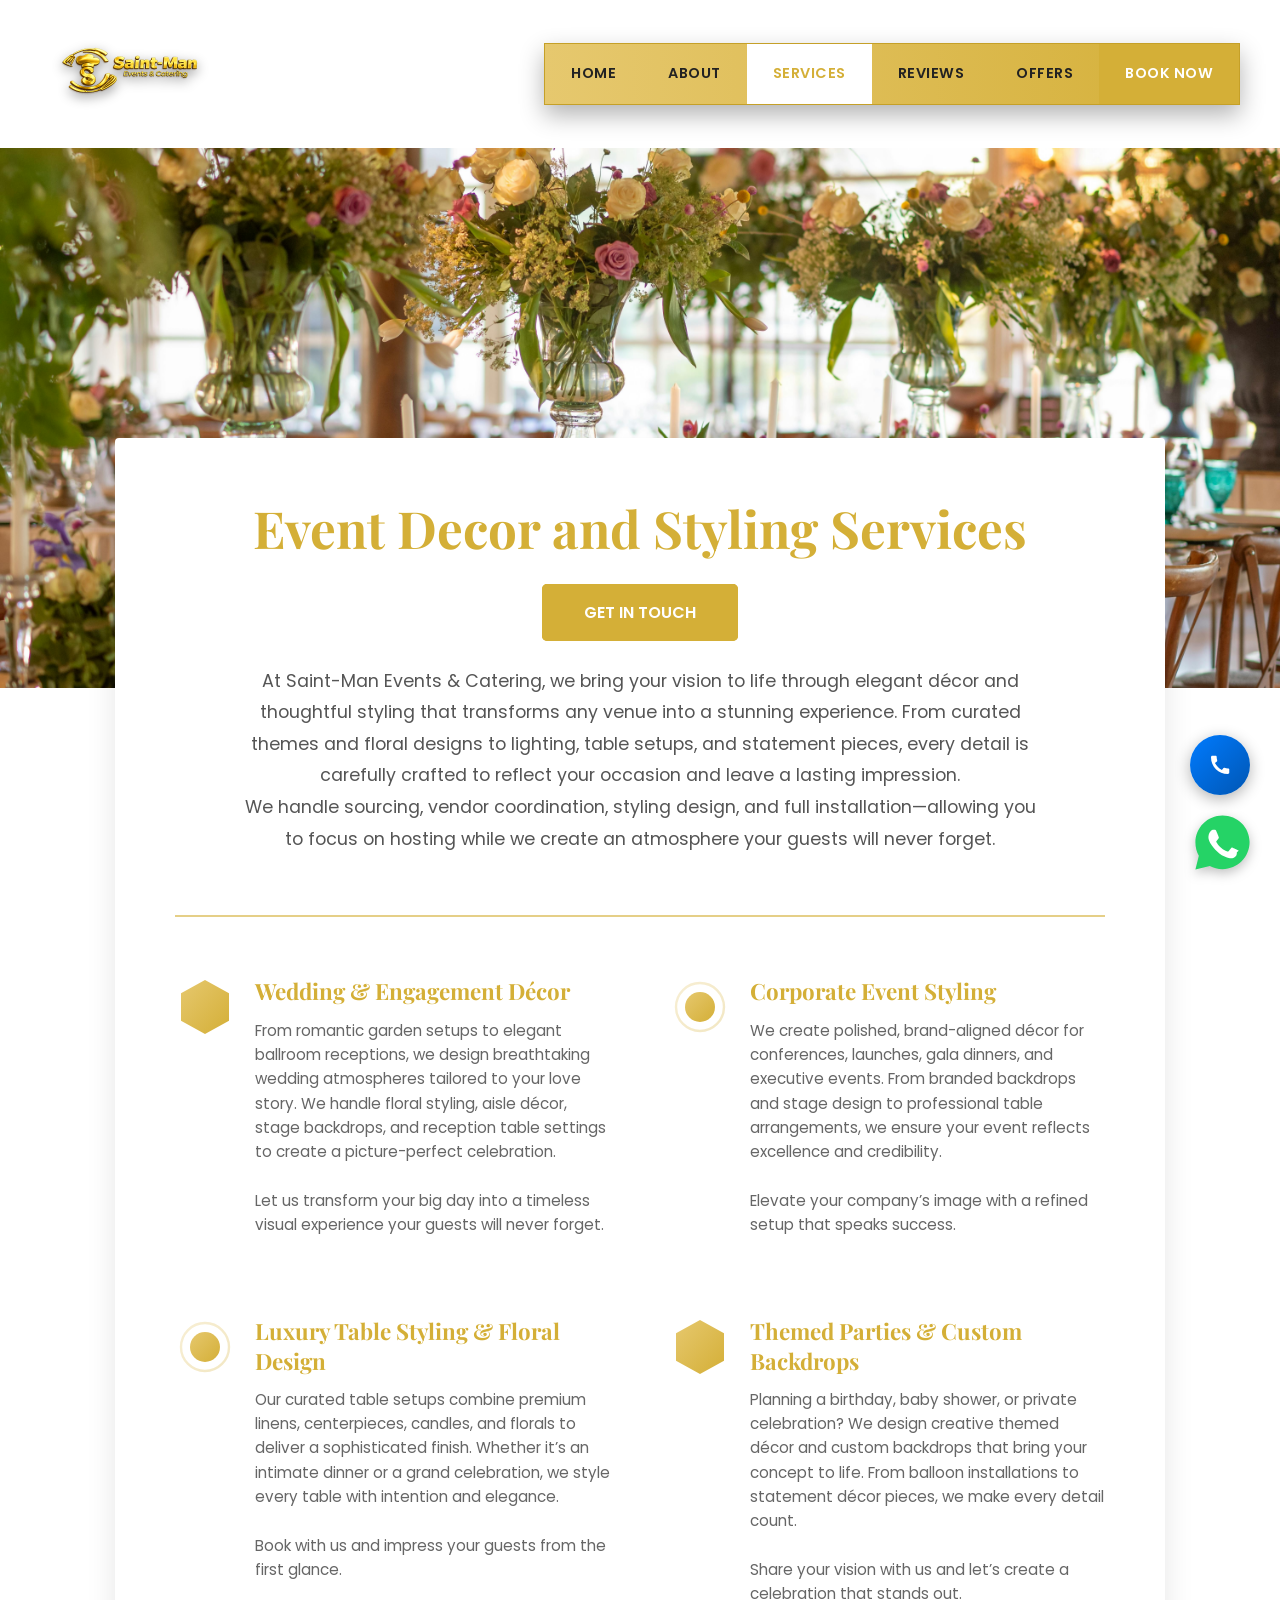
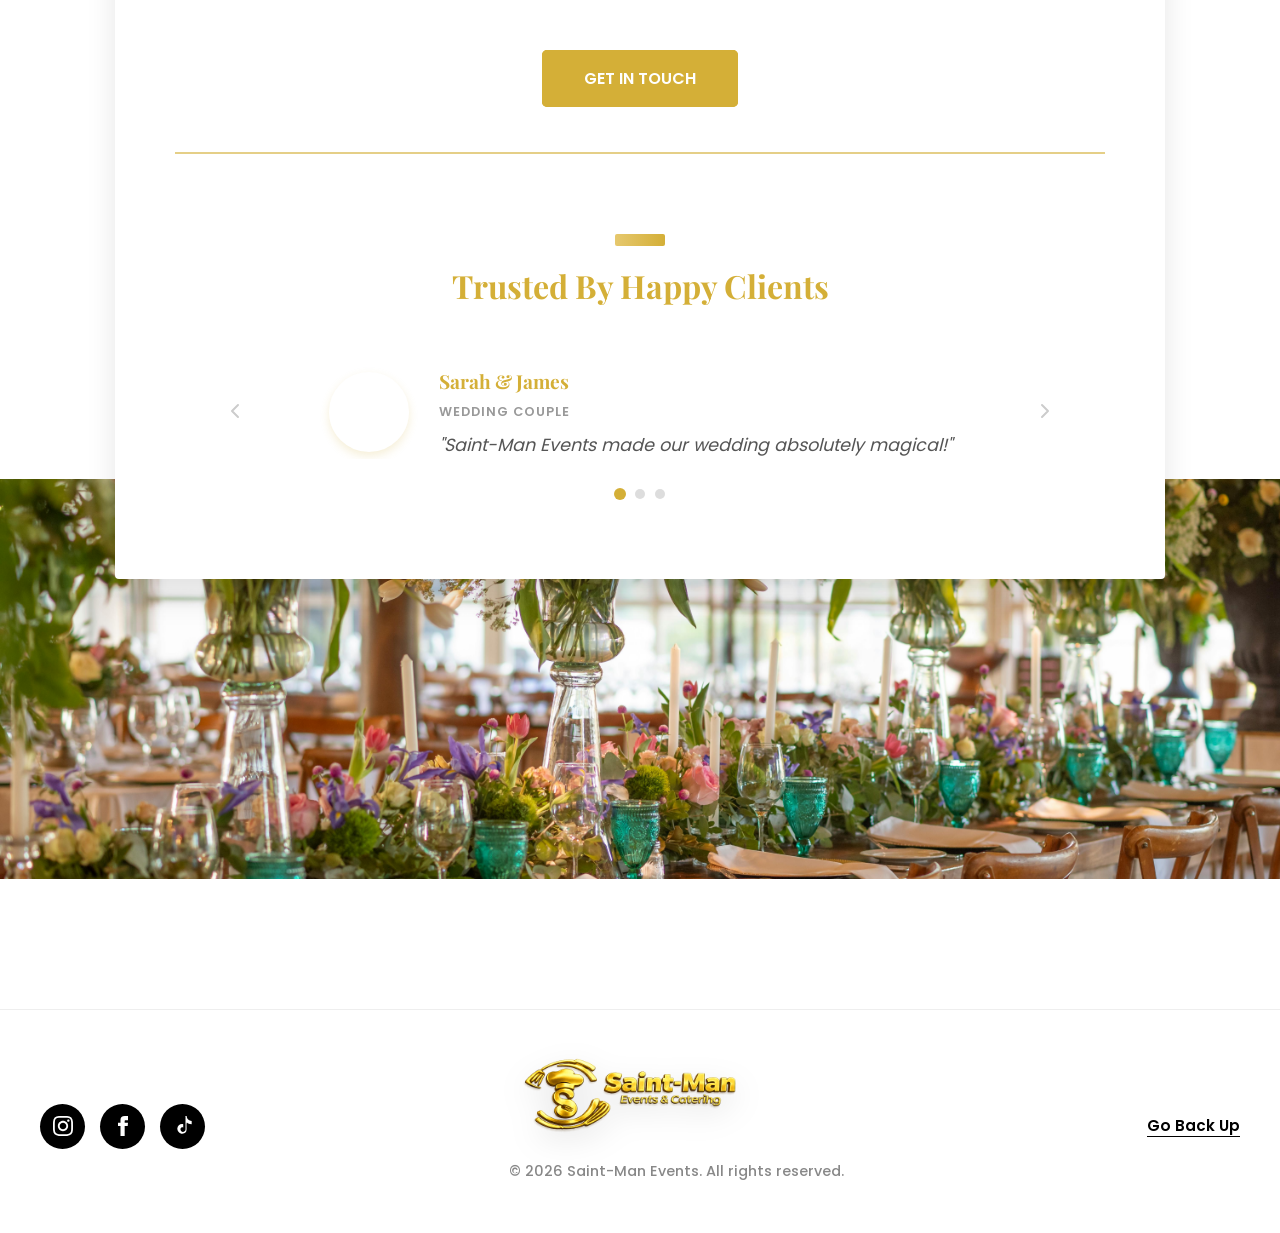
<file: service-decor.html>
<!DOCTYPE html>
<html lang="en-US">
<head>
    <meta charset="UTF-8">
    <meta name="viewport" content="width=device-width, initial-scale=1.0">
    <!-- FAICONS: Branding for Tabs & Mobile -->
     <!-- FAICONS: Branding for Tabs & Mobile -->
    <link rel="apple-touch-icon" sizes="180x180" href="Images/apple-touch-icon.png">
    <link rel="icon" type="image/png" sizes="32x32" href="Images/favicon-32x32.png">
    <link rel="icon" type="image/png" sizes="16x16" href="Images/favicon-16x16.png">
    <link rel="shortcut icon" href="Images/favicon.ico">
    <link rel="manifest" href="Images/site.webmanifest">
    <title>Decoration and Styling Services | Saint-Man Events</title>
    <!-- CSS Link -->
    <link rel="stylesheet" href="index.css">
    <!-- Smooth Scroll Engine (Lenis) -->
    <script src="js/lenis.min.js.js"></script>
</head>
<body class="inner-page">

    <!-- 1. NAVIGATION (Exact replica of Index, force white background) -->
    <nav class="nav-menu solid-nav" id="navbar">
        <div class="nav-container">
            <a href="index.html" class="logo-box">
                <img src="Images/New_logo.png" alt="Saint-Man Logo" class="logo-img">
            </a>

            <!-- Hamburger (Mobile) -->
            <div class="hamburger" id="hamburger">
                <span></span><span></span><span></span>
            </div>

            <div class="menu-bar">
                <ul class="nav-links">
                    <li><a href="index.html" class="nav-item">Home</a></li>
                    <li><a href="index.html#welcome" class="nav-item">About</a></li>
                    <li><a href="index.html#products" class="nav-item active">Services</a></li>
                    <li><a href="index.html#reviews" class="nav-item">Reviews</a></li>
                    <li><a href="index.html#news" class="nav-item">Offers</a></li>
                    <li><a href="index.html#contact-form" class="nav-item cta-item">Book Now</a></li>
                </ul>
            </div>
        </div>
    </nav>

    <!-- Mobile Menu Overlay -->
    <div class="mobile-menu-overlay" id="mobileMenu">
        <button class="close-menu" id="closeMenu">&times;</button>
        <ul class="mobile-nav-links">
            <li><a href="index.html">Home</a></li>
            <li><a href="index.html#welcome">About</a></li>
            <li><a href="index.html#products">Services</a></li>
            <li><a href="index.html#reviews">Reviews</a></li>
            <li><a href="index.html#contact-form">Contact</a></li>
        </ul>
    </div>

        <main>
        <!-- 1. TOP HERO IMAGE -->
        <section class="page-hero">
            <img src="Images/Decor_2.jpg" alt="Audiovisuals Hero" class="hero-bg-img">
            <div class="hero-tint"></div>
        </section>

        <!-- 2. THE MEGA CONTAINER (Wraps EVERYTHING) -->
        <div class="waridi-mega-card">
            
            <!-- A. Header Content -->
            <div class="mega-header">
                <h1>Event Decor and Styling Services</h1>
                
                <!-- Button 1 -->
                <a href="contact.html" class="btn btn-primary">Get in Touch</a>
                
                <div class="mega-intro-text">
                    <p>At Saint-Man Events & Catering, we bring your vision to life through elegant décor and thoughtful styling that transforms any venue into a stunning experience. From curated themes and floral designs to lighting, table setups, and statement pieces, every detail is carefully crafted to reflect your occasion and leave a lasting impression. <br> We handle sourcing, vendor coordination, styling design, and full installation—allowing you to focus on hosting while we create an atmosphere your guests will never forget.</p>
                </div>
            </div>

            <!-- B. Full Gold Line 1 -->
            <hr class="gold-line-full">

            <!-- C. Services Grid -->
            <div class="details-grid">
                <!-- Item 1 -->
                <div class="detail-item">
                    <div class="icon-box">
                        <svg viewBox="0 0 100 100" class="gold-svg">
                            <path d="M50 5 L90 27 L90 73 L50 95 L10 73 L10 27 Z" fill="url(#goldGrad)" />
                            <defs>
                                <linearGradient id="goldGrad" x1="0%" y1="0%" x2="100%" y2="100%">
                                    <stop offset="0%" style="stop-color:#E6C86E;stop-opacity:1" />
                                    <stop offset="100%" style="stop-color:#D4AF37;stop-opacity:1" />
                                </linearGradient>
                            </defs>
                        </svg>
                    </div>
                    <div class="detail-text">
                        <h3>Wedding & Engagement Décor</h3>
                        <p>From romantic garden setups to elegant ballroom receptions, we design breathtaking wedding atmospheres tailored to your love story. We handle floral styling, aisle décor, stage backdrops, and reception table settings to create a picture-perfect celebration. <br><br> Let us transform your big day into a timeless visual experience your guests will never forget.</p>
                    </div>
                </div>

                <!-- Item 2 -->
                <div class="detail-item">
                    <div class="icon-box">
                        <svg viewBox="0 0 100 100" class="gold-svg">
                            <circle cx="50" cy="50" r="40" stroke="url(#goldGrad)" stroke-width="4" fill="none" opacity="0.3" />
                            <circle cx="50" cy="50" r="25" fill="url(#goldGrad)" />
                        </svg>
                    </div>
                    <div class="detail-text">
                        <h3>Corporate Event Styling</h3>
                        <p>We create polished, brand-aligned décor for conferences, launches, gala dinners, and executive events. From branded backdrops and stage design to professional table arrangements, we ensure your event reflects excellence and credibility. <br><br> Elevate your company’s image with a refined setup that speaks success.</p>
                    </div>
                </div>

                <!-- Item 3 -->
                <div class="detail-item">
                    <div class="icon-box">
                        <svg viewBox="0 0 100 100" class="gold-svg">
                            <circle cx="50" cy="50" r="40" stroke="url(#goldGrad)" stroke-width="4" fill="none" opacity="0.3" />
                            <circle cx="50" cy="50" r="25" fill="url(#goldGrad)" />
                        </svg>
                    </div>
                    <div class="detail-text">
                        <h3>Luxury Table Styling & Floral Design</h3>
                        <p>Our curated table setups combine premium linens, centerpieces, candles, and florals to deliver a sophisticated finish. Whether it’s an intimate dinner or a grand celebration, we style every table with intention and elegance. <br><br> Book with us and impress your guests from the first glance.</p>
                    </div>
                </div>

                <!-- Item 4 -->
                <div class="detail-item">
                    <div class="icon-box">
                        <svg viewBox="0 0 100 100" class="gold-svg">
                            <path d="M50 5 L90 27 L90 73 L50 95 L10 73 L10 27 Z" fill="url(#goldGrad)" />
                        </svg>
                    </div>
                    <div class="detail-text">
                        <h3>Themed Parties & Custom Backdrops</h3>
                        <p>Planning a birthday, baby shower, or private celebration? We design creative themed décor and custom backdrops that bring your concept to life. From balloon installations to statement décor pieces, we make every detail count. <br><br> Share your vision with us and let’s create a celebration that stands out.</p>
                    </div>
                </div>
            </div>

            <!-- D. Button 2 (Centered) -->
            <div class="mega-btn-container">
                <a href="contact.html" class="btn btn-primary">Get in Touch</a>
            </div>

            <!-- E. Full Gold Line 2 -->
            <hr class="gold-line-full">

            <!-- F. Testimonials (Inside the card now) -->
            <div class="mega-reviews">
                <h2>Trusted by Happy Clients</h2>
                
                <div class="carousel-wrapper">
                    <!-- Previous Btn -->
                    <button class="slider-btn prev-btn">
                        <svg viewBox="0 0 24 24" width="24" height="24"><path d="M15 18l-6-6 6-6" fill="none" stroke="currentColor" stroke-width="2" stroke-linecap="round" stroke-linejoin="round"/></svg>
                    </button>

                    <!-- Track -->
                    <div class="testimonial-track-container">
                        <ul class="testimonial-track">
                            <li class="testimonial-slide current-slide">
                                <div class="testimonial-content">
                                    <div class="client-image"><span class="initials">S&J</span></div>
                                    <div class="client-text">
                                        <h4 class="client-name">Sarah & James</h4>
                                        <p class="client-role">Wedding Couple</p>
                                        <div class="quote-box"><p>"Saint-Man Events made our wedding absolutely magical!"</p></div>
                                    </div>
                                </div>
                            </li>
                            <li class="testimonial-slide">
                                <div class="testimonial-content">
                                    <div class="client-image"><span class="initials">TC</span></div>
                                    <div class="client-text">
                                        <h4 class="client-name">TechCorp</h4>
                                        <p class="client-role">Corporate Gala</p>
                                        <div class="quote-box"><p>"Professional, punctual, and incredibly creative."</p></div>
                                    </div>
                                </div>
                            </li>
                            <li class="testimonial-slide">
                                <div class="testimonial-content">
                                    <div class="client-image"><span class="initials">MK</span></div>
                                    <div class="client-text">
                                        <h4 class="client-name">Michael K.</h4>
                                        <p class="client-role">Yacht Party</p>
                                        <div class="quote-box"><p>"The yacht party setup was breathtaking."</p></div>
                                    </div>
                                </div>
                            </li>
                        </ul>
                    </div>

                    <!-- Next Btn -->
                    <button class="slider-btn next-btn">
                        <svg viewBox="0 0 24 24" width="24" height="24"><path d="M9 18l6-6-6-6" fill="none" stroke="currentColor" stroke-width="2" stroke-linecap="round" stroke-linejoin="round"/></svg>
                    </button>
                </div>
                
                <!-- Dots -->
                <div class="carousel-nav">
                    <button class="carousel-dot current-slide"></button>
                    <button class="carousel-dot"></button>
                    <button class="carousel-dot"></button>
                </div>
            </div>

        </div> <!-- End of Mega Card -->

        <!-- 3. BOTTOM BANNER (Sits BEHIND the float) -->
        <section class="bottom-banner">
            <img src="Images/Decor_2.jpg" alt="Event Atmosphere">
        </section>

    </main>

<!-- FLOATING ACTION BUTTONS (Mobile & Desktop) -->
<div class="floating-actions">
    <!-- Call Button: Clean Link, No Target -->
    <a href="tel:+254701639517" class="float-btn call-float" aria-label="Call Us">
        <svg viewBox="0 0 24 24" width="24" height="24" fill="currentColor">
            <path d="M20.01 15.38c-1.23 0-2.42-.2-3.53-.56a.977.977 0 00-1.01.24l-1.57 1.97c-2.83-1.49-5.48-4.14-6.97-6.97l1.97-1.57c.31-.31.4-.77.31-1.2-.36-1.1-.56-2.3-.56-3.53 0-.54-.45-.99-.99-.99H4.19C3.65 2.76 3 3.41 3 4.19c0 9.27 7.56 16.82 16.83 16.83.78 0 1.43-.65 1.43-1.19v-3.46c0-.54-.45-.99-.99-.99z"/>
        </svg>
    </a>

    <!-- WhatsApp Button -->
    <a href="https://wa.me/254701639517?text=Hello%20Saint-Man%2C%20I%20need%20to%20place%20an%20order." target="_blank" rel="noopener noreferrer" class="float-btn wa-float" aria-label="Chat on WhatsApp">
        <svg viewBox="0 0 48 48" width="60" height="60" class="wa-icon-svg">
            <path fill="#25D366" d="M24,4C12.95,4,4,12.95,4,24c0,3.53,0.92,6.86,2.53,9.75L4,44l10.63-2.67C17.29,42.82,20.54,43.68,24,43.68c11.05,0,20-8.95,20-20S35.05,4,24,4z"/>
            <path fill="#fff" d="M35.4,29.74c-0.57-0.28-3.35-1.65-3.87-1.84c-0.52-0.19-0.89-0.28-1.27,0.28c-0.38,0.57-1.46,1.84-1.79,2.21c-0.33,0.38-0.66,0.42-1.22,0.14c-0.57-0.28-2.39-0.88-4.56-2.81c-1.69-1.51-2.83-3.37-3.16-3.94c-0.33-0.57-0.04-0.87,0.25-1.15c0.25-0.25,0.57-0.66,0.85-0.99c0.28-0.33,0.38-0.57,0.57-0.94c0.19-0.38,0.09-0.71-0.05-0.99c-0.14-0.28-1.27-3.06-1.74-4.19c-0.46-1.1-0.93-0.95-1.27-0.97c-0.32-0.02-0.69-0.02-1.06-0.02c-0.38,0-0.99,0.14-1.51,0.71c-0.52,0.57-1.98,1.93-1.98,4.71c0,2.78,2.03,5.47,2.31,5.84c0.28,0.38,3.99,6.1,9.67,8.55c3.96,1.71,4.76,1.37,5.61,1.28c0.85-0.08,2.73-1.12,3.11-2.2c0.38-1.08,0.38-2.01,0.27-2.2C36.3,29.98,35.97,29.88,35.4,29.74z"/>
        </svg>
    </a>
</div>

        <!-- FOOTER -->
        <footer class="waridi-footer">
            <div class="footer-wrapper">
                
                <!-- LEFT: Social Icons -->
                <div class="footer-socials">
                    <!-- Instagram -->
                    <a href="https://instagram.com/saintman_events" target="_blank" rel="noopener noreferrer" class="social-icon" aria-label="Instagram">
                        <svg viewBox="0 0 24 24" width="20" height="20" fill="currentColor"><path d="M12 2.163c3.204 0 3.584.012 4.85.07 3.252.148 4.771 1.691 4.919 4.919.058 1.265.069 1.645.069 4.849 0 3.205-.012 3.584-.069 4.849-.149 3.225-1.664 4.771-4.919 4.919-1.266.058-1.644.07-4.85.07-3.204 0-3.584-.012-4.849-.07-3.26-.149-4.771-1.699-4.919-4.92-.058-1.265-.07-1.644-.07-4.849 0-3.204.013-3.583.07-4.849.149-3.227 1.664-4.771 4.919-4.919 1.266-.057 1.645-.069 4.849-.069zm0-2.163c-3.259 0-3.667.014-4.947.072-4.358.2-6.78 2.618-6.98 6.98-.059 1.281-.073 1.689-.073 4.948 0 3.259.014 3.668.072 4.948.2 4.358 2.618 6.78 6.98 6.98 1.281.058 1.689.072 4.948.072 3.259 0 3.668-.014 4.948-.072 4.354-.2 6.782-2.618 6.979-6.98.059-1.28.073-1.689.073-4.948 0-3.259-.014-3.667-.072-4.947-.196-4.354-2.617-6.78-6.979-6.98-1.281-.059-1.69-.073-4.949-.073zm0 5.838c-3.403 0-6.162 2.759-6.162 6.162s2.759 6.163 6.162 6.163 6.162-2.759 6.162-6.163c0-3.403-2.759-6.162-6.162-6.162zm0 10.162c-2.209 0-4-1.79-4-4 0-2.209 1.791-4 4-4s4 1.791 4 4c0 2.21-1.791 4-4 4zm6.406-11.845c-.796 0-1.441.645-1.441 1.44s.645 1.44 1.441 1.44c.795 0 1.439-.645 1.439-1.44s-.644-1.44-1.439-1.44z"/></svg>
                    </a>
                    <!-- Facebook -->
                    <a href="https://facebook.com/saint-manevents&catering" target="_blank" rel="noopener noreferrer" class="social-icon" aria-label="Facebook">
                        <svg viewBox="0 0 24 24" width="20" height="20" fill="currentColor"><path d="M9 8h-3v4h3v12h5v-12h3.642l.358-4h-4v-1.667c0-.955.192-1.333 1.115-1.333h2.885v-5h-3.808c-3.596 0-5.192 1.583-5.192 4.615v3.385z"/></svg>
                    </a>
                    <!-- TikTok -->
                    <a href="https://www.tiktok.com/@saint_man1" target="_blank" rel="noopener noreferrer" class="social-icon" aria-label="TikTok">
                        <svg viewBox="0 0 24 24" width="20" height="20" fill="currentColor"><path d="M12.525.02c1.31-.02 2.61-.01 3.91-.02.08 1.53.63 3.09 1.75 4.17 1.12 1.11 2.7 1.62 4.24 1.79v4.03c-1.44-.05-2.89-.35-4.2-.97-.57-.26-1.1-.65-1.62-1.12-1.09 3.09.75 8.99-1.12 11.41-1.29 1.51-3.41 2.29-5.4 1.96-2.79-.57-5.02-3.24-4.92-6.19.24-3.69 3.63-6.22 7.11-5.32v4.06c-1.41-.6-3.1.28-3.32 1.77-.39 2.2 1.94 4.09 4.03 3.39 1.35-.45 2.17-1.89 2.05-3.32-.06-4.99-.01-9.98-.01-14.96-.01-.19-.18-.45-.5-.68z"/></svg>
                    </a>
                </div>

                <!-- CENTER: Logo & Copyright -->
                <div class="footer-center">
                    <img src="Images/New_logo.png" alt="Saint-Man Logo" class="footer-logo">
                    <p class="footer-copy">&copy; 2026 Saint-Man Events. All rights reserved.</p>
                </div>

                <!-- RIGHT: Go Up Link -->
                <div class="footer-right">
                    <a href="#" id="goTopBtn" class="go-up-link">Go Back Up</a>
                </div>

            </div>
        </footer>

    <script src="script.js"></script>
</body>
</html>
</file>
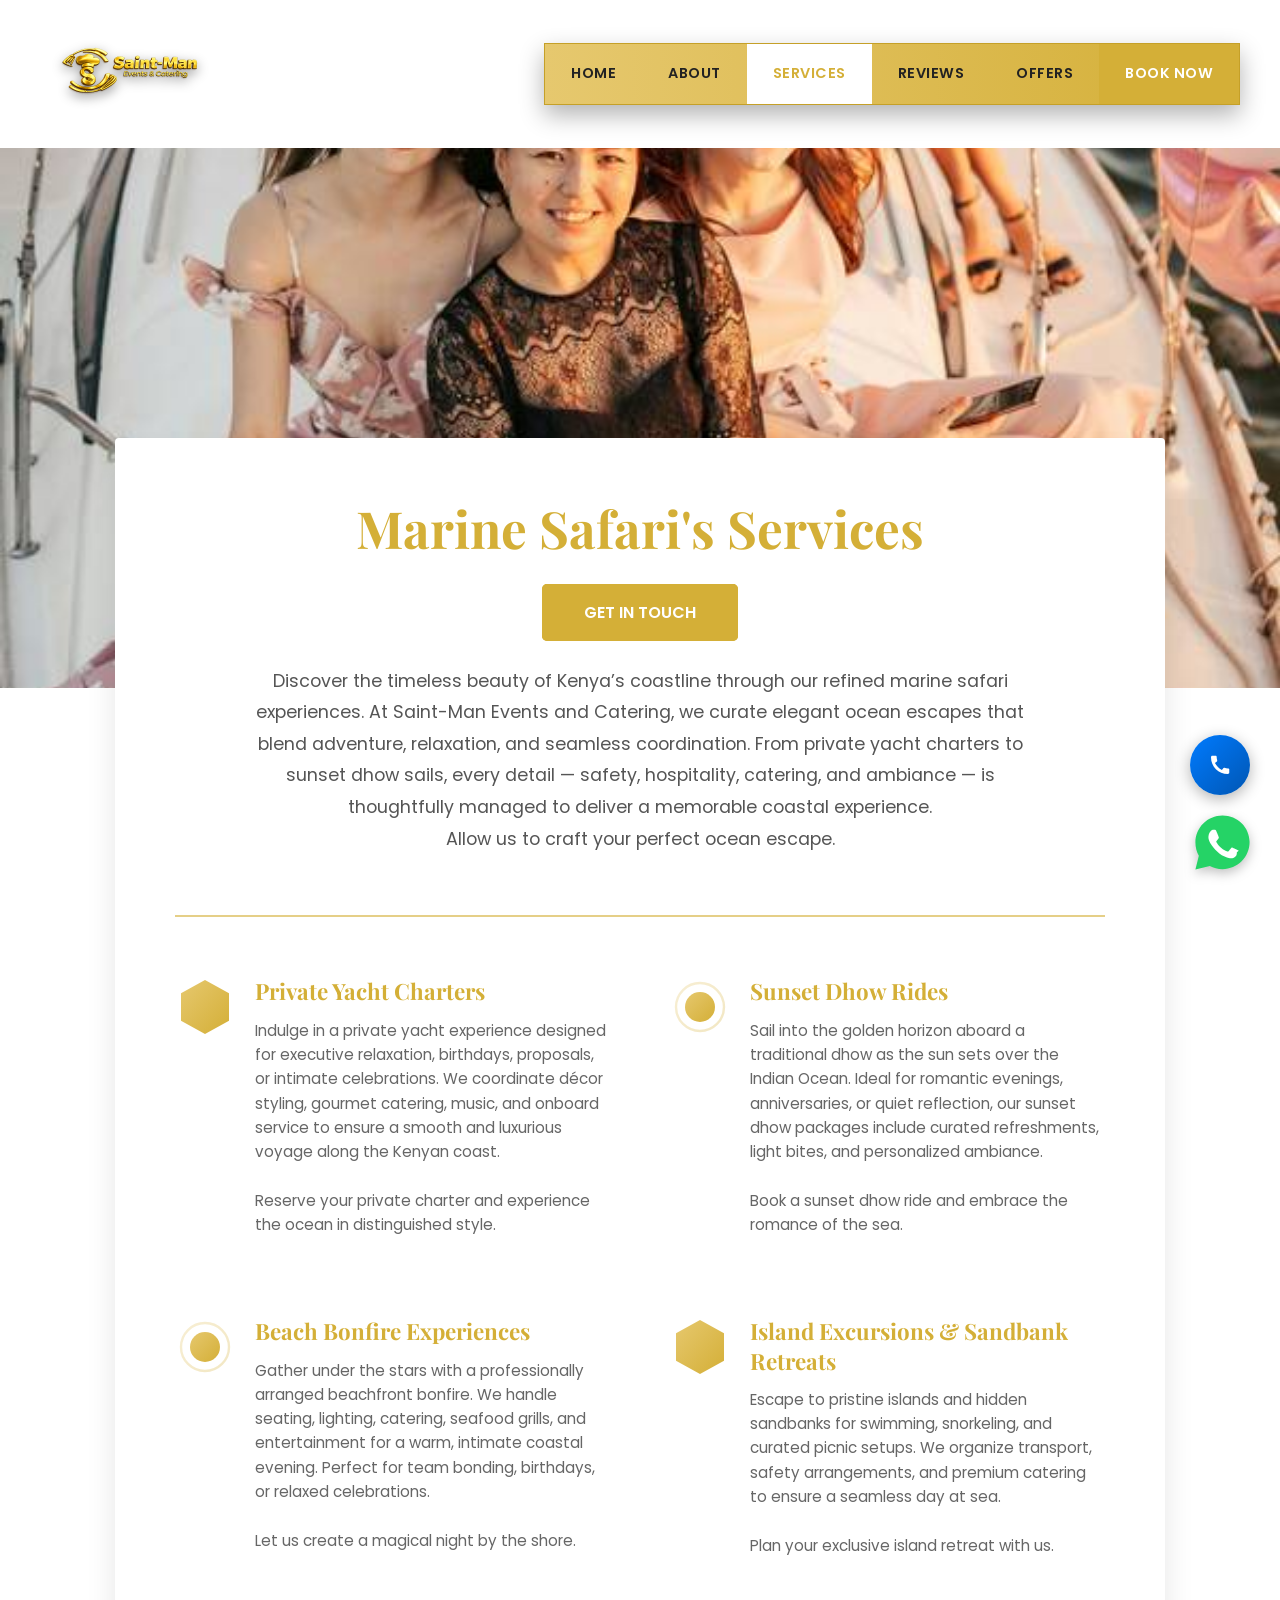
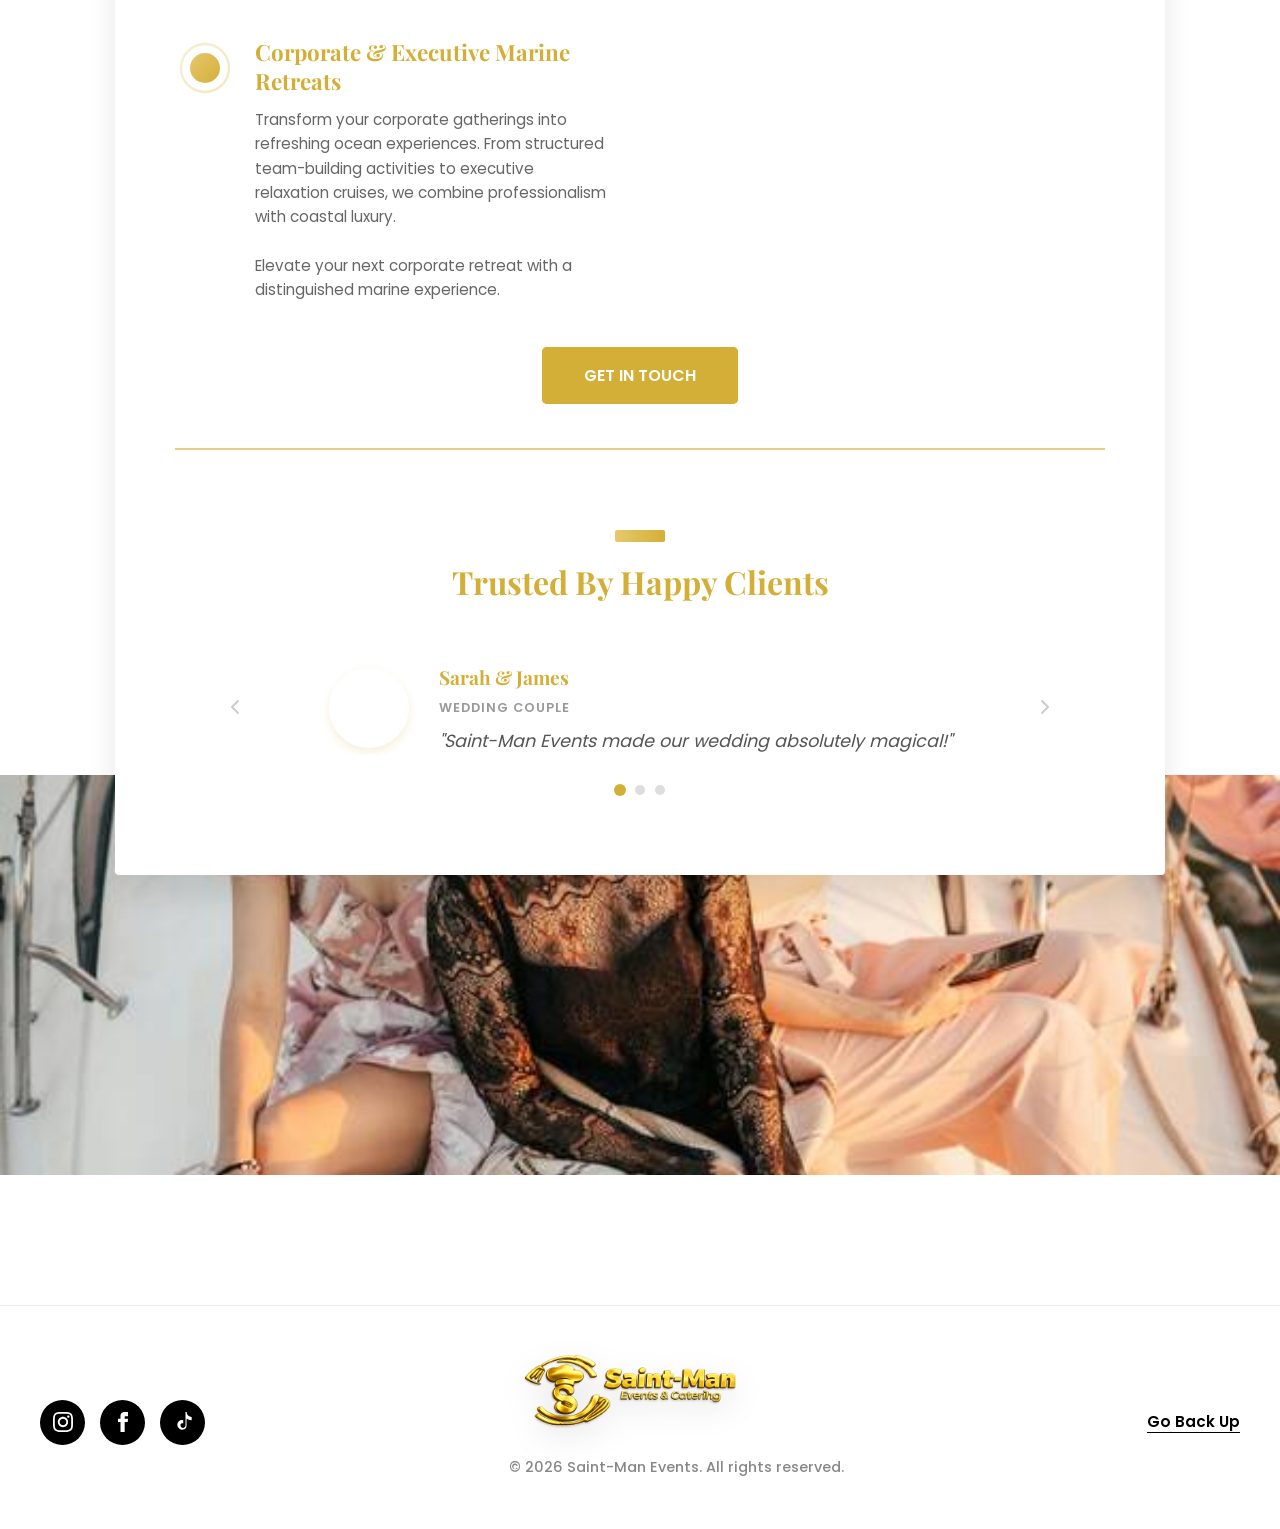
<file: service-marine.html>
<!DOCTYPE html>
<html lang="en-US">
<head>
    <meta charset="UTF-8">
    <meta name="viewport" content="width=device-width, initial-scale=1.0">
    <!-- FAICONS: Branding for Tabs & Mobile -->
     <!-- FAICONS: Branding for Tabs & Mobile -->
    <link rel="apple-touch-icon" sizes="180x180" href="Images/apple-touch-icon.png">
    <link rel="icon" type="image/png" sizes="32x32" href="Images/favicon-32x32.png">
    <link rel="icon" type="image/png" sizes="16x16" href="Images/favicon-16x16.png">
    <link rel="shortcut icon" href="Images/favicon.ico">
    <link rel="manifest" href="Images/site.webmanifest">
    <title>Marine Safari's Services | Saint-Man Events</title>
    <!-- CSS Link -->
    <link rel="stylesheet" href="index.css">
    <!-- Smooth Scroll Engine (Lenis) -->
    <script src="js/lenis.min.js.js"></script>
</head>
<body class="inner-page">

    <!-- 1. NAVIGATION (Exact replica of Index, force white background) -->
    <nav class="nav-menu solid-nav" id="navbar">
        <div class="nav-container">
            <a href="index.html" class="logo-box">
                <img src="Images/New_logo.png" alt="Saint-Man Logo" class="logo-img">
            </a>

            <!-- Hamburger (Mobile) -->
            <div class="hamburger" id="hamburger">
                <span></span><span></span><span></span>
            </div>

            <div class="menu-bar">
                <ul class="nav-links">
                    <li><a href="index.html" class="nav-item">Home</a></li>
                    <li><a href="index.html#welcome" class="nav-item">About</a></li>
                    <li><a href="index.html#products" class="nav-item active">Services</a></li>
                    <li><a href="index.html#reviews" class="nav-item">Reviews</a></li>
                    <li><a href="index.html#news" class="nav-item">Offers</a></li>
                    <li><a href="index.html#contact-form" class="nav-item cta-item">Book Now</a></li>
                </ul>
            </div>
        </div>
    </nav>

    <!-- Mobile Menu Overlay -->
    <div class="mobile-menu-overlay" id="mobileMenu">
        <button class="close-menu" id="closeMenu">&times;</button>
        <ul class="mobile-nav-links">
            <li><a href="index.html">Home</a></li>
            <li><a href="index.html#welcome">About</a></li>
            <li><a href="index.html#products">Services</a></li>
            <li><a href="index.html#reviews">Reviews</a></li>
            <li><a href="index.html#contact-form">Contact</a></li>
        </ul>
    </div>

        <main>
        <!-- 1. TOP HERO IMAGE -->
        <section class="page-hero">
            <img src="Images/party.jpg" alt="Audiovisuals Hero" class="hero-bg-img">
            <div class="hero-tint"></div>
        </section>

        <!-- 2. THE MEGA CONTAINER (Wraps EVERYTHING) -->
        <div class="waridi-mega-card">
            
            <!-- A. Header Content -->
            <div class="mega-header">
                <h1>Marine Safari's Services</h1>
                
                <!-- Button 1 -->
                <a href="contact.html" class="btn btn-primary">Get in Touch</a>
                
                <div class="mega-intro-text">
                    <p>Discover the timeless beauty of Kenya’s coastline through our refined marine safari experiences. At Saint-Man Events and Catering, we curate elegant ocean escapes that blend adventure, relaxation, and seamless coordination. From private yacht charters to sunset dhow sails, every detail — safety, hospitality, catering, and ambiance — is thoughtfully managed to deliver a memorable coastal experience. <br> Allow us to craft your perfect ocean escape.</p>
                </div>
            </div>

            <!-- B. Full Gold Line 1 -->
            <hr class="gold-line-full">

            <!-- C. Services Grid -->
            <div class="details-grid">
                <!-- Item 1 -->
                <div class="detail-item">
                    <div class="icon-box">
                        <svg viewBox="0 0 100 100" class="gold-svg">
                            <path d="M50 5 L90 27 L90 73 L50 95 L10 73 L10 27 Z" fill="url(#goldGrad)" />
                            <defs>
                                <linearGradient id="goldGrad" x1="0%" y1="0%" x2="100%" y2="100%">
                                    <stop offset="0%" style="stop-color:#E6C86E;stop-opacity:1" />
                                    <stop offset="100%" style="stop-color:#D4AF37;stop-opacity:1" />
                                </linearGradient>
                            </defs>
                        </svg>
                    </div>
                    <div class="detail-text">
                        <h3>Private Yacht Charters</h3>
                        <p>Indulge in a private yacht experience designed for executive relaxation, birthdays, proposals, or intimate celebrations. We coordinate décor styling, gourmet catering, music, and onboard service to ensure a smooth and luxurious voyage along the Kenyan coast. <br><br> Reserve your private charter and experience the ocean in distinguished style.</p>
                    </div>
                </div>

                <!-- Item 2 -->
                <div class="detail-item">
                    <div class="icon-box">
                        <svg viewBox="0 0 100 100" class="gold-svg">
                            <circle cx="50" cy="50" r="40" stroke="url(#goldGrad)" stroke-width="4" fill="none" opacity="0.3" />
                            <circle cx="50" cy="50" r="25" fill="url(#goldGrad)" />
                        </svg>
                    </div>
                    <div class="detail-text">
                        <h3>Sunset Dhow Rides</h3>
                        <p>Sail into the golden horizon aboard a traditional dhow as the sun sets over the Indian Ocean. Ideal for romantic evenings, anniversaries, or quiet reflection, our sunset dhow packages include curated refreshments, light bites, and personalized ambiance. <br><br> Book a sunset dhow ride and embrace the romance of the sea.</p>
                    </div>
                </div>

                <!-- Item 3 -->
                <div class="detail-item">
                    <div class="icon-box">
                        <svg viewBox="0 0 100 100" class="gold-svg">
                            <circle cx="50" cy="50" r="40" stroke="url(#goldGrad)" stroke-width="4" fill="none" opacity="0.3" />
                            <circle cx="50" cy="50" r="25" fill="url(#goldGrad)" />
                        </svg>
                    </div>
                    <div class="detail-text">
                        <h3>Beach Bonfire Experiences</h3>
                        <p>Gather under the stars with a professionally arranged beachfront bonfire. We handle seating, lighting, catering, seafood grills, and entertainment for a warm, intimate coastal evening. Perfect for team bonding, birthdays, or relaxed celebrations. <br><br> Let us create a magical night by the shore.</p>
                    </div>
                </div>

                <!-- Item 4 -->
                <div class="detail-item">
                    <div class="icon-box">
                        <svg viewBox="0 0 100 100" class="gold-svg">
                            <path d="M50 5 L90 27 L90 73 L50 95 L10 73 L10 27 Z" fill="url(#goldGrad)" />
                        </svg>
                    </div>
                    <div class="detail-text">
                        <h3>Island Excursions & Sandbank Retreats</h3>
                        <p>Escape to pristine islands and hidden sandbanks for swimming, snorkeling, and curated picnic setups. We organize transport, safety arrangements, and premium catering to ensure a seamless day at sea. <br><br> Plan your exclusive island retreat with us.</p>
                    </div>
                </div>

                <!--Item 5-->
                <div class="detail-item">
                    <div class="icon-box">
                        <svg viewBox="0 0 100 100" class="gold-svg">
                            <circle cx="50" cy="50" r="40" stroke="url(#goldGrad)" stroke-width="4" fill="none" opacity="0.3" />
                            <circle cx="50" cy="50" r="25" fill="url(#goldGrad)" />
                        </svg>
                    </div>
                    <div class="detail-text">
                        <h3>Corporate & Executive Marine Retreats</h3>
                        <p>Transform your corporate gatherings into refreshing ocean experiences. From structured team-building activities to executive relaxation cruises, we combine professionalism with coastal luxury. <br><br> Elevate your next corporate retreat with a distinguished marine experience.</p>
                    </div>
                </div>
            </div>


            <!-- D. Button 2 (Centered) -->
            <div class="mega-btn-container">
                <a href="contact.html" class="btn btn-primary">Get in Touch</a>
            </div>

            <!-- E. Full Gold Line 2 -->
            <hr class="gold-line-full">

            <!-- F. Testimonials (Inside the card now) -->
            <div class="mega-reviews">
                <h2>Trusted by Happy Clients</h2>
                
                <div class="carousel-wrapper">
                    <!-- Previous Btn -->
                    <button class="slider-btn prev-btn">
                        <svg viewBox="0 0 24 24" width="24" height="24"><path d="M15 18l-6-6 6-6" fill="none" stroke="currentColor" stroke-width="2" stroke-linecap="round" stroke-linejoin="round"/></svg>
                    </button>

                    <!-- Track -->
                    <div class="testimonial-track-container">
                        <ul class="testimonial-track">
                            <li class="testimonial-slide current-slide">
                                <div class="testimonial-content">
                                    <div class="client-image"><span class="initials">S&J</span></div>
                                    <div class="client-text">
                                        <h4 class="client-name">Sarah & James</h4>
                                        <p class="client-role">Wedding Couple</p>
                                        <div class="quote-box"><p>"Saint-Man Events made our wedding absolutely magical!"</p></div>
                                    </div>
                                </div>
                            </li>
                            <li class="testimonial-slide">
                                <div class="testimonial-content">
                                    <div class="client-image"><span class="initials">TC</span></div>
                                    <div class="client-text">
                                        <h4 class="client-name">TechCorp</h4>
                                        <p class="client-role">Corporate Gala</p>
                                        <div class="quote-box"><p>"Professional, punctual, and incredibly creative."</p></div>
                                    </div>
                                </div>
                            </li>
                            <li class="testimonial-slide">
                                <div class="testimonial-content">
                                    <div class="client-image"><span class="initials">MK</span></div>
                                    <div class="client-text">
                                        <h4 class="client-name">Michael K.</h4>
                                        <p class="client-role">Yacht Party</p>
                                        <div class="quote-box"><p>"The yacht party setup was breathtaking."</p></div>
                                    </div>
                                </div>
                            </li>
                        </ul>
                    </div>

                    <!-- Next Btn -->
                    <button class="slider-btn next-btn">
                        <svg viewBox="0 0 24 24" width="24" height="24"><path d="M9 18l6-6-6-6" fill="none" stroke="currentColor" stroke-width="2" stroke-linecap="round" stroke-linejoin="round"/></svg>
                    </button>
                </div>
                
                <!-- Dots -->
                <div class="carousel-nav">
                    <button class="carousel-dot current-slide"></button>
                    <button class="carousel-dot"></button>
                    <button class="carousel-dot"></button>
                </div>
            </div>

        </div> <!-- End of Mega Card -->

        <!-- 3. BOTTOM BANNER (Sits BEHIND the float) -->
        <section class="bottom-banner">
            <img src="Images/party.jpg" alt="Event Atmosphere">
        </section>

    </main>

<!-- FLOATING ACTION BUTTONS (Mobile & Desktop) -->
<div class="floating-actions">
    <!-- Call Button: Clean Link, No Target -->
    <a href="tel:+254701639517" class="float-btn call-float" aria-label="Call Us">
        <svg viewBox="0 0 24 24" width="24" height="24" fill="currentColor">
            <path d="M20.01 15.38c-1.23 0-2.42-.2-3.53-.56a.977.977 0 00-1.01.24l-1.57 1.97c-2.83-1.49-5.48-4.14-6.97-6.97l1.97-1.57c.31-.31.4-.77.31-1.2-.36-1.1-.56-2.3-.56-3.53 0-.54-.45-.99-.99-.99H4.19C3.65 2.76 3 3.41 3 4.19c0 9.27 7.56 16.82 16.83 16.83.78 0 1.43-.65 1.43-1.19v-3.46c0-.54-.45-.99-.99-.99z"/>
        </svg>
    </a>

    <!-- WhatsApp Button -->
    <a href="https://wa.me/254701639517?text=Hello%20Saint-Man%2C%20I%20need%20to%20place%20an%20order." target="_blank" rel="noopener noreferrer"  class="float-btn wa-float" aria-label="Chat on WhatsApp">
        <svg viewBox="0 0 48 48" width="60" height="60" class="wa-icon-svg">
            <path fill="#25D366" d="M24,4C12.95,4,4,12.95,4,24c0,3.53,0.92,6.86,2.53,9.75L4,44l10.63-2.67C17.29,42.82,20.54,43.68,24,43.68c11.05,0,20-8.95,20-20S35.05,4,24,4z"/>
            <path fill="#fff" d="M35.4,29.74c-0.57-0.28-3.35-1.65-3.87-1.84c-0.52-0.19-0.89-0.28-1.27,0.28c-0.38,0.57-1.46,1.84-1.79,2.21c-0.33,0.38-0.66,0.42-1.22,0.14c-0.57-0.28-2.39-0.88-4.56-2.81c-1.69-1.51-2.83-3.37-3.16-3.94c-0.33-0.57-0.04-0.87,0.25-1.15c0.25-0.25,0.57-0.66,0.85-0.99c0.28-0.33,0.38-0.57,0.57-0.94c0.19-0.38,0.09-0.71-0.05-0.99c-0.14-0.28-1.27-3.06-1.74-4.19c-0.46-1.1-0.93-0.95-1.27-0.97c-0.32-0.02-0.69-0.02-1.06-0.02c-0.38,0-0.99,0.14-1.51,0.71c-0.52,0.57-1.98,1.93-1.98,4.71c0,2.78,2.03,5.47,2.31,5.84c0.28,0.38,3.99,6.1,9.67,8.55c3.96,1.71,4.76,1.37,5.61,1.28c0.85-0.08,2.73-1.12,3.11-2.2c0.38-1.08,0.38-2.01,0.27-2.2C36.3,29.98,35.97,29.88,35.4,29.74z"/>
        </svg>
    </a>
</div>

        <!-- FOOTER -->
        <footer class="waridi-footer">
            <div class="footer-wrapper">
                
                <!-- LEFT: Social Icons -->
                <div class="footer-socials">
                    <!-- Instagram -->
                    <a href="https://instagram.com/saintman_events" target="_blank" rel="noopener noreferrer" class="social-icon" aria-label="Instagram">
                        <svg viewBox="0 0 24 24" width="20" height="20" fill="currentColor"><path d="M12 2.163c3.204 0 3.584.012 4.85.07 3.252.148 4.771 1.691 4.919 4.919.058 1.265.069 1.645.069 4.849 0 3.205-.012 3.584-.069 4.849-.149 3.225-1.664 4.771-4.919 4.919-1.266.058-1.644.07-4.85.07-3.204 0-3.584-.012-4.849-.07-3.26-.149-4.771-1.699-4.919-4.92-.058-1.265-.07-1.644-.07-4.849 0-3.204.013-3.583.07-4.849.149-3.227 1.664-4.771 4.919-4.919 1.266-.057 1.645-.069 4.849-.069zm0-2.163c-3.259 0-3.667.014-4.947.072-4.358.2-6.78 2.618-6.98 6.98-.059 1.281-.073 1.689-.073 4.948 0 3.259.014 3.668.072 4.948.2 4.358 2.618 6.78 6.98 6.98 1.281.058 1.689.072 4.948.072 3.259 0 3.668-.014 4.948-.072 4.354-.2 6.782-2.618 6.979-6.98.059-1.28.073-1.689.073-4.948 0-3.259-.014-3.667-.072-4.947-.196-4.354-2.617-6.78-6.979-6.98-1.281-.059-1.69-.073-4.949-.073zm0 5.838c-3.403 0-6.162 2.759-6.162 6.162s2.759 6.163 6.162 6.163 6.162-2.759 6.162-6.163c0-3.403-2.759-6.162-6.162-6.162zm0 10.162c-2.209 0-4-1.79-4-4 0-2.209 1.791-4 4-4s4 1.791 4 4c0 2.21-1.791 4-4 4zm6.406-11.845c-.796 0-1.441.645-1.441 1.44s.645 1.44 1.441 1.44c.795 0 1.439-.645 1.439-1.44s-.644-1.44-1.439-1.44z"/></svg>
                    </a>
                    <!-- Facebook -->
                    <a href="https://facebook.com/saint-manevents&catering" target="_blank" rel="noopener noreferrer" class="social-icon" aria-label="Facebook">
                        <svg viewBox="0 0 24 24" width="20" height="20" fill="currentColor"><path d="M9 8h-3v4h3v12h5v-12h3.642l.358-4h-4v-1.667c0-.955.192-1.333 1.115-1.333h2.885v-5h-3.808c-3.596 0-5.192 1.583-5.192 4.615v3.385z"/></svg>
                    </a>
                    <!-- TikTok -->
                    <a href="https://www.tiktok.com/@saint_man1" target="_blank" rel="noopener noreferrer" class="social-icon" aria-label="TikTok">
                        <svg viewBox="0 0 24 24" width="20" height="20" fill="currentColor"><path d="M12.525.02c1.31-.02 2.61-.01 3.91-.02.08 1.53.63 3.09 1.75 4.17 1.12 1.11 2.7 1.62 4.24 1.79v4.03c-1.44-.05-2.89-.35-4.2-.97-.57-.26-1.1-.65-1.62-1.12-1.09 3.09.75 8.99-1.12 11.41-1.29 1.51-3.41 2.29-5.4 1.96-2.79-.57-5.02-3.24-4.92-6.19.24-3.69 3.63-6.22 7.11-5.32v4.06c-1.41-.6-3.1.28-3.32 1.77-.39 2.2 1.94 4.09 4.03 3.39 1.35-.45 2.17-1.89 2.05-3.32-.06-4.99-.01-9.98-.01-14.96-.01-.19-.18-.45-.5-.68z"/></svg>
                    </a>
                </div>

                <!-- CENTER: Logo & Copyright -->
                <div class="footer-center">
                    <img src="Images/New_logo.png" alt="Saint-Man Logo" class="footer-logo">
                    <p class="footer-copy">&copy; 2026 Saint-Man Events. All rights reserved.</p>
                </div>

                <!-- RIGHT: Go Up Link -->
                <div class="footer-right">
                    <a href="#" id="goTopBtn" class="go-up-link">Go Back Up</a>
                </div>

            </div>
        </footer>

    <script src="script.js"></script>
</body>
</html>
</file>
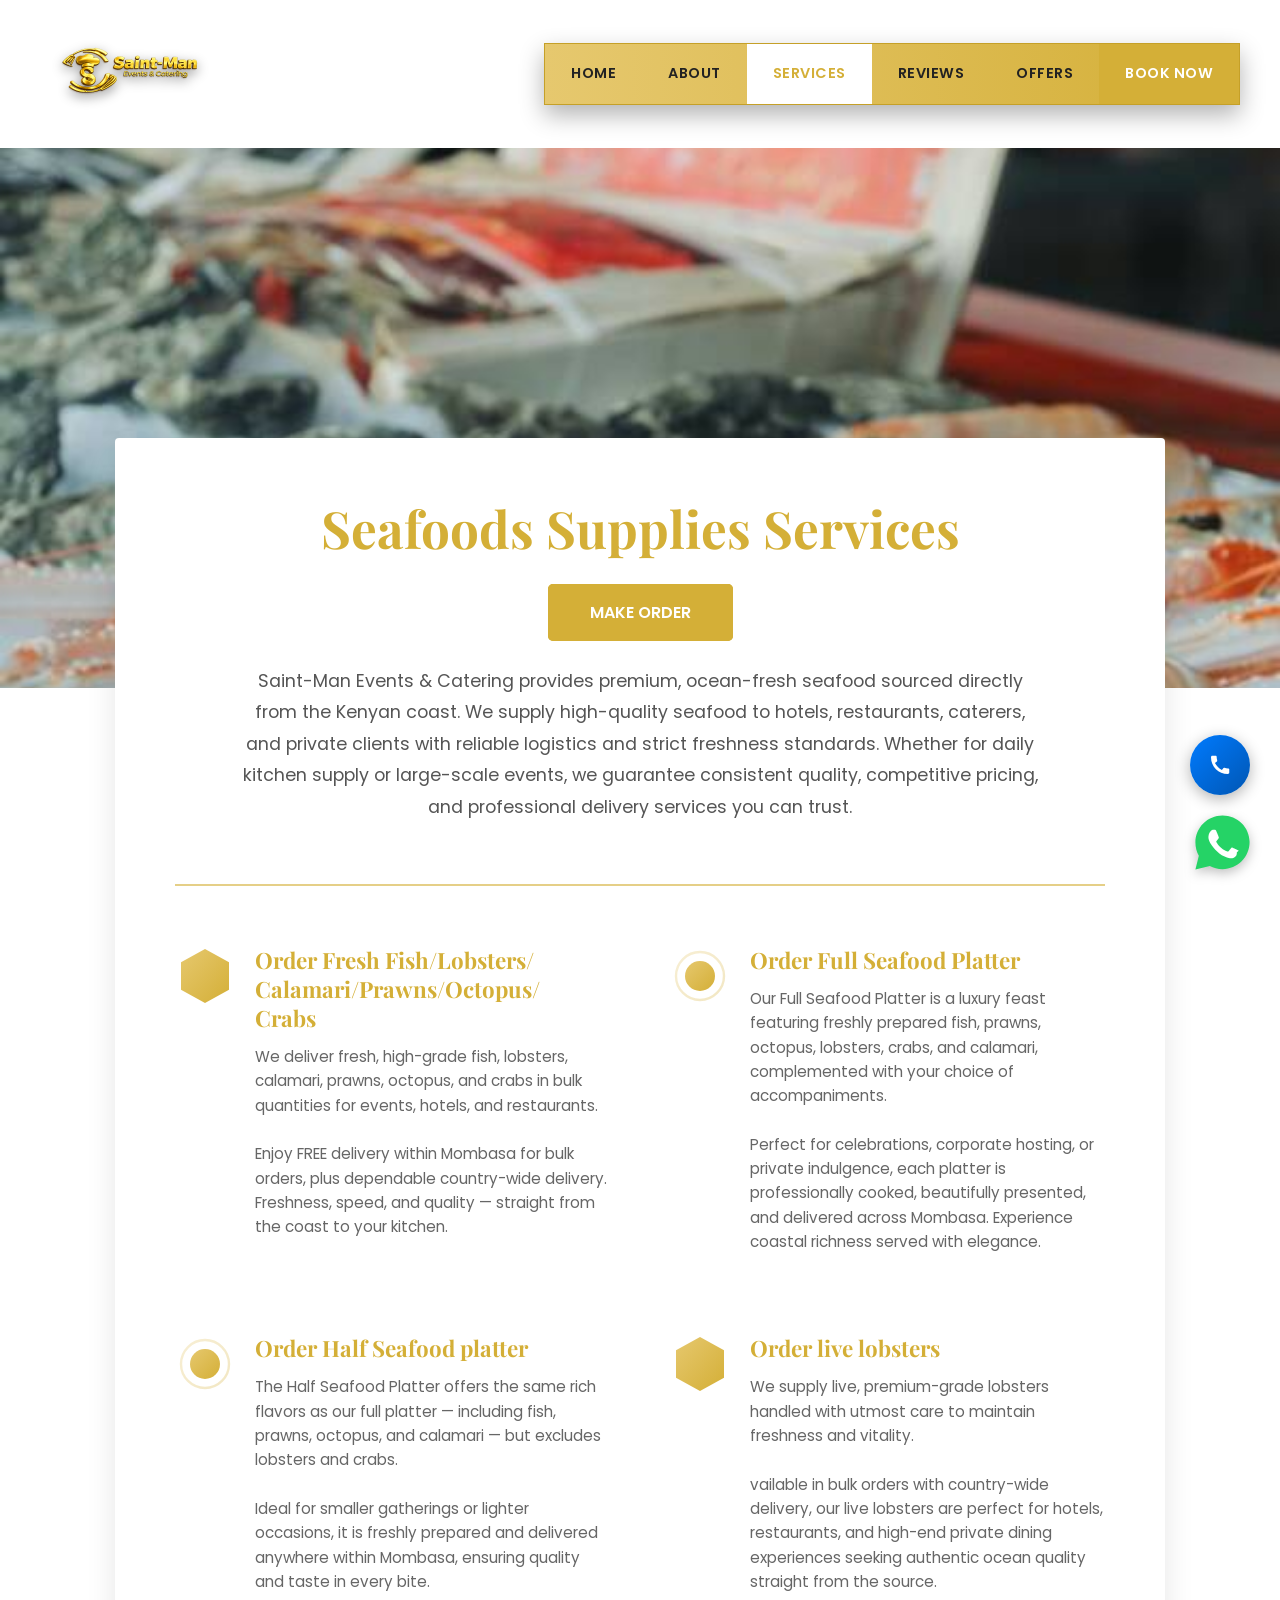
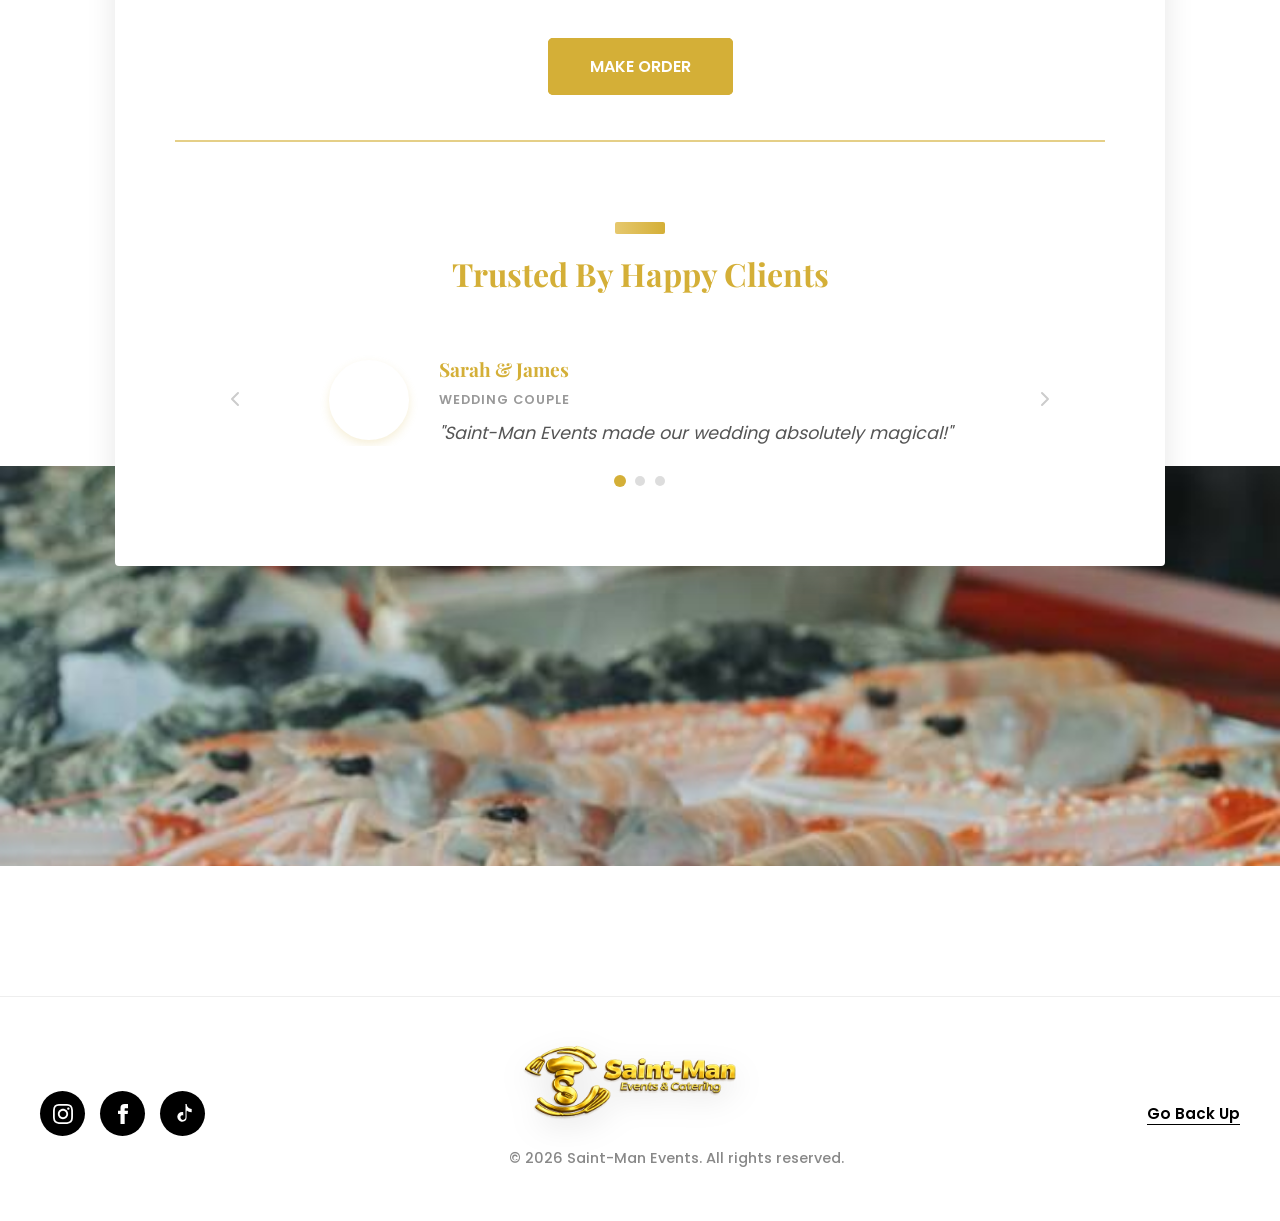
<file: service-seafoods.html>
<!DOCTYPE html>
<html lang="en-US">
<head>
    <meta charset="UTF-8">
    <meta name="viewport" content="width=device-width, initial-scale=1.0">
    <!-- FAICONS: Branding for Tabs & Mobile -->
     <!-- FAICONS: Branding for Tabs & Mobile -->
    <link rel="apple-touch-icon" sizes="180x180" href="Images/apple-touch-icon.png">
    <link rel="icon" type="image/png" sizes="32x32" href="Images/favicon-32x32.png">
    <link rel="icon" type="image/png" sizes="16x16" href="Images/favicon-16x16.png">
    <link rel="shortcut icon" href="Images/favicon.ico">
    <link rel="manifest" href="Images/site.webmanifest">
    <title>Seafood Services | Saint-Man Events</title>
    <!-- CSS Link -->
    <link rel="stylesheet" href="index.css">
    <!-- Smooth Scroll Engine (Lenis) -->
    <script src="js/lenis.min.js.js"></script>
</head>
<body class="inner-page">

    <!-- 1. NAVIGATION (Exact replica of Index, force white background) -->
    <nav class="nav-menu solid-nav" id="navbar">
        <div class="nav-container">
            <a href="index.html" class="logo-box">
                <img src="Images/New_logo.png" alt="Saint-Man Logo" class="logo-img">
            </a>

            <!-- Hamburger (Mobile) -->
            <div class="hamburger" id="hamburger">
                <span></span><span></span><span></span>
            </div>

            <div class="menu-bar">
                <ul class="nav-links">
                    <li><a href="index.html" class="nav-item">Home</a></li>
                    <li><a href="index.html#welcome" class="nav-item">About</a></li>
                    <li><a href="index.html#products" class="nav-item active">Services</a></li>
                    <li><a href="index.html#reviews" class="nav-item">Reviews</a></li>
                    <li><a href="index.html#news" class="nav-item">Offers</a></li>
                    <li><a href="index.html#contact-form" class="nav-item cta-item">Book Now</a></li>
                </ul>
            </div>
        </div>
    </nav>

    <!-- Mobile Menu Overlay -->
    <div class="mobile-menu-overlay" id="mobileMenu">
        <button class="close-menu" id="closeMenu">&times;</button>
        <ul class="mobile-nav-links">
            <li><a href="index.html">Home</a></li>
            <li><a href="index.html#welcome">About</a></li>
            <li><a href="index.html#products">Services</a></li>
            <li><a href="index.html#reviews">Reviews</a></li>
            <li><a href="index.html#contact-form">Contact</a></li>
        </ul>
    </div>

        <main>
        <!-- 1. TOP HERO IMAGE -->
        <section class="page-hero">
            <img src="Images/Seafoods.jpg" alt="Seafoods Hero" class="hero-bg-img">
            <div class="hero-tint"></div>
        </section>

        <!-- 2. THE MEGA CONTAINER (Wraps EVERYTHING) -->
        <div class="waridi-mega-card">
            
            <!-- A. Header Content -->
            <div class="mega-header">
                <h1>Seafoods Supplies Services</h1>
                
                <!-- Button 1 -->
                <a href="order-seafood.html" class="btn btn-primary">Make Order</a>
                
                <div class="mega-intro-text">
                    <p>Saint-Man Events & Catering provides premium, ocean-fresh seafood sourced directly from the Kenyan coast. We supply high-quality seafood to hotels, restaurants, caterers, and private clients with reliable logistics and strict freshness standards.

Whether for daily kitchen supply or large-scale events, we guarantee consistent quality, competitive pricing, and professional delivery services you can trust.</p>
                </div>
            </div>

            <!-- B. Full Gold Line 1 -->
            <hr class="gold-line-full">

            <!-- C. Services Grid -->
            <div class="details-grid">
                <!-- Item 1 -->
                <div class="detail-item">
                    <div class="icon-box">
                        <svg viewBox="0 0 100 100" class="gold-svg">
                            <path d="M50 5 L90 27 L90 73 L50 95 L10 73 L10 27 Z" fill="url(#goldGrad)" />
                            <defs>
                                <linearGradient id="goldGrad" x1="0%" y1="0%" x2="100%" y2="100%">
                                    <stop offset="0%" style="stop-color:#E6C86E;stop-opacity:1" />
                                    <stop offset="100%" style="stop-color:#D4AF37;stop-opacity:1" />
                                </linearGradient>
                            </defs>
                        </svg>
                    </div>
                    <div class="detail-text">
                        <h3>Order Fresh Fish/Lobsters/ <br> Calamari/Prawns/Octopus/ <br> Crabs</h3>
                        <p>We deliver fresh, high-grade fish, lobsters, calamari, prawns, octopus, and crabs in bulk quantities for events, hotels, and restaurants. <br> <br> Enjoy FREE delivery within Mombasa for bulk orders, plus dependable country-wide delivery. Freshness, speed, and quality — straight from the coast to your kitchen.</p>
                    </div>
                </div>

                <!-- Item 2 -->
                <div class="detail-item">
                    <div class="icon-box">
                        <svg viewBox="0 0 100 100" class="gold-svg">
                            <circle cx="50" cy="50" r="40" stroke="url(#goldGrad)" stroke-width="4" fill="none" opacity="0.3" />
                            <circle cx="50" cy="50" r="25" fill="url(#goldGrad)" />
                        </svg>
                    </div>
                    <div class="detail-text">
                        <h3>Order Full Seafood Platter</h3>
                        <p>Our Full Seafood Platter is a luxury feast featuring freshly prepared fish, prawns, octopus, lobsters, crabs, and calamari, complemented with your choice of accompaniments. <br> <br> Perfect for celebrations, corporate hosting, or private indulgence, each platter is professionally cooked, beautifully presented, and delivered across Mombasa. Experience coastal richness served with elegance.</p>
                    </div>
                </div>

                <!-- Item 3 -->
                <div class="detail-item">
                    <div class="icon-box">
                        <svg viewBox="0 0 100 100" class="gold-svg">
                            <circle cx="50" cy="50" r="40" stroke="url(#goldGrad)" stroke-width="4" fill="none" opacity="0.3" />
                            <circle cx="50" cy="50" r="25" fill="url(#goldGrad)" />
                        </svg>
                    </div>
                    <div class="detail-text">
                        <h3>Order Half Seafood platter</h3>
                        <p>The Half Seafood Platter offers the same rich flavors as our full platter — including fish, prawns, octopus, and calamari — but excludes lobsters and crabs. <br> <br> Ideal for smaller gatherings or lighter occasions, it is freshly prepared and delivered anywhere within Mombasa, ensuring quality and taste in every bite.</p>
                    </div>
                </div>

                <!-- Item 4 -->
                <div class="detail-item">
                    <div class="icon-box">
                        <svg viewBox="0 0 100 100" class="gold-svg">
                            <path d="M50 5 L90 27 L90 73 L50 95 L10 73 L10 27 Z" fill="url(#goldGrad)" />
                        </svg>
                    </div>
                    <div class="detail-text">
                        <h3>Order live lobsters</h3>
                        <p>We supply live, premium-grade lobsters handled with utmost care to maintain freshness and vitality. <br> <br> vailable in bulk orders with country-wide delivery, our live lobsters are perfect for hotels, restaurants, and high-end private dining experiences seeking authentic ocean quality straight from the source.</p>
                    </div>
                </div>

            </div>
            <!-- D. Button 2 (Centered) -->
            <div class="mega-btn-container">
                <a href="order-seafood.html" class="btn btn-primary">Make Order</a>
            </div>

            <!-- E. Full Gold Line 2 -->
            <hr class="gold-line-full">

            <!-- F. Testimonials (Inside the card now) -->
            <div class="mega-reviews">
                <h2>Trusted by Happy Clients</h2>
                
                <div class="carousel-wrapper">
                    <!-- Previous Btn -->
                    <button class="slider-btn prev-btn">
                        <svg viewBox="0 0 24 24" width="24" height="24"><path d="M15 18l-6-6 6-6" fill="none" stroke="currentColor" stroke-width="2" stroke-linecap="round" stroke-linejoin="round"/></svg>
                    </button>

                    <!-- Track -->
                    <div class="testimonial-track-container">
                        <ul class="testimonial-track">
                            <li class="testimonial-slide current-slide">
                                <div class="testimonial-content">
                                    <div class="client-image"><span class="initials">S&J</span></div>
                                    <div class="client-text">
                                        <h4 class="client-name">Sarah & James</h4>
                                        <p class="client-role">Wedding Couple</p>
                                        <div class="quote-box"><p>"Saint-Man Events made our wedding absolutely magical!"</p></div>
                                    </div>
                                </div>
                            </li>
                            <li class="testimonial-slide">
                                <div class="testimonial-content">
                                    <div class="client-image"><span class="initials">TC</span></div>
                                    <div class="client-text">
                                        <h4 class="client-name">TechCorp</h4>
                                        <p class="client-role">Corporate Gala</p>
                                        <div class="quote-box"><p>"Professional, punctual, and incredibly creative."</p></div>
                                    </div>
                                </div>
                            </li>
                            <li class="testimonial-slide">
                                <div class="testimonial-content">
                                    <div class="client-image"><span class="initials">MK</span></div>
                                    <div class="client-text">
                                        <h4 class="client-name">Michael K.</h4>
                                        <p class="client-role">Yacht Party</p>
                                        <div class="quote-box"><p>"The yacht party setup was breathtaking."</p></div>
                                    </div>
                                </div>
                            </li>
                        </ul>
                    </div>

                    <!-- Next Btn -->
                    <button class="slider-btn next-btn">
                        <svg viewBox="0 0 24 24" width="24" height="24"><path d="M9 18l6-6-6-6" fill="none" stroke="currentColor" stroke-width="2" stroke-linecap="round" stroke-linejoin="round"/></svg>
                    </button>
                </div>
                
                <!-- Dots -->
                <div class="carousel-nav">
                    <button class="carousel-dot current-slide"></button>
                    <button class="carousel-dot"></button>
                    <button class="carousel-dot"></button>
                </div>
            </div>

        </div> <!-- End of Mega Card -->

        <!-- 3. BOTTOM BANNER (Sits BEHIND the float) -->
        <section class="bottom-banner">
            <img src="Images/Seafoods.jpg" alt="Seafoods">
        </section>

    </main>

 <!-- FLOATING ACTION BUTTONS (Mobile & Desktop) -->
<div class="floating-actions">
    <!-- Call Button: Clean Link, No Target -->
    <a href="tel:+254701639517" class="float-btn call-float" aria-label="Call Us">
        <svg viewBox="0 0 24 24" width="24" height="24" fill="currentColor">
            <path d="M20.01 15.38c-1.23 0-2.42-.2-3.53-.56a.977.977 0 00-1.01.24l-1.57 1.97c-2.83-1.49-5.48-4.14-6.97-6.97l1.97-1.57c.31-.31.4-.77.31-1.2-.36-1.1-.56-2.3-.56-3.53 0-.54-.45-.99-.99-.99H4.19C3.65 2.76 3 3.41 3 4.19c0 9.27 7.56 16.82 16.83 16.83.78 0 1.43-.65 1.43-1.19v-3.46c0-.54-.45-.99-.99-.99z"/>
        </svg>
    </a>

    <!-- WhatsApp Button -->
    <a href="https://wa.me/254701639517?text=Hello%20Saint-Man%2C%20I%20need%20to%20place%20an%20order." target="_blank" rel="noopener noreferrer" class="float-btn wa-float" aria-label="Chat on WhatsApp">
        <svg viewBox="0 0 48 48" width="60" height="60" class="wa-icon-svg">
            <path fill="#25D366" d="M24,4C12.95,4,4,12.95,4,24c0,3.53,0.92,6.86,2.53,9.75L4,44l10.63-2.67C17.29,42.82,20.54,43.68,24,43.68c11.05,0,20-8.95,20-20S35.05,4,24,4z"/>
            <path fill="#fff" d="M35.4,29.74c-0.57-0.28-3.35-1.65-3.87-1.84c-0.52-0.19-0.89-0.28-1.27,0.28c-0.38,0.57-1.46,1.84-1.79,2.21c-0.33,0.38-0.66,0.42-1.22,0.14c-0.57-0.28-2.39-0.88-4.56-2.81c-1.69-1.51-2.83-3.37-3.16-3.94c-0.33-0.57-0.04-0.87,0.25-1.15c0.25-0.25,0.57-0.66,0.85-0.99c0.28-0.33,0.38-0.57,0.57-0.94c0.19-0.38,0.09-0.71-0.05-0.99c-0.14-0.28-1.27-3.06-1.74-4.19c-0.46-1.1-0.93-0.95-1.27-0.97c-0.32-0.02-0.69-0.02-1.06-0.02c-0.38,0-0.99,0.14-1.51,0.71c-0.52,0.57-1.98,1.93-1.98,4.71c0,2.78,2.03,5.47,2.31,5.84c0.28,0.38,3.99,6.1,9.67,8.55c3.96,1.71,4.76,1.37,5.61,1.28c0.85-0.08,2.73-1.12,3.11-2.2c0.38-1.08,0.38-2.01,0.27-2.2C36.3,29.98,35.97,29.88,35.4,29.74z"/>
        </svg>
    </a>
</div>

        <!-- FOOTER -->
        <footer class="waridi-footer">
            <div class="footer-wrapper">
                
                <!-- LEFT: Social Icons -->
                <div class="footer-socials">
                    <!-- Instagram -->
                    <a href="https://instagram.com/saintman_events" target="_blank" rel="noopener noreferrer" class="social-icon" aria-label="Instagram">
                        <svg viewBox="0 0 24 24" width="20" height="20" fill="currentColor"><path d="M12 2.163c3.204 0 3.584.012 4.85.07 3.252.148 4.771 1.691 4.919 4.919.058 1.265.069 1.645.069 4.849 0 3.205-.012 3.584-.069 4.849-.149 3.225-1.664 4.771-4.919 4.919-1.266.058-1.644.07-4.85.07-3.204 0-3.584-.012-4.849-.07-3.26-.149-4.771-1.699-4.919-4.92-.058-1.265-.07-1.644-.07-4.849 0-3.204.013-3.583.07-4.849.149-3.227 1.664-4.771 4.919-4.919 1.266-.057 1.645-.069 4.849-.069zm0-2.163c-3.259 0-3.667.014-4.947.072-4.358.2-6.78 2.618-6.98 6.98-.059 1.281-.073 1.689-.073 4.948 0 3.259.014 3.668.072 4.948.2 4.358 2.618 6.78 6.98 6.98 1.281.058 1.689.072 4.948.072 3.259 0 3.668-.014 4.948-.072 4.354-.2 6.782-2.618 6.979-6.98.059-1.28.073-1.689.073-4.948 0-3.259-.014-3.667-.072-4.947-.196-4.354-2.617-6.78-6.979-6.98-1.281-.059-1.69-.073-4.949-.073zm0 5.838c-3.403 0-6.162 2.759-6.162 6.162s2.759 6.163 6.162 6.163 6.162-2.759 6.162-6.163c0-3.403-2.759-6.162-6.162-6.162zm0 10.162c-2.209 0-4-1.79-4-4 0-2.209 1.791-4 4-4s4 1.791 4 4c0 2.21-1.791 4-4 4zm6.406-11.845c-.796 0-1.441.645-1.441 1.44s.645 1.44 1.441 1.44c.795 0 1.439-.645 1.439-1.44s-.644-1.44-1.439-1.44z"/></svg>
                    </a>
                    <!-- Facebook -->
                    <a href="https://facebook.com/saint-manevents&catering" target="_blank" rel="noopener noreferrer" class="social-icon" aria-label="Facebook">
                        <svg viewBox="0 0 24 24" width="20" height="20" fill="currentColor"><path d="M9 8h-3v4h3v12h5v-12h3.642l.358-4h-4v-1.667c0-.955.192-1.333 1.115-1.333h2.885v-5h-3.808c-3.596 0-5.192 1.583-5.192 4.615v3.385z"/></svg>
                    </a>
                    <!-- TikTok -->
                    <a href="https://www.tiktok.com/@saint_man1" target="_blank" rel="noopener noreferrer" class="social-icon" aria-label="TikTok">
                        <svg viewBox="0 0 24 24" width="20" height="20" fill="currentColor"><path d="M12.525.02c1.31-.02 2.61-.01 3.91-.02.08 1.53.63 3.09 1.75 4.17 1.12 1.11 2.7 1.62 4.24 1.79v4.03c-1.44-.05-2.89-.35-4.2-.97-.57-.26-1.1-.65-1.62-1.12-1.09 3.09.75 8.99-1.12 11.41-1.29 1.51-3.41 2.29-5.4 1.96-2.79-.57-5.02-3.24-4.92-6.19.24-3.69 3.63-6.22 7.11-5.32v4.06c-1.41-.6-3.1.28-3.32 1.77-.39 2.2 1.94 4.09 4.03 3.39 1.35-.45 2.17-1.89 2.05-3.32-.06-4.99-.01-9.98-.01-14.96-.01-.19-.18-.45-.5-.68z"/></svg>
                    </a>
                </div>

                <!-- CENTER: Logo & Copyright -->
                <div class="footer-center">
                    <img src="Images/New_logo.png" alt="Saint-Man Logo" class="footer-logo">
                    <p class="footer-copy">&copy; 2026 Saint-Man Events. All rights reserved.</p>
                </div>

                <!-- RIGHT: Go Up Link -->
                <div class="footer-right">
                    <a href="#" id="goTopBtn" class="go-up-link">Go Back Up</a>
                </div>

            </div>
        </footer>

    <script src="script.js"></script>
</body>
</html>
</file>
<file: index.css>
/* =========================================
   SELF-HOSTED FONTS (Privacy & Speed)
   ========================================= */

/* 1. POPPINS (400 - Regular) */
@font-face {
    font-family: 'Poppins';
    font-style: normal;
    font-weight: 400;
    font-display: swap; /* Tells browser to show fallback text instantly while font loads */
    src: url('fonts/poppins-v24-latin-regular.woff2') format('woff2');
}

/* 2. POPPINS (500 - Medium) */
@font-face {
    font-family: 'Poppins';
    font-style: normal;
    font-weight: 500;
    font-display: swap;
    src: url('fonts/poppins-v24-latin-500.woff2') format('woff2');
}

/* 3. POPPINS (600 - SemiBold) */
@font-face {
    font-family: 'Poppins';
    font-style: normal;
    font-weight: 600;
    font-display: swap;
    src: url('fonts/poppins-v24-latin-600.woff2') format('woff2');
}

/* 4. PLAYFAIR DISPLAY (600 - SemiBold) */
@font-face {
    font-family: 'Playfair Display';
    font-style: normal;
    font-weight: 600;
    font-display: swap;
    src: url('fonts/playfair-display-v40-latin-600.woff2') format('woff2');
}

/* 5. PLAYFAIR DISPLAY (700 - Bold) */
@font-face {
    font-family: 'Playfair Display';
    font-style: normal;
    font-weight: 700;
    font-display: swap;
    src: url('fonts/playfair-display-v40-latin-700.woff2') format('woff2');
}

/* --- 1. GLOBAL VARIABLES & RESET --- */
:root {
    --gold-start: #E6C86E;
    --gold-end: #D4AF37;
    --gold-hover: #B59020;
    --dark: #222;
    --white: #fff;
    --grey: #f4f4f4;
    --text: #444;
    --font-head: 'Playfair Display', serif;
    --font-body: 'Poppins', sans-serif;
}

* { margin: 0; padding: 0; box-sizing: border-box; }

html { height: auto; }

body {
    font-family: var(--font-body);
    color: var(--text);
    line-height: 1.6;
    background-color: #fff;
    overflow-x: hidden;
}

h1, h2, h3 { font-family: var(--font-head); color: var(--dark); }
a { text-decoration: none; transition: 0.3s; color: inherit; }
ul { list-style: none; }

/* --- Global Heading Style Override --- */
h2 {
    color: var(--gold-end);          /* The Gold Theme Color */
    
    /* FLUID TYPOGRAPHY: Resizes smoothly between 30px (mobile) and 48px (desktop) */
    font-size: clamp(1.6rem, 2.5vw, 2.4rem); 
    
    /* ELEGANCE TWEAKS */
    line-height: 1.25;                /* Tightens the gap between lines for a premium look */
    margin-bottom: 0.8rem;             /* Adds standardized space below the heading */
    text-transform: capitalize;      /* Optional: Ensures "Welcome To Saint-Man" looks consistent */
}

h3 {
    color: var(--gold-end);
    /* Increased Scale: Min 20px (1.25rem) -> Max 28px (1.75rem) */
    /* This ensures it pops out, but remains clearly smaller than the H2 */
    font-size: clamp(1.25rem, 1.8vw, 1.3rem);
    
    line-height: 1.3;
    margin-bottom: 0.5rem;
    font-weight: 800; /* Slightly lighter than H2 to reduce visual weight */
}

/* --- NAVIGATION (Floating + Sticky) --- */
.nav-menu {
    position: absolute;
    top: 0;
    left: 0;
    width: 100%;
    z-index: 1000;
    background: transparent;
    transition: all 0.3s;
}

.nav-menu.is-sticky {
    position: fixed;
    padding: 4px 0;
    top: 0;
    left: 0;
    width: 100%;
    z-index: 1000;
    background: rgba(0, 0, 0, 0.0);
    backdrop-filter: blur(6px);
}s

.nav-menu.is-sticky .nav-container {
    min-height: 60px;
}


.nav-container {
    max-width: 100%;
    margin: 0 auto;
    padding: 10px 40px;
    min-height: 100px;
    display: flex;
    align-items: center;
    justify-content: space-between;
}

.logo-box {
    flex-shrink: 0;
    pointer-events: none;
}

.logo-img {
    height: clamp(100px, 10vw, 180px);
    width: auto;
    display: block;
    filter: drop-shadow(0 4px 6px rgba(0,0,0,0.4));
    transition: height 0.3s ease;
}

/* Shrink logo slightly when sticky */
.nav-menu.is-sticky .logo-img {
    height: 150px;
}

.menu-bar {
    display: flex;
    background: linear-gradient(90deg, var(--gold-start), var(--gold-end));
    box-shadow: 0 10px 25px rgba(0,0,0,0.3);
    border: 1px solid #C5A028;
    align-items: stretch;
}

.nav-links {
    display: flex;
    margin: 0;
    padding: 0;
    list-style: none;
    height: 100%;
}

.nav-item {
    padding: 18px 26px;
    color: #fff;
    font-weight: 700;
    text-transform: uppercase;
    font-size: 0.9rem;
    letter-spacing: 0.5px;
    transition: all 0.25s ease;
    display: flex;
    align-items: center;
    justify-content: center;
}

.nav-item.active {
    background: #fff;
    color: #000;
}

.cta-item {
    background: #fff;
    color: #000;
    font-weight: 800;
}

.nav-item:hover, 
.cta-item:hover {
    background: #fff;
    color: #000;
    cursor: pointer;
}

@media (max-width: 768px) {
    .nav-container {
        padding: 10px 20px;
    }

    .logo-img {
        height: 90px;
    }

    .menu-bar {
        display: none; /* replace with hamburger later */
    }
}

/* === HIDE / SHOW STICKY NAV (DESKTOP ONLY) === */
.nav-menu {
    transition: transform 0.35s ease, background 0.3s ease;
}

/* Hidden when scrolling down */
.nav-menu.nav-hidden {
    transform: translateY(-100%);
}

/* Disable sticky behavior on mobile */
@media (max-width: 900px) {
    .nav-menu {
        position: absolute !important;
        transform: none !important;
    }
}

.hamburger {
    display: none;
    flex-direction: column;
    gap: 6px;
    cursor: pointer;
}

.hamburger span {
    width: 28px;
    height: 3px;
    background: #ffffff;
    display: block;
}

@media (max-width: 768px) {

    /* Hide desktop gold menu */
    .menu-bar {
        display: none;
    }

    /* Show hamburger */
    .hamburger {
        display: flex;
    }

    /* Mobile menu overlay */
    .menu-bar.mobile-open {
        display: block;
        position: absolute;
        top: 100%;
        right: 20px;
        background: linear-gradient(180deg, var(--gold-start), var(--gold-end));
        border: 1px solid #C5A028;
        box-shadow: 0 10px 25px rgba(0,0,0,0.4);
        z-index: 999;
    }

    .menu-bar.mobile-open .nav-links {
        flex-direction: column;
    }

    .menu-bar.mobile-open .nav-item {
        padding: 16px 30px;
        text-align: center;
    }
}

/* --- 4. HERO SECTION --- */
.hero {
    min-height: 95vh; /* more flexible than fixed height */
    width: 100%;
    margin-top: 15px;
    background: url('Images/Hero.jpg') center / cover no-repeat;
    position: relative;
    display: flex;
    align-items: center;
}

.hero-overlay {
    position: absolute;
    inset: 0;
    background: rgba(0, 0, 0, 0.35);
}

.hero-content {
    position: relative;
    z-index: 2;
    max-width: 650px;
    padding: 20px;
    margin-left: clamp(1.5rem, 8vw, 6rem); /* 👈 responsive left offset */
    margin-top: 80px;
    text-align: left;
}

.hero h1 {
    font-family: var(--font-head);
    color: #D4AF37;
    font-size: clamp(2.2rem, 4vw, 3.5rem);
    line-height: 1.25;
    font-weight: 800;
    text-transform: uppercase;
    letter-spacing: 1px;
    margin-bottom: 1.5rem;
}

.hero p {
    font-size: clamp(1rem, 1.5vw, 1.3rem);
    margin-bottom: 2.5rem;
    color: #f0f0f0;
    text-shadow: 0 2px 5px rgba(0,0,0,0.5);
    font-weight: 500;
}

.hero-btns {
    display: flex;
    gap: 20px;
    align-items: center;
}

.btn {
    padding: 15px 40px;
    border-radius: 5px;
    font-weight: 700;
    cursor: pointer;
    text-transform: uppercase;
    transition: all 0.3s ease;
    font-size: 1rem;
}

@media (max-width: 768px) {
    .hero {
        align-items: center;
    }

    .hero-content {
        margin: 0 auto;
        text-align: center;
        max-width: 100%;
    }

    .hero-btns {
        justify-content: center;
        flex-wrap: wrap;
    }
}

/* === STAGGERED HERO ANIMATION === */

/* Initial hidden states */
.hero h1 span,
.hero p,
.hero-btns .btn {
    opacity: 0;
    transform: translateY(-50px);
}

/* H1 line pop animation */
.hero h1 span {
    display: block;
    transition: opacity 2.5s ease-out, transform 2.5s ease-out;
}

/* Paragraph slide */
.hero p {
    transition: opacity 1.85s ease-out, transform 1.85s ease-out;
}

/* Buttons stagger */
.hero-btns .btn {
    transition: opacity 1.0s ease-out, transform 1.0s ease-out;
}

/* Active states */
.hero-animate h1 span,
.hero-animate p,
.hero-animate .btn {
    opacity: 1;
    transform: translateY(0);
}

/* Accessibility: reduce motion */
@media (prefers-reduced-motion: reduce) {
    .hero h1 span,
    .hero p,
    .hero-btns .btn {
        opacity: 1;
        transform: none;
        transition: none;
    }
}

/* ===== MOBILE FULLSCREEN MENU ===== */
.mobile-menu-overlay {
    position: fixed;
    inset: 0;
    background: #ffffff;
    z-index: 9999;
    display: flex;
    flex-direction: column;
    align-items: center;
    justify-content: center;
    opacity: 0;
    visibility: hidden;
    transform: translateY(100%);
    transition: all 0.9s ease;
}

/* Active State */
.mobile-menu-overlay.open {
    opacity: 1;
    visibility: visible;
    transform: translateY(0);
}

/* Disable background scroll */
body.menu-open {
    overflow: hidden;
}

/* Nav Links */
.mobile-nav-links {
    list-style: none;
    padding: 0;
    margin: 0;
    text-align: center;
}

.mobile-nav-links li {
    margin: 20px 0;
}

.mobile-nav-links a {
    text-decoration: none;
    font-size: 22px;
    font-weight: 200;
    color: #000000;
    transition: color 0.9s ease;
}

.mobile-nav-links a:hover {
    color: #c9a14a; /* Gold */
}

/* Close Button */
.close-menu {
    position: absolute;
    top: 25px;
    right: 50px;
    font-size: 45px;
    background: none;
    border: none;
    color: #c9a14a;
    cursor: pointer;
}

#mobileMenu {
    position: fixed;
    inset: 0;
    background: #fff;
    z-index: 9999;
    transform: translateX(100%);
    transition: transform 0.35s ease;
}

#mobileMenu.open {
    transform: translateX(0);
}

.nav-links li.active > .dropdown {
    opacity: 1;
    visibility: visible;
    transform: translateY(0);
}



.btn-primary { background: var(--gold-end); color: #fff; border: 2px solid var(--gold-end); }
.btn-primary:hover { background: #fff; color: var(--gold-end); }
.btn-outline { border: 2px solid #fff; color: #fff; }
.btn-outline:hover { background: #fff; color: var(--dark); }


/* --- 5. SECTIONS GENERAL --- */
section { margin-bottom: 0; } 

/* Welcome Section */
.welcome-section {
    padding: 100px 20px;
    background: url('Images/wedding.jpg') center/cover fixed;
    position: relative;
}
.welcome-wrapper { max-width: 1200px; margin: 0 auto; }
.welcome-text {
    background: rgba(255, 255, 255, 0.95);
    padding: 60px;
    max-width: 650px;
    border-left: 6px solid var(--gold-end);
    box-shadow: 0 15px 40px rgba(0,0,0,0.15);

    /* --- Welcome Section Link Styling --- */
 .btn-text {
    color: var(--gold-end);      /* Matches your #D4AF37 theme color */
    font-weight: 700;            /* Bold text ensures the gold is readable */
    font-size: 1rem;
    display: inline-block;       /* Allows transform properties to work */
    margin-top: 1rem;            /* Adds breathing room from the paragraph */
    transition: all 0.3s ease;   /* Smooth animation for hover effects */
}

/* Interaction State */
.btn-text:hover {
    color: var(--gold-hover);    /* #B59020: Slightly darker gold for feedback */
    transform: translateX(8px);  /* Subtle slide to the right indicating "Go Forward" */
    text-decoration: underline;  /* Optional: Adds standard link accessibility */
}
}

/* Products Section */
.section-pad { padding: 100px 20px; background: #fff; }
.section-header { text-align: center; margin-bottom: 60px; }
.product-gallery {
    display: grid;
    grid-template-columns: repeat(auto-fit, minmax(300px, 1fr));
    gap: 30px;
    max-width: 1200px;
    margin: 0 auto;
}
.product-card {
    background: #fff;
    box-shadow: 0 5px 20px rgba(0,0,0,0.05);
    border-radius: 8px;
    overflow: hidden;
    transition: transform 0.3s ease;
}
.product-card:hover { transform: translateY(-10px); }
.img-container { height: 280px; overflow: hidden; }
.product-card img { width: 100%; height: 100%; object-fit: cover; transition: 0.5s; }
.product-card:hover img { transform: scale(1.1); }
.card-details { padding: 30px; }
.card-details ul { margin-top: 15px; margin-left: 20px; color: #666; font-size: 0.9rem; }

/* Reviews */
.reviews-section { background: var(--grey); padding: 80px 20px; text-align: center; }
.reviews-grid { display: flex; justify-content: center; gap: 30px; flex-wrap: wrap; margin-top: 40px; }
.review-card { background: #fff; padding: 40px; max-width: 400px; border-radius: 8px; box-shadow: 0 5px 15px rgba(0,0,0,0.05); }



/* Contact */
.contact-wrapper { padding: 100px 20px; }

/* Overlay layer */
.img-overlay {
    position: absolute;
    inset: 0;

    display: flex;
    align-items: flex-end;      /* bottom */
    justify-content: flex-start;/* left */
    padding: 30px 40px;

    background: linear-gradient(
        to top,
        rgba(0,0,0,0.55),
        rgba(0,0,0,0.15),
        transparent
    );
}

/* Overlay text */
.img-overlay h3 {
    color: #fff;
    font-family: var(--font-head);
    font-size: clamp(1.5rem, 2.2vw, 2.2rem);
    font-weight: 700;
    letter-spacing: 0.8px;
}


.contact-container { display: flex; box-shadow: 0 20px 50px rgba(0,0,0,0.1); border-radius: 10px; overflow: hidden; background: #fff; max-width: 1200px; margin: 0 auto; }
.contact-image { flex: 1; position: relative; min-height: 480px; }
.contact-image img { width: 100%; height: 100%; object-fit: cover; }
.form-side { flex: 1; padding: 60px; }
.form-grid { display: grid; grid-template-columns: 1fr 1fr; gap: 20px; margin-top: 20px; }
.form-group.full { grid-column: 1 / -1; }
input:focus { outline: 2px solid #e9b712; }
label { display: block; margin-bottom: 5px; font-weight: 600; color: #666; }
input, select, textarea { width: 100%; padding: 15px; border: 1px solid #ddd; border-radius: 5px; }
.btn-submit {
    background: linear-gradient(135deg, var(--gold-start), var(--gold-end));
    color: #fff;
    border: none;
    padding: 14px 32px;
    font-weight: 700;
    text-transform: uppercase;
    width: 100%; 
    margin-top: 20px; 
    border: none; 
    padding: 18px; 
    cursor: pointer; 
    font-size: 1rem; 
    font-weight: bold;
    /* Smooth IN + OUT */
    transition:
        background 0.4s ease,
        box-shadow 0.3s ease,
        transform 0.2s ease;
}
@media (hover: hover) {
    .btn-submit:hover {
        background: linear-gradient(135deg, var(--gold-end), var(--gold-hover));
        box-shadow: 0 8px 20px rgba(0,0,0,0.15);
        transform: translateY(-2px);
    }
}

@media (max-width: 768px) {
    .contact-image {
        height: 300px;
    }

    .img-overlay {
        padding: 20px;
    }
}


/* Footer */
footer { background: #f9f9f9; padding: 80px 20px; margin-top: 60px; }
.footer-content { max-width: 1200px; margin: 0 auto; display: grid; grid-template-columns: repeat(auto-fit, minmax(200px, 1fr)); gap: 50px; }

/* --- 6. MOBILE RESPONSIVENESS --- */
.hamburger { display: none; cursor: pointer; z-index: 2000; }
.hamburger span { display: block; width: 30px; height: 3px; background: #fff; margin: 6px; box-shadow: 0 1px 3px rgba(0,0,0,0.5); }

@media (max-width: 1000px) {
    .nav-container { padding: 0 20px; }
    .logo-img { height: 80px; }
    .hero h1 { font-size: 2.8rem; }
}

@media (max-width: 900px) {
    .hamburger { display: block; 
           cursor: pointer;
        z-index: 10001;}
    
    /* Mobile Menu Dropdown */
    .menu-bar {
        position: fixed;
        top: 0; 
        right: -100%;
        width: 80%;
        height: 100vh;
        flex-direction: column;
        background: var(--dark); /* Dark background for mobile */
        transition: 0.4s;
        box-shadow: -10px 0 30px rgba(0,0,0,0.5);
        padding-top: 100px;
    }
    .menu-bar.active { right: 0; }
    
    .nav-links { flex-direction: column; width: 100%; }
    .nav-item { 
        text-align: center; 
        border-bottom: 1px solid rgba(255,255,255,0.1); 
        border-right: none; 
        padding: 20px;
    }
    .nav-item.active, .cta-item {
        background: transparent;
        color: var(--gold-start);
    }
    
    .contact-container { flex-direction: column-reverse; }
    .form-grid { grid-template-columns: 1fr; }
}
/* =========================================
   LUXURY ACCENT BARS (The "Waridi" Effect)
   ========================================= */

/* 1. Create the Gold Line above every H2 */
h2::before {
    content: "";
    display: block;
    width: 50px;            /* The "Icon-like" width */
    height: 12px;            /* The thickness */
    
    /* We use your gradient to make it look like a piece of jewelry, not flat paint */
    background: linear-gradient(90deg, var(--gold-start), var(--gold-end)); 
    
    margin-bottom: 20px;    /* Space between the line and the text */
    border-radius: 2px;     /* Subtle rounded corners for elegance */
    opacity: 1;
}

/* 2. Handle CENTERED Headings (Services, Reviews, News, Contact) */
/* These parents use text-align: center, so we must center the line manually */
.section-header h2::before,
.reviews-section h2::before,
.news-section h2::before {
    margin-left: auto;
    margin-right: auto;
}

/* 3. Handle LEFT-ALIGNED Headings (Welcome Section) */
/* The Welcome text is left-aligned, so the line should naturally stay left.
   We just ensure it doesn't move. */
.welcome-text h2::before,
.form-side h2::before  {
    margin-left: 0;
    margin-right: 0;
}

/* =================================================================
   SECTION: SERVICES & INNER PAGES (FINAL WARIDI BUILD)
   ================================================================= */

/* --- PART A: HOME PAGE CARD STYLES (The "Read More" Links) --- */

/* Remove default link styles for the title in the card */
.service-title-link {
    text-decoration: none;
    color: inherit;
    position: relative;
    padding-bottom: 5px;
    display: inline-block;
    transition: color 0.3s;
}

/* The "Line at the bottom" of the H3 */
.service-title-link::after {
    content: '';
    position: absolute;
    left: 0;
    bottom: 0;
    width: 40px; /* Small anchor line */
    height: 3px;
    background: var(--gold-end);
    transition: width 0.3s ease;
}

.service-title-link:hover::after {
    width: 100%; /* Expands on hover */
}

/* The Read More Button */
.read-more-btn {
    display: inline-flex;
    align-items: center;
    gap: 10px;
    margin-top: 20px;
    font-weight: 700;
    text-transform: uppercase;
    font-size: 0.9rem;
    color: var(--dark);
    letter-spacing: 1px;
    transition: 0.3s;
}

.arrow-icon {
    color: var(--gold-end);
    font-size: 1.2rem;
    transition: transform 0.3s ease;
}

.read-more-btn:hover {
    color: var(--gold-end);
}

.read-more-btn:hover .arrow-icon {
    transform: translateX(5px);
}


/* --- PART B: INNER PAGE STYLES (The Waridi Overlay Layout) --- */

/* 1. Force Nav to be White/Solid on Inner Pages */
body.inner-page .nav-menu {
    position: relative !important; /* Not fixed, sits at top */
    background: #fff !important;   /* Solid White */
    box-shadow: 0 4px 10px rgba(0,0,0,0.05);
}

/* Ensure links are visible (Dark/Gold) against white */
body.inner-page .nav-item {
    color: var(--dark) !important;
}
body.inner-page .nav-item:hover,
body.inner-page .nav-item.active {
    color: var(--gold-end) !important;
}
body.inner-page .cta-item {
    background: var(--gold-end);
    color: #fff !important;
}

/* 2. Hero Section (Image Only - 60% Height) */
.page-hero {
    height: 60vh; 
    min-height: 450px;
    position: relative;
    overflow: hidden;
    margin-top: 0;
}

.hero-bg-img {
    width: 100%;
    height: 100%;
    object-fit: cover;
    object-position: center;
}

/* 3. The Floating White Content Box */
.floating-wrapper {
    position: relative;
    z-index: 10;
    /* NEGATIVE MARGIN: This pulls the box UP over the image */
    margin-top: -150px; 
    padding: 0 20px;
    margin-bottom: 80px;
}

.floating-card {
    background: #fff;
    max-width: 1000px;
    margin: 0 auto;
    padding: 80px 50px;
    text-align: center;
    box-shadow: 0 20px 50px rgba(0,0,0,0.1); /* Deep shadow for "lift" */
    border-radius: 4px;
}

.floating-card h1 {
    font-size: clamp(2.5rem, 4vw, 3.5rem);
    color: var(--gold-end);
    margin-bottom: 25px;
    line-height: 1.1;
}

.floating-card .btn {
    display: inline-block;
    margin-bottom: 40px;
    padding: 15px 40px;
}

.card-text {
    max-width: 800px;
    margin: 0 auto;
}

.card-text p {
    font-size: 1.15rem;
    line-height: 1.9; /* Relaxed reading space */
    color: #555;
}

/* The Gold Divider Line */
.content-divider {
    height: 1px;
    background: #eee;
    width: 100%;
    margin-top: 60px;
    position: relative;
}

.content-divider::after {
    content: '';
    position: absolute;
    top: -1px;
    left: 50%;
    transform: translateX(-50%);
    width: 120px; /* The Accent Width */
    height: 3px;
    background: var(--gold-end);
}

/* 4. Features Grid (Icon Layout) */
.service-details-section {
    max-width: 1000px;
    margin: 0 auto 100px;
    padding: 0 20px;
}

.details-grid {
    display: grid;
    grid-template-columns: repeat(auto-fit, minmax(350px, 1fr));
    gap: 60px 40px;
}

.detail-item {
    display: flex;
    gap: 20px;
    align-items: flex-start;
}

.icon-box {
    width: 60px;
    height: 60px;
    flex-shrink: 0;
}

.detail-text h3 {
    font-size: 1.4rem;
    margin-bottom: 12px;
    text-align: left; /* Left align specifically for grid */
    font-weight: 700;
}

/* Override global centered accent lines for these grid items */
.detail-text h3::before {
    margin-left: 0; 
    width: 40px; /* Smaller accent for sub-items */
    margin-bottom: 10px;
}

.detail-text p {
    font-size: 0.95rem;
    color: #666;
    line-height: 1.6;
}

/* 5. Bottom Banner Image */
.bottom-banner {
    height: 400px;
    width: 100%;
    overflow: hidden;
    margin-top: 50px;
}

.bottom-banner img {
    width: 100%;
    height: 100%;
    object-fit: cover;
    object-position: center;
}

/* Mobile Responsiveness */
@media (max-width: 768px) {
    .page-hero {
        height: 40vh;
    }
    .floating-card {
        padding: 40px 20px;
        margin-top: -80px; /* Less overlap on small screens */
    }
    .details-grid {
        grid-template-columns: 1fr;
    }
    .detail-item {
        flex-direction: column;
        text-align: center;
    }
    .detail-text h3 {
        text-align: center;
    }
    .detail-text h3::before {
        margin: 0 auto 10px; /* Center the accent line on mobile */
    }
}

/* =========================================
   REVIEWS CAROUSEL (Waridi Style)
   ========================================= */

.reviews-section {
     background: #e6e6e6; /* Light grey base like Waridi */
    padding: 100px 20px;
    text-align: center;
    overflow: hidden;
}

.reviews-container {
    max-width: 1400px;
    margin: 0 auto;
    position: relative;
}

/* Slider Layout */
.carousel-wrapper {
    display: flex;
    align-items: center;
    justify-content: center;
    position: relative;
    margin-top: 50px;
    height: 300px; /* Fixed height to prevent jumping */
}

.testimonial-track-container {
    width: 80%;
    height: 100%;
    overflow: hidden;
    position: relative;
}

.testimonial-track {
    padding: 0;
    margin: 0;
    list-style: none;
    position: relative;
    height: 100%;
    transition: transform 0.5s ease-in-out;
}

.testimonial-slide {
    position: absolute;
    top: 0;
    bottom: 0;
    width: 100%;
    display: flex;
    align-items: center;
    justify-content: center;
    opacity: 0;
    transition: opacity 0.5s ease-in-out;
    pointer-events: none; /* Hide non-active slides */
}

.testimonial-slide.current-slide {
    opacity: 1;
    pointer-events: all;
    position: relative; /* Brings it into flow */
}

/* Content Layout: Image Left, Text Right (Desktop) */
.testimonial-content {
    display: flex;
    align-items: center;
    gap: 40px;
    text-align: left;
    max-width: 1100px;
    background: #fff;
    padding: 60px;
    border-radius: 8px;
    box-shadow: 0 10px 30px rgba(0,0,0,0.05);
}

/* 1. Client Image (Circle) */
.client-image {
    width: 100px;
    height: 100px;
    border-radius: 50%;
    background: var(--gold-end); /* Fallback / Border color */
    flex-shrink: 0;
    display: flex;
    align-items: center;
    justify-content: center;
    color: #fff;
    font-weight: 700;
    font-size: 1.5rem;
    overflow: hidden;
    border: 3px solid #fff;
    box-shadow: 0 5px 15px rgba(212, 175, 55, 0.3);
}

/* If using real images later */
.client-image img {
    width: 100%;
    height: 100%;
    object-fit: cover;
}

/* 2. Typography */
.client-name {
    color: var(--gold-end);
    font-size: 1.25rem;
    margin-bottom: 2px;
    font-family: var(--font-head);
}

.client-role {
    font-size: 0.85rem;
    text-transform: uppercase;
    color: #999;
    letter-spacing: 1px;
    margin-bottom: 15px;
    font-weight: 600;
}

.quote-box p {
    font-style: italic;
    color: #555;
    font-size: 1.05rem;
    line-height: 1.6;
}

/* 3. Navigation Buttons (Arrows) */
.slider-btn {
    background: transparent;
    border: none;
    cursor: pointer;
    color: #ccc;
    padding: 10px;
    transition: 0.3s;
    z-index: 10;
    transform: scale(2); 
    margin: 0 60px;
    color: var(--gold-end); 
}

.slider-btn:hover {
    transform: scale(2.3); 
    color: var(--gold-hover);
}

/* 4. Dots (Pagination) */
.carousel-nav {
    display: flex;
    justify-content: center;
    gap: 10px;
    margin-top: 30px;
}

.carousel-dot {
    width: 10px;
    height: 10px;
    border-radius: 50%;
    border: none;
    background: #ddd;
    cursor: pointer;
    transition: 0.3s;
}

.carousel-dot.current-slide {
    background: var(--gold-end);
    transform: scale(1.2);
}

/* Mobile Responsive */
@media (max-width: 768px) {
    .testimonial-content {
        flex-direction: column;
        text-align: center;
        padding: 30px 20px;
    }
    
    .carousel-wrapper {
        height: auto; /* Allow flexible height on mobile */
    }
    
    .testimonial-slide {
        position: relative; /* Stack normally on mobile to calculate height */
        display: none;
    }
    
    .testimonial-slide.current-slide {
        display: flex;
    }

        .slider-btn {
        margin: 0 10px; /* Bring them back close on mobile */
        transform: scale(1.5); /* Smaller scale for small screens */
    }
    .reviews-container, .testimonial-content {
        width: 100%;
        padding: 20px;
    }
}

/* =================================================================
   WARIDI MEGA CARD & SEAMLESS TESTIMONIALS (FIXED & POLISHED)
   ================================================================= */

/* 1. THE MAIN CONTAINER */
.waridi-mega-card {
    background: #fff;
    width: 90%;
    max-width: 1050px;
    margin: 0 auto;
    
    /* Floating Logic */
    position: relative;
    z-index: 10; 
    margin-top: -250px;    
    margin-bottom: -150px; 
    
    padding: 50px 60px; /* Balanced padding */
    box-shadow: 0 20px 30px rgba(0,0,0,0.1);
    border-radius: 4px;
    text-align: center;
}

/* 2. TYPOGRAPHY & HEADER */
.mega-header h1 {
    font-size: clamp(2.5rem, 4vw, 3.5rem);
    color: var(--gold-end);
    margin-bottom: 30px;
    margin-top: 0;
}

.mega-intro-text p {
    max-width: 800px;
    margin: 40px auto;
    font-size: 1.1rem;
    line-height: 1.8;
    color: #555;
}

.gold-line-full {
    border: none;
    height: 2px;
    background: var(--gold-end);
    width: 100%;
    margin: 60px 0;
    opacity: 0.6;
}

/* 3. SERVICES GRID */
.details-grid {
    display: grid;
    grid-template-columns: 1fr 1fr;
    gap: 80px 60px;
    text-align: left;
    margin-bottom: 60px;
}

/* 4. SEAMLESS TESTIMONIALS (Specific Fixes applied here) */

/* FIX A: Center the Gold Line above the H2 */
.waridi-mega-card h2 {
    text-align: center;
    margin-bottom: 30px;
}
.waridi-mega-card h2::before {
    margin-left: auto;
    margin-right: auto;
}

/* FIX B: Constrain the Slider Width so Arrows are closer */
.waridi-mega-card .carousel-wrapper {
    position: relative;
    display: flex;
    align-items: center;
    justify-content: center;
    
    /* CONSTRAINT: Keeps arrows close to text (Waridi Style) */
    max-width: 850px; 
    margin: 0 auto;
    min-height: auto; /* Remove fixed height to kill white space */
}

/* C. Track & Container */
.waridi-mega-card .reviews-container {
    width: 100%;
    padding: 0;
    background: transparent;
}

.waridi-mega-card .testimonial-track-container {
    width: 100%;
}

/* D. The Review Item (Flex layout) */
.waridi-mega-card .testimonial-content {
    background: transparent !important;
    box-shadow: none !important;
    border: none !important;
    padding: 0 !important;
    
    /* MARGINS: Ensure text doesn't touch arrows */
    margin: 0 60px; 
    
    display: flex;
    align-items: center;
    gap: 30px;
    text-align: left;
}

/* Client Image */
.waridi-mega-card .client-image {
    width: 80px; /* Slightly larger for presence */
    height: 80px;
    box-shadow: 0 4px 10px rgba(212, 175, 55, 0.2); 
    flex-shrink: 0;
    border-radius: 50%;
    /* Flex fix to ensure image stays round */
    display: flex;
    align-items: center;
    justify-content: center;
    background: #fff; 
}

/* Text Block */
.waridi-mega-card .client-text {
    flex: 1; /* Allow text to fill remaining space */
}

.waridi-mega-card .client-name {
    color: var(--gold-end);
    font-size: 1.2rem;
    margin-bottom: 5px;
    text-align: left;
    display: block; /* Ensures it sits on its own line */
}

.waridi-mega-card .client-role {
    font-size: 0.8rem;
    text-transform: uppercase;
    color: #999;
    letter-spacing: 1px;
    margin-bottom: 10px;
    display: block;
}

.waridi-mega-card .quote-box p {
    font-style: italic;
    font-size: 1.1rem;
    color: #555;
    line-height: 1.5;
    margin: 0;
}

/* E. Arrows (Positioned relative to the 850px wrapper) */
.waridi-mega-card .slider-btn {
    background: transparent !important;
    border: none !important;
    box-shadow: none !important;
    width: 40px;
    height: 40px;
    color: #ccc;
    
    position: absolute;
    top: 50%;
    transform: translateY(-50%);
    z-index: 20;
    padding: 0;
    margin: 0;
    cursor: pointer;
}

.waridi-mega-card .prev-btn { left: 0; }
.waridi-mega-card .next-btn { right: 0; }

.waridi-mega-card .slider-btn:hover {
    color: var(--gold-end);
    transform: translateY(-50%) scale(1.2);
}

/* F. Dots */
.waridi-mega-card .carousel-nav {
    margin-top: 20px;
    padding-bottom: 0;
}

/* 5. MOBILE RESPONSIVENESS */
@media (max-width: 768px) {
    .waridi-mega-card {
        width: 95%;
        padding: 40px 20px;
        margin-top: -80px;
        margin-bottom: -50px;
    }

    .details-grid {
        grid-template-columns: 1fr;
        gap: 40px;
    }

    .waridi-mega-card .testimonial-content {
        flex-direction: column; /* Stack vertically on phone */
        margin: 0;
        text-align: center;
    }

    .waridi-mega-card .client-image {
        margin-bottom: 15px;
    }

    .waridi-mega-card .client-text,
    .waridi-mega-card .client-name {
        text-align: center;
    }

    /* Hide arrows on mobile to prevent clutter */
    .waridi-mega-card .slider-btn {
        display: none; 
    }
}

/* =========================================
   FIX: PUSH REVIEWS DOWN & ALIGN ARROWS
   ========================================= */

/* 1. Push the Entire Reviews Section Down */
.waridi-mega-card .mega-reviews {
    margin-top: 80px; /* Pushes the section AWAY from the gold line above */
    margin-bottom: 20px; /* Balances the bottom */
}

/* 2. Space out the Heading from the Slider */
.waridi-mega-card h2 {
    margin-bottom: 50px; /* Gives breathing room between "Trusted By..." and the quote */
}

/* 3. Ensure the Slider Wrapper fits tightly to allow alignment */
.waridi-mega-card .carousel-wrapper {
    /* Remove any fixed height that might force arrows down */
    min-height: auto; 
    height: auto;
    padding: 10px 0; /* Minimal padding */
}

/* 4. Lock Arrows to the Vertical Center of the Text */
.waridi-mega-card .slider-btn {
    top: 50%; /* Position at 50% of the wrapper height */
    transform: translateY(-50%); /* Pull back up by half its own size -> PERFECT CENTER */
    margin-top: 0; /* Remove any old offsets */
}

/* 5. Verify Mega Card Bottom Padding (Since you increased it) */
.waridi-mega-card {
    /* Ensure this isn't TOO huge, or adjust as needed */
    padding-bottom: 60px; 
}

/* =========================================
   FIX: ALIGN "READ MORE" TO BOTTOM
   ========================================= */

/* 1. Make the Card a vertical Flex container */
.product-card {
    display: flex;
    flex-direction: column; /* Stack Image then Details */
    height: 100%; /* Force card to match the height of its tallest neighbor */
    
    /* Keep existing styles */
    background: #fff;
    box-shadow: 0 5px 20px rgba(0,0,0,0.05);
    border-radius: 8px;
    transition: transform 0.3s;
    overflow: hidden;
}

/* 2. Make the Details section fill the empty space */
.card-details {
    display: flex;
    flex-direction: column; /* Stack Title, Text, Button */
    flex-grow: 1; /* This makes the white area stretch to fill the card */
    
    padding: 30px;
}

/* 3. The "Magic" Spacer */
.read-more-btn {
    margin-top: auto; /* Pushes the button to the absolute bottom of the container */
    
    /* Keep existing styles */
    display: inline-flex;
    align-items: center;
    gap: 10px;
    font-weight: 700;
    text-transform: uppercase;
    font-size: 0.9rem;
    color: var(--dark);
    letter-spacing: 1px;
    transition: 0.3s;
    padding-top: 20px; /* Optional: Adds a bit of breathing room above button */
}

/* =========================================
   ORDER PAGE SPECIFIC STYLES
   ========================================= */

/* Layout Grid */
.order-layout {
    display: grid;
    grid-template-columns: 1.5fr 1fr; /* Form takes 60%, Contact 40% */
    gap: 60px;
    text-align: left;
    margin-top: 40px;
}

.order-subtitle {
    font-size: 1.2rem;
    color: #666;
    margin-top: -20px;
}

/* --- THE FORM (Luxury Inputs) --- */
.luxury-form label {
    display: block;
    font-weight: 600;
    margin-bottom: 8px;
    font-size: 0.9rem;
    color: var(--dark);
    letter-spacing: 0.5px;
}

.luxury-form input, 
.luxury-form select, 
.luxury-form textarea {
    width: 100%;
    padding: 15px;
    border: 1px solid #ddd;
    border-radius: 4px; /* Sharp clean edges */
    background: #fcfcfc;
    font-family: var(--font-body);
    font-size: 1rem;
    margin-bottom: 20px;
    transition: 0.3s;
}

.luxury-form input:focus, 
.luxury-form select:focus, 
.luxury-form textarea:focus {
    border-color: var(--gold-end);
    background: #fff;
    box-shadow: 0 4px 10px rgba(212, 175, 55, 0.1);
    outline: none;
}

.row-group {
    display: flex;
    gap: 20px;
}
.row-group .input-group {
    flex: 1;
}

/* Checkbox Grid */
.checkbox-grid {
    display: grid;
    grid-template-columns: 1fr 1fr;
    gap: 10px;
    background: #f9f9f9;
    padding: 15px;
    border-radius: 4px;
    margin-bottom: 20px;
}

.check-box {
    font-weight: 400 !important;
    display: flex;
    align-items: center;
    gap: 10px;
    cursor: pointer;
}

.full-width {
    width: 100%;
    margin-top: 10px;
}

/* --- THE CONCIERGE CARD (Right Side) --- */
.concierge-card {
    background: #f8f8f8;
    padding: 40px;
    border-radius: 8px;
    border: 1px solid #eee;
    position: sticky;
    top: 120px; /* Sticks when scrolling */
}

.concierge-card h3 {
    color: var(--gold-end);
    margin-bottom: 15px;
}

.concierge-card p {
    font-size: 0.95rem;
    margin-bottom: 30px;
    line-height: 1.6;
}

/* WhatsApp Button */
.btn-whatsapp {
    background: #25D366;
    color: #fff;
    display: flex;
    align-items: center;
    justify-content: center;
    gap: 10px;
    width: 100%;
    padding: 15px;
    border-radius: 4px;
    font-weight: 700;
    margin-bottom: 15px;
    transition: 0.3s;
    box-shadow: 0 4px 10px rgba(37, 211, 102, 0.2);
}

.btn-whatsapp:hover {
    background: #20b857;
    transform: translateY(-2px);
}

.btn-outline-dark {
    border: 2px solid var(--dark);
    color: var(--dark);
    display: flex;
    align-items: center;
    justify-content: center;
    gap: 10px;
    width: 100%;
    padding: 15px;
    border-radius: 4px;
    font-weight: 700;
    transition: 0.3s;
}

.btn-outline-dark:hover {
    background: var(--dark);
    color: #fff;
}

.divider-small {
    border: none;
    height: 1px;
    background: #ddd;
    margin: 30px 0;
}

.trust-badges {
    font-size: 0.9rem;
}
.badge-item {
    margin-bottom: 15px;
}
.badge-item strong {
    display: block;
    color: var(--dark);
    margin-bottom: 3px;
}

/* Mobile Responsiveness */
@media (max-width: 768px) {
    .order-layout {
        grid-template-columns: 1fr; /* Stack vertically */
    }
    .row-group {
        flex-direction: column;
        gap: 0;
    }
    .checkbox-grid {
        grid-template-columns: 1fr; /* Single column checkboxes */
    }
    .concierge-card {
        position: relative; /* Unstick on mobile */
        top: 0;
        margin-top: 20px;
    }
}

/* =========================================
   FLOATING ACTION BUTTONS (FABs)
   ========================================= */

.floating-actions {
    position: fixed;
    bottom: 25px;
    right: 25px;
    z-index: 9999; /* Ensure it sits on top of everything */
    display: flex;
    flex-direction: column; /* Stack them vertically */
    gap: 15px;
}

.float-btn {
    width: 60px;
    height: 60px;
    border-radius: 50%;
    display: flex;
    align-items: center;
    justify-content: center;
    color: #fff;
    box-shadow: 0 4px 15px rgba(0,0,0,0.3);
    transition: transform 0.3s cubic-bezier(0.175, 0.885, 0.32, 1.275);
    animation: floatDance 3s infinite ease-in-out;
}

/* Stagger the animation so they dance nicely */
.call-float {
    background: linear-gradient(135deg, #007bff, #0056b3); /* Blue Gradient */
    animation-delay: 0s; 
}

.wa-float {
    background: linear-gradient(135deg, #25D366, #128C7E); /* WhatsApp Green */
    animation-delay: 1.5s; /* Delays animation for "alternating" dance */
}

/* Hover Effect */
.float-btn:hover {
    transform: scale(1.1);
}

/* The "Dancing" Animation */
@keyframes floatDance {
    0% { transform: translateY(0); }
    50% { transform: translateY(-8px); } /* Bobs up */
    100% { transform: translateY(0); }
}

/* Mobile Tweak: Make them slightly smaller if needed */
@media (max-width: 480px) {
    .floating-actions {
        bottom: 20px;
        right: 20px;
    }
    .float-btn {
        width: 55px;
        height: 55px;
    }
}

/* =========================================
   FIXED WHATSAPP ICON STYLING
   ========================================= */

.wa-float {
    background: transparent !important; /* SVG provides the green color */
    box-shadow: none !important;        /* SVG has its own weight */
    padding: 0;
    margin: 0;
    
    /* Ensure perfect circle & alignment */
    border-radius: 50%;
    display: flex;
    align-items: center;
    justify-content: center;
    
    /* Animation */
    animation: floatDance 3s infinite ease-in-out;
    animation-delay: 1.5s;
    
    /* Size adjustments */
    width: 65px;
    height: 65px;
    
    /* Remove any borders */
    border: none;
    overflow: visible; /* Let the drop shadow breathe */
}

.wa-icon-svg {
    width: 100%;
    height: 100%;
    display: block;
    /* Add the 3D Pop Shadow here */
    filter: drop-shadow(0 4px 6px rgba(0,0,0,0.25));
}

/* =========================================
   PORTFOLIO SECTION (Masonry Layout)
   ========================================= */

.portfolio-section {
    padding: 100px 20px;
    background: #fff; /* Clean white backdrop */
}

/* The Grid System */
.gallery-grid {
    display: grid;
    /* This creates a flexible grid that adapts to screen size */
    grid-template-columns: repeat(auto-fit, minmax(300px, 1fr));
    grid-auto-rows: 300px; /* Fixed row height, but items can span multiple */
    gap: 0;
    max-width: 95%;
    margin: 0 auto;
}

/* The Image Container */
.gallery-item {
    position: relative;
    overflow: hidden;
    border-radius: 4px;
    cursor: pointer;
    box-shadow: 0 5px 15px rgba(0,0,0,0.05);
}

/* Image Styling */
.gallery-item img {
    width: 100%;
    height: 100%;
    object-fit: cover; /* Ensures photos fill the box without stretching */
    transition: transform 0.6s cubic-bezier(0.25, 0.46, 0.45, 0.94);
    display: block;
}

/* --- MASONRY SIZES (Visual Interest) --- */
/* Makes an image span 2 columns (Wide shot) */
.gallery-item.wide {
    grid-column: span 2;
}

/* Makes an image span 2 rows (Tall shot) */
.gallery-item.tall {
    grid-row: span 2;
}

/* --- HOVER EFFECTS (The Luxury Touch) --- */
.gallery-overlay {
    position: absolute;
    inset: 0;
    background: rgba(0, 0, 0, 0.4); /* Dark tint */
    opacity: 0;
    display: flex;
    align-items: center;
    justify-content: center;
    transition: opacity 0.4s ease;
}

.plus-icon {
    font-size: 3rem;
    color: var(--gold-end);
    transform: translateY(20px);
    transition: transform 0.4s ease;
}

/* Action on Hover */
.gallery-item:hover img {
    transform: scale(1.1); /* Smooth zoom in */
}

.gallery-item:hover .gallery-overlay {
    opacity: 1;
}

.gallery-item:hover .plus-icon {
    transform: translateY(0);
}

/* --- MOBILE RESPONSIVENESS --- */
@media (max-width: 768px) {
    .gallery-grid {
        grid-template-columns: 1fr; /* Stack vertically on mobile */
        grid-auto-rows: 250px;
    }
    
    /* Disable fancy spans on mobile to prevent gaps */
    .gallery-item.wide, 
    .gallery-item.tall {
        grid-column: auto;
        grid-row: auto;
    }
}

/* =========================================
   FIX: REDUCE WHITE SPACE (Services -> Portfolio)
   ========================================= */

/* 1. Remove the bottom padding from the Products/Services section */
#products {
    padding-bottom: 0 !important; 
}

/* 2. Reduce the top padding of the Portfolio section */
.portfolio-section {
    padding-top: 30px !important; /* Just enough space for the Gold Line to breathe */
}

/* Optional: Pull the header closer if it still feels far */
.portfolio-section .section-header {
    margin-bottom: 40px; /* Tights the space between "Masterpieces" title and the photos */
}

/* =========================================
   FIX: CONSTRAIN PORTFOLIO TEXT WIDTH
   ========================================= */

.portfolio-section .section-header p {
    /* 1. Limit the width so it doesn't stretch */
    max-width: 700px; 
    
    /* 2. Force it to the center */
    margin-left: auto;
    margin-right: auto;
    
    /* 3. Improve readability */
    line-height: 1.8;
    color: #666;
}

/* =========================================
   MOBILE GLAMOUR GRID (Gap-Free Fix)
   ========================================= */

@media (max-width: 768px) {
    
    .gallery-grid {
        /* 1. Base Layout: 2 Columns */
        display: grid;
        grid-template-columns: 1fr 1fr; 
        grid-auto-rows: 200px; /* Increased height slightly for better visuals */
        grid-auto-flow: dense; /* Packs items tightly */
        gap: 0; /* Zero gap as requested */
    }

    .gallery-item {
        border: 1px solid #fff; /* Clean cut lines */
    }

    /* --- THE FIX FOR WHITE SPACE --- */
    
    /* WIDE IMAGES: Full Width (Landscape) */
    .gallery-item.wide {
        grid-column: span 2;
        height: 250px;
    }

    /* TALL IMAGES: Full Width (Portrait) */
    /* Changing this to span 2 columns eliminates the side-gap risk completely */
    .gallery-item.tall {
        grid-column: span 2; 
        grid-row: span 2; /* Makes it a big, impressive vertical shot (400px tall) */
    }
    
    /* STANDARD IMAGES */
    /* These will naturally sit side-by-side (1fr 1fr) */

    /* Hide the hover overlay on mobile since you can't hover */
    .gallery-overlay {
        display: none; 
    }

        .gallery-item:last-child {
        grid-column: span 2; /* Forces it to stretch across both columns */
        height: 250px;       /* Gives it a nice "Hero" height to finish the section */
        object-position: center;
    }
}

/* =========================================
   DISABLE STICKY NAV (Override)
   ========================================= */

/* 1. Force Nav to stay Absolute (Top of Page) */
.nav-menu, 
.nav-menu.is-sticky {
    position: absolute !important;
    top: 0 !important;
    background: transparent !important;
    backdrop-filter: none !important;
    box-shadow: none !important;
    transform: none !important; /* Stops it from hiding */
}

/* 2. Stop the Logo from shrinking */
.nav-menu.is-sticky .logo-img {
    height: clamp(100px, 10vw, 180px) !important;
}

/* 3. Reset Padding to default */
.nav-menu.is-sticky .nav-container {
    min-height: 100px !important;
}

/* 4. Keep the Mobile Menu Bar correct */
.menu-bar {
    /* Ensure it keeps its gradient look */
    background: linear-gradient(90deg, var(--gold-start), var(--gold-end)) !important;
}

/* =========================================
   WARIDI STYLE: CIRCULAR SERVICES (CLEAN PRODUCTION VERSION)
   ========================================= */

/* 1. Card Container (Flexbox for Alignment) */
.product-card {
    display: flex !important;
    flex-direction: column;
    height: 100%; /* Match height of tallest card */
    
    background: transparent !important;
    box-shadow: none !important;
    border-radius: 0 !important;
    text-align: center;
    opacity: 1 !important;
    transform: none !important;
}

/* =========================================
   2. Image Container (Animated)
   ========================================= */
.img-container {
    width: 220px;
    height: 220px;
    border-radius: 50%;
    margin: 0 auto 25px;
    overflow: hidden;
    border: 5px solid #fff;
    box-shadow: 0 10px 25px rgba(0,0,0,0.1);
    position: relative;

    /* Hidden state for reveal animation */
    opacity: 0;
    transform: scale(0.8) translateY(30px);
    transition: opacity 0.8s ease-out, 
                transform 0.8s ease-out, 
                border-color 0.3s;
}

/* Reveal Animation */
.img-container.reveal-visible {
    opacity: 1;
    transform: scale(1) translateY(0);
}

/* Desktop Hover Effect */
.product-card:hover .img-container.reveal-visible {
    transform: translateY(-10px) scale(1.05);
    border-color: var(--gold-end);
}

.img-container img {
    width: 100%;
    height: 100%;
    object-fit: cover;
    transition: transform 0.6s ease;
}

.product-card:hover img {
    transform: scale(1.15);
}

/* =========================================
   3. Text Wrapper (Push Button Down)
   ========================================= */
.card-details {
    display: flex;
    flex-direction: column;
    flex-grow: 1;
    width: 100%;
    align-items: center;
    padding: 0 10px;
}

/* =========================================
   4. HEADING GOLD LINE FIX (NO DOUBLE LINES)
   ========================================= */

/* Kill any inherited pseudo elements inside #products */
#products .card-details h3::before,
#products .card-details h3::after {
    content: none !important;
    display: none !important;
}

/* Base Heading Style */
#products .card-details h3 {
    font-size: 1.4rem;
    margin-bottom: 15px;
    color: var(--dark);
    position: relative;
    display: inline-block;
    padding-bottom: 8px;
    border: none !important;
}

/* Single Controlled Gold Line (Hidden by default on desktop) */
#products .card-details h3::after {
    content: '';
    position: absolute;
    left: 50%;
    bottom: 0;
    transform: translateX(-50%);
    height: 3px;
    width: 0; /* Hidden initially */
    background: var(--gold-end);
    transition: width 0.3s ease;
}

/* Desktop Hover Expand */
#products .product-card:hover h3::after {
    width: 100%;
}

/* =========================================
   5. Paragraph Styling
   ========================================= */
.card-details p {
    font-size: 0.95rem;
    color: #666;
    line-height: 1.6;
    margin-bottom: 15px;
}

/* =========================================
   6. Read More Button (Bottom Aligned)
   ========================================= */
.read-more-btn {
    margin-top: auto; /* Push button to bottom */
    padding-top: 15px;
    justify-content: center;
    display: inline-flex;
    align-items: center;
    gap: 10px;
    font-weight: 700;
    text-transform: uppercase;
    font-size: 0.9rem;
    color: var(--dark);
}

.read-more-btn:hover {
    color: var(--gold-end);
}

/* =========================================
   7. MOBILE FIX — FULL WIDTH GOLD LINE
   ========================================= */
@media (max-width: 768px) {

    /* Make heading full width */
    #products .card-details h3 {
        display: block;
        width: 100%;
        text-align: center;
    }

    /* Full width gold line */
    #products .card-details h3::after {
        left: 0;
        transform: none;
        width: 100%;
    }

    /* Disable image hover movement */
    #products .product-card:hover .img-container {
        transform: none;
    }
}

    /* ===== FIX: Full width gold line on mobile ===== */
    @media (max-width: 768px) {

    .service-title-link {
        position: relative;
        display: inline-block;   /* IMPORTANT: shrink to text width */
        padding-bottom: 6px;
        color: inherit;
    }

    .service-title-link::after {
        content: "";
        position: absolute;
        left: 0;
        bottom: 0;
        width: 100%;             /* Now 100% of TEXT only */
        height: 3px;
        background: var(--gold-end);
    }
}

        /* =========================================
        REVERT: CENTER PROCESS HEADING
        ========================================= */

        .process-intro {
            text-align: center !important; /* Moves text back to center */
            padding: 60px 20px 40px;       /* Balanced padding */
            background: #fff;
            width: 100%;
        }

        /* Force the Gold Line to Center */
        .process-intro h2::before {
            margin-left: auto !important;
            margin-right: auto !important;
            /* This auto/auto margin trick is what centers block elements */
        }

        .process-intro h2 {
            margin-bottom: 10px;
        }

        /* The Grid Container */
        .process-columns {
            display: grid;
            grid-template-columns: repeat(4, 1fr); /* 4 Equal Columns */
            width: 100%;
            min-height: 600px; /* Tall columns */
        }

        /* Individual Column Styling */
        .process-col {
            padding: 60px 30px;
            text-align: center;
            display: flex;
            flex-direction: column;
            align-items: center;
            justify-content: flex-start;
            transition: transform 0.3s;
        }

        /* Icons */
        .p-icon {
            margin-bottom: 30px;
            transform: scale(1.2);
        }

        /* Typography inside columns */
        .process-col h3 {
            font-size: 1.2rem;
            text-transform: uppercase;
            letter-spacing: 1px;
            margin-bottom: 20px;
            font-weight: 800;
        }

        /* Kill the global line for these headers */
        .process-col h3::before, .process-col h3::after {
            display: none !important;
        }

        .process-col p {
            font-size: 0.95rem;
            line-height: 2.7;
            max-width: 300px;
        }

        /* --- COLOR THEMES --- */

        /* 1. GOLD COLUMN */
        .col-gold {
            background: var(--gold-end);
            color: #fff;
        }
        .col-gold h3 { color: #fff; }
        .col-gold p { color: #f9f9f9; }

        /* 2. DARK GREY COLUMN */
        .col-dark {
            background: #444; /* Dark Grey */
            color: #fff;
        }
        .col-dark h3 { color: var(--gold-end); }
        .col-dark p { color: #ccc; }

        /* 3. LIGHT GREY COLUMN */
        .col-light {
            background: #f4f4f4;
            color: var(--dark);
        }
        .col-light h3 { color: var(--dark); }
        .col-light p { color: #555; }

        /* 4. BLACK COLUMN */
        .col-black {
            background: #1a1a1a;
            color: #fff;
        }
        .col-black h3 { color: var(--gold-end); }
        .col-black p { color: #ccc; }

        /* Process Button (Step 1) */
        .btn-process {
            margin-top: 150px;
            background: #fff;
            color: var(--gold-end);
            border: none;
            padding: 12px 30px;
            font-size: 0.9rem;
            box-shadow: 0 5px 15px rgba(0,0,0,0.1);
        }
        .btn-process:hover {
            background: var(--dark);
            color: #fff;
        }
        .portfolio-section {
    padding-bottom: 0 !important; 
        }
        .process-intro {
    padding-top: 40px !important; /* Moves the "Our Process" heading up */
    margin-top: 0 !important;
}

@media (max-width: 768px) {
    
    /* 1. Force 2 Columns on Mobile */
    .process-columns {
        display: grid;
        grid-template-columns: 1fr 1fr; /* This creates the 2 bars side-by-side */
        width: 100%;
    }

    /* 2. Adjust Padding for the narrower columns */
    .process-col {
        padding: 40px 15px; /* Reduce side padding so text fits */
        min-height: 450px;  /* Adjust height so they look proportional */
    }

    /* 3. Adjust Icon Size for smaller space */
    .p-icon {
        transform: scale(1); /* Shrink icon slightly */
        margin-bottom: 20px;
    }

    /* 4. Fix Button Spacing on Mobile */
    /* Since columns are narrower, reduce the 150px margin if it pushes button out */
    .btn-process {
        margin-top: 50px; /* Tighter spacing on phone */
        padding: 10px 20px;
        font-size: 0.8rem;
    }

        /* 1. Force the Process Section to push down */
    #process, 
    .process-full-width {
        margin-top: 30px !important; /* Physically pushes the section down */
        clear: both; /* Tells it not to sit next to floating elements */
        padding-top: 0 !important; /* Reset padding to keep it clean */
    }

    /* 2. Give the Gallery a small bottom cushion on mobile only */
    .portfolio-section {
        padding-bottom: 20px !important; 
    }

    /* 3. Ensure the Heading inside remains padded as you requested */
    .process-intro {
        padding-top: 40px !important; 
    }
}

/* =========================================
   CONTACT PAGE (Waridi Replica Styles)
   ========================================= */

.contact-page-wrapper {
    max-width: 1400px;
    margin: 0 auto;
    padding: 40px 20px;
}

/* Main Heading (Top Left) */
.contact-page-header h1 {
    color: var(--gold-end);
    margin-bottom: 40px;
    font-size: 2.5rem;
}

/* The Split Layout */
.contact-split-layout {
    display: grid;
    grid-template-columns: 1fr 1fr; /* 50% Form, 50% Image */
    gap: 60px;
    align-items: flex-start;
}

/* Form Area Styling */
.contact-form-area h2 {
    color: #e63946; /* Waridi Red-ish color OR use var(--gold-end) if you prefer */
    color: var(--gold-end); /* Let's stick to your Gold */
    font-size: 1.8rem;
    text-transform: uppercase;
    margin-bottom: 10px;
    text-align: left;
}

/* Remove center lines for this specific header */
.contact-form-area h2::before, 
.contact-form-area h2::after {
    display: none !important;
}

.sub-text {
    font-size: 0.9rem;
    margin-bottom: 40px;
    color: #666;
}
.sub-text a {
    text-decoration: underline;
}

/* Clean Form Inputs (Underline Style like Screenshot) */
.clean-form label {
    display: block;
    font-size: 0.85rem;
    color: #333;
    margin-bottom: 5px;
    font-weight: 400;
}

.clean-form input,
.clean-form textarea {
    width: 100%;
    padding: 10px 0; /* No side padding */
    border: none;
    border-bottom: 1px solid #ccc; /* Underline only */
    background: transparent;
    border-radius: 0;
    margin-bottom: 30px;
    font-family: var(--font-body);
    font-size: 1rem;
    transition: border-color 0.3s;
}

.clean-form input:focus,
.clean-form textarea:focus {
    outline: none;
    border-bottom: 2px solid var(--gold-end);
}

.clean-row {
    display: grid;
    grid-template-columns: 1fr 1fr;
    gap: 40px;
}

/* The Submit Button (Red/Gold Block) */
.btn-submit-red {
    background: var(--gold-end); /* Saint-Man Gold */
    color: #fff;
    border: none;
    padding: 15px 50px;
    font-size: 0.9rem;
    font-weight: 700;
    text-transform: uppercase;
    cursor: pointer;
    transition: 0.3s;
}

.btn-submit-red:hover {
    background: var(--dark);
}

/* Right Side Image */
.contact-image-area {
    height: 600px;
    width: 100%;
}
.contact-image-area img {
    width: 100%;
    height: 100%;
    object-fit: cover;
}

/* Responsive Contact Page */
@media (max-width: 900px) {
    .contact-split-layout {
        grid-template-columns: 1fr; /* Stack vertically */
    }
    .contact-image-area {
        height: 300px;
        order: -1; /* Move image to top on mobile like screenshot example? Or keep bottom */
    }
    .clean-row {
        grid-template-columns: 1fr;
        gap: 0;
    }
}

/* =========================================
   CONTACT PAGE (Updated Layout)
   ========================================= */

/* 1. Contact Hero Section */
.contact-hero {
    height: 50vh; /* Takes up half the screen */
    min-height: 400px;
    background: url('Images/Hero.jpg') center/cover no-repeat; /* Uses your main Hero image */
    position: relative;
    display: flex;
    align-items: center;
    justify-content: center;
    text-align: center;
}

/* Reusing your hero overlay styles automatically */
.contact-hero .hero-content h1 {
    color: var(--gold-end);
    font-size: 3.5rem;
    margin-bottom: 10px;
}

.contact-hero .hero-content p {
    color: #fff;
    font-size: 1.2rem;
    max-width: 600px;
    margin: 0 auto;
}

/* 2. The Separated Intro Div */
.contact-intro {
    text-align: center;
    padding: 80px 20px 40px; /* Top padding pushes it down from Hero */
    max-width: 800px;
    margin: 0 auto;
}

.contact-intro h2 {
    color: var(--dark); /* Dark Heading */
    font-size: 2rem;
    margin-bottom: 20px;
}

/* Ensure the gold line is centered */
.contact-intro h2::before {
    margin-left: auto;
    margin-right: auto;
}

.contact-intro p {
    color: #666;
    line-height: 1.8;
    font-size: 1.05rem;
}

.contact-intro a {
    color: var(--gold-end);
    font-weight: 600;
    text-decoration: underline;
}

/* Small divider below intro */
.gold-divider-center {
    height: 2px;
    width: 60px;
    background: var(--gold-end);
    margin: 30px auto 0;
}

/* 3. The Form Split Layout (Pushed Down) */
.contact-split-wrapper {
    max-width: 1400px;
    margin: 0 auto;
    padding: 40px 20px 100px; /* Bottom padding gives space before footer */
}

.contact-split-layout {
    display: grid;
    grid-template-columns: 1fr 1fr;
    gap: 80px; /* Big gap between form and image */
    align-items: center; /* Vertically center them */
}

/* Form Styles */
.clean-form label {
    font-size: 0.9rem;
    font-weight: 600;
    color: #333;
    margin-bottom: 8px;
    display: block;
}

.clean-form input,
.clean-form textarea {
    width: 100%;
    padding: 15px 0;
    border: none;
    border-bottom: 1px solid #ccc; /* Clean underline style */
    background: transparent;
    font-family: var(--font-body);
    font-size: 1rem;
    margin-bottom: 30px;
    transition: border-color 0.3s;
}

.clean-form input:focus,
.clean-form textarea:focus {
    outline: none;
    border-bottom: 2px solid var(--gold-end);
}

.clean-row {
    display: grid;
    grid-template-columns: 1fr 1fr;
    gap: 40px;
}

/* Submit Button */
.btn-submit-red {
    background: var(--gold-end);
    color: #fff;
    border: none;
    padding: 15px 60px;
    font-weight: 700;
    text-transform: uppercase;
    font-size: 0.9rem;
    letter-spacing: 1px;
    cursor: pointer;
    transition: 0.3s;
}

.btn-submit-red:hover {
    background: var(--dark);
    box-shadow: 0 10px 20px rgba(0,0,0,0.15);
}

/* Image Side */
.contact-image-area {
    height: 650px;
    width: 100%;
    box-shadow: 20px 20px 0px rgba(212, 175, 55, 0.15); /* Gold offset shadow effect */
}

/* Mobile Responsive */
@media (max-width: 900px) {
    .contact-split-layout {
        grid-template-columns: 1fr; /* Stack */
        gap: 50px;
    }
    
    .clean-row {
        grid-template-columns: 1fr; /* Stack inputs */
        gap: 0;
    }
    
    .contact-image-area {
        height: 350px;
        order: -1; /* Image on top */
        box-shadow: 10px 10px 0px rgba(212, 175, 55, 0.15);
    }
    
    .contact-hero {
        height: 40vh;
    }
    
    .contact-intro {
        padding: 60px 20px 20px;
    }
}

/* =========================================
   FIX: LEFT ALIGN CONTACT HEADER
   ========================================= */

.contact-intro {
    text-align: left !important; /* Force text to Left */
    max-width: 1400px !important; /* Allow it to span wide */
    margin: 0 auto;
    padding: 80px 20px 20px; /* Adjusted padding */
}

/* Force the Gold Line to Left */
.contact-intro h2::before {
    margin-left: 0 !important;
    margin-right: 0 !important;
}

/* Force the small divider to Left */
.gold-divider-center {
    margin: 30px 0 0 0 !important; /* Top, Right, Bottom, Left */
}

/* =========================================
   PRODUCTS SECTION: SPLIT HEADER FIX
   ========================================= */

#products .split-header {
    display: flex;
    justify-content: space-between; /* Push elements to far extremes */
    align-items: flex-end; /* Align button to bottom of text */
    text-align: left;
    
    /* BREAKING THE GRID RULES */
    max-width: 100% !important; /* Force full width */
    width: 100%;
    
    /* Positioning near edges */
    padding-left: 40px;  /* Distance from Left Screen Edge */
    padding-right: 40px; /* Distance from Right Screen Edge */
    
    margin-bottom: 60px;
    box-sizing: border-box; /* Ensures padding doesn't cause scrollbar */
}
/* 2. The Text Block */
#products .header-text {
    max-width: 600px; /* Keeps readability while staying left */
}

/* Force Gold Line Left */
#products h2::before {
    margin-left: 0 !important;
    margin-right: 0 !important;
}

/* 4. Paragraph Styling */
#products .header-text p {
    margin-bottom: 0; /* Remove bottom margin so it aligns with button */
    color: #555;
    line-height: 1.8;
}

/* 5. MOBILE RESPONSIVENESS */
@media (max-width: 768px) {
   #products .split-header {
        padding-left: 20px;
        padding-right: 20px;
        flex-direction: column;
        align-items: flex-start;
    }
    
    #products .header-text {
        max-width: 100%;
    }

    /* Optional: Make button full width on mobile for easier clicking */
    #products .btn-primary {
        width: 100%; 
        text-align: center;
    }
}

/* =========================================
   WARIDI LAYOUT FIX (Wide Text, High Button)
   ========================================= */

#products .waridi-header-wrapper {
    width: 100%;
    /* Pull content to the edges (Widescreen look) */
    padding: 0 40px; 
    margin-bottom: 60px;
    box-sizing: border-box;
}

/* 1. The Top Row (Heading + Button) */
#products .header-top {
    display: flex;
    justify-content: space-between; /* Pushes Title Left, Button Right */
    align-items: center; /* Aligns Button vertically with the Heading */
    width: 100%;
    margin-bottom: 25px; /* Space between Heading and Paragraph */
    flex-wrap: wrap; /* Safety for smaller screens */
    gap: 20px;
}

/* 2. Heading Adjustments */
#products .header-top h2 {
    margin-bottom: 0; /* Remove bottom margin so it aligns with button */
    text-align: left;
}

/* Force Gold Line to Left */
#products h2::before {
    margin-left: 0 !important;
    margin-right: 0 !important;
}

/* 3. The Paragraph (Freed to Stretch) */
#products .header-desc {
    text-align: left;
    color: #555;
    font-size: 1.05rem; /* Slightly larger for readability */
    line-height: 1.8;
    
    /* Allow it to stretch wide, but keep it readable (not infinite) */
    max-width: 900px; 
    margin-top: 0;
    
    /* Ensure no unwanted wrapping */
    white-space: normal; 
}

/* 4. Button Fix */
#products .btn-primary {
    /* Ensure button doesn't shrink */
    flex-shrink: 0;
    margin-top: 0; /* Remove auto-margin if present */
}

/* MOBILE RESPONSIVENESS */
@media (max-width: 768px) {
    #products .waridi-header-wrapper {
        padding: 0 20px;
    }

    #products .header-top {
        flex-direction: column; /* Stack Title and Button */
        align-items: flex-start; /* Align Left */
    }

    #products .header-desc {
        max-width: 100%;
        font-size: 0.95rem;
    }
    
    /* Make button fit width on mobile */
    #products .btn-primary {
        width: 100%;
        text-align: center;
    }
}

/* =========================================
   WARIDI FOOTER (Final Integrated Version)
   ========================================= */

.waridi-footer {
    background: #fff;
    /* INCREASED PADDING: Gives the footer the height you wanted */
    padding: 60px 40px 50px 40px; 
    border-top: 1px solid #eee;
    
    /* Gap above footer for the floating logo part */
    margin-top: 130px; 
    
    /* Anchor for the absolute logo */
    position: relative; 
}

.footer-wrapper {
    max-width: 1400px;
    margin: 0 auto;
    display: flex;
    align-items: center; /* Vertically centers the side items */
    justify-content: space-between; /* Pushes Left, Center, Right apart */
}

/* 1. SOCIAL ICONS (Left Side) */
.footer-socials {
    display: flex;
    gap: 15px;
}

.social-icon {
    width: 45px;
    height: 45px;
    border-radius: 50%;
    background: #000;
    color: #fff;
    display: flex;
    align-items: center;
    justify-content: center;
    transition: transform 0.3s, background 0.3s;
}

.social-icon:hover {
    background: var(--gold-end);
    transform: translateY(-3px);
}

/* 2. CENTER BRANDING (The Floating Logic) */
.footer-center {
    position: static; /* Let items inside position relative to parent */
    text-align: center;
    display: flex;
    flex-direction: column;
    align-items: center;
}

.footer-logo {
    /* Take out of flow */
    position: absolute;
    
    /* Position: Half in, Half out */
    top: -10px; 
    left: 50%;
    transform: translateX(-50%);
    
    /* SIZE */
    height: 200px;
    width: auto;
    
    /* Optional: Subtle drop shadow for depth */
    filter: drop-shadow(0 10px 15px rgba(0,0,0,0.1));
}

.footer-copy {
    /* Push text down so it doesn't hit the bottom of the logo */
    margin-top: 90px; 
    
    font-size: 0.9rem;
    color: #888;
    font-weight: 500;
    margin-bottom: 0;
}

/* 3. RIGHT ACTION (Go Up) */
.footer-right {
    text-align: right;
}

.go-up-link {
    font-weight: 700;
    color: #000;
    font-size: 0.95rem;
    text-decoration: underline;
    text-underline-offset: 5px;
    transition: color 0.3s;
}

.go-up-link:hover {
    color: var(--gold-end);
}

/* --- MOBILE RESPONSIVENESS --- */
@media (max-width: 768px) {
    .waridi-footer {
        padding: 60px 20px 40px; /* Adjusted mobile padding */
        margin-top: 80px;
    }

    .footer-wrapper {
        flex-direction: column; /* Stack vertically */
        gap: 30px;
    }

    /* REORDER: Logo Top, Socials Middle, Link Bottom */
    .footer-center { order: 1; }
    .footer-socials { order: 2; }
    .footer-right   { order: 3; }

    /* RESET LOGO FOR MOBILE (Stop floating) */
    .footer-logo {
        position: relative; 
        top: 0;
        left: 0;
        transform: none;
        height: 140px; /* Smaller size for phone */
        margin-bottom: 10px;
    }
    
    .footer-copy {
        margin-top: 0; /* Reset margin since logo isn't floating */
    }
}
/* =========================================
   MINDFITI STYLE: CONTINUOUS MARQUEE & DARK CARDS
   ========================================= */

.news-section {
    background: transparent; /* Blends with your white page */
    padding: 80px 0;
    text-align: center;
    position: relative;
    overflow: visible;
    z-index: 5;
}

.news-section h2 {
    color: var(--gold-end);
    margin-bottom: 10px;
}

.sub-heading {
    color: #666;
    font-size: 1rem;
    margin-bottom: 50px;
}

/* --- 1. THE BLACK SHADOW DOORS --- */
.tunnel-wrapper {
    position: relative;
    width: 100%;
    max-width: 1300px; /* Contains the doors nicely on screen */
    margin: 0 auto;
    overflow: visible;
}

/* The physical dark fades on the left and right */
.tunnel-wrapper::before,
.tunnel-wrapper::after {
    content: '';
    position: absolute;
    top: 0;
    bottom: 0;
    width: 150px; /* Width of the shadow tunnel */
    z-index: 10;
    pointer-events: none; /* So you can click buttons under it */
}

/* Kill the old pseudo-element approach */
.tunnel-wrapper::before,
.tunnel-wrapper::after {
    display: none !important;
}

/* The "door frame" panels — tall, narrow, dark walls */
.news-fade-left,
.news-fade-right {
    position: absolute;
    top: -40px;        /* Taller than the cards — stretches above */
    bottom: -40px;     /* And below */
    width: 160px;
    z-index: 20;
    pointer-events: none;
}

/* LEFT DOOR: Dark wall on left, fades into transparency going right */
.news-fade-left {
    left: 0;
    background: linear-gradient(
        to right,
        rgba(0, 0, 0, 1.0)   0%,    /* Solid black wall */
        rgba(0, 0, 0, 0.85)  20%,   /* Deep shadow cast onto card */
        rgba(0, 0, 0, 0.3)   60%,   /* Shadow fade */
        rgba(0, 0, 0, 0.0)   100%   /* Transparent — open space */
    );
}

/* RIGHT DOOR: Mirror of left */
.news-fade-right {
    right: 0;
    background: linear-gradient(
        to left,
        rgba(0, 0, 0, 1.0)   0%,
        rgba(0, 0, 0, 0.85)  20%,
        rgba(0, 0, 0, 0.3)   60%,
        rgba(0, 0, 0, 0.0)   100%
    );
}

@media (max-width: 768px) {
    .news-fade-left,
    .news-fade-right {
        width: 70px;
        top: -20px;
        bottom: -20px;
    }
}

/* 2. FORCE LINEAR MOVEMENT & EQUAL HEIGHTS */
.newsSwiper {
    overflow: hidden !important; /* Cards still get clipped cleanly at swiper boundary */
    padding-top: 20px;
    padding-bottom: 50px;
}

.newsSwiper .swiper-wrapper {
    /* Removed !important so Swiper can instantly stop it on hover without delay */
    align-items: stretch !important; 
    display: flex !important;
}

/* 3. DARK LUXURY CARDS */
.news-card {
    background: #111; 
    border: 1px solid #333;
    width: 280px !important; 
    padding: 30px 25px; 
    border-radius: 12px;
    text-align: left;
    box-shadow: 0 10px 25px rgba(0, 0, 0, 0.2); 
    transition: transform 0.3s ease, border-color 0.3s ease, box-shadow 0.3s ease;

    
    /* THE ALIGNMENT ENGINE */
    display: flex !important;
    flex-direction: column !important;
    height: auto !important; /* Overrides Swiper's default height */
}

/* Hover Effect */
.news-card:hover {
    transform: translateY(-8px);
    border-color: var(--gold-end);
    box-shadow: 0 15px 40px rgba(212, 175, 55, 0.2); 
}

/* --- 4. DARK CARD TYPOGRAPHY --- */
.news-card h3 {
    color: var(--gold-end); /* Gold headers on black */
    font-size: 1.1rem; 
    margin-bottom: 6px;
    font-weight: 800;
    line-height: 1.3;
}

/* Kill generic header lines inside cards */
.news-card h3::before, .news-card h3::after {
    display: none !important;
}

.card-date {
    display: inline-block;
    font-size: 0.75rem; 
    color: #999; /* Light grey for contrast */
    margin-bottom: 12px;
    text-transform: uppercase;
    letter-spacing: 0.5px;
    font-weight: 600;
}

.news-card p {
    font-size: 0.85rem; 
    color: #ccc; /* Readable light grey text */
    line-height: 1.6;
    margin-bottom: 20px;
     flex-grow: 1 !important; 
}

.card-price {
    margin-top: 0; /* This pushes the price AND the button perfectly to the bottom */
    font-family: var(--font-head);
    font-size: 1.1rem; 
    font-weight: 700;
    color: #fff; /* Bright white price */
    margin-bottom: 15px;
    border-top: 1px solid #333;
    padding-top: 15px;
}

/* --- 5. BUTTON INSIDE CARD --- */
.btn-card {
    display: block;
    text-align: center;
    width: 100%;
    padding: 10px;
    background: transparent;
    border: 1px solid var(--gold-end);
    color: var(--gold-end);
    font-weight: 700;
    text-transform: uppercase;
    font-size: 0.8rem; 
    border-radius: 4px;
    transition: 0.3s;
    margin-top: 0; 
}

.btn-card:hover {
    background: var(--gold-end);
    color: #000;
}

/* --- 6. MOBILE OVERRIDES --- */
@media (max-width: 768px) {
    /* Make the shadow doors smaller so they don't cover the whole screen */
    .tunnel-wrapper::before,
    .tunnel-wrapper::after {
        width: 60px; 
    }
}

.newsSwiper .swiper-wrapper {
    align-items: stretch !important;
    /* Remove linear !important — let Swiper handle (prevents micro-easing at 0ms) */
    /* transition-timing-function: linear !important; */  /* ← COMMENT OUT OR DELETE */
    display: flex !important;
}

/* Kill card hover transform during slider drag/hover (reduces perceived delay/jitter) */
.newsSwiper:hover .news-card {
    transform: none !important;  /* Pause card hovers while slider active */
}

.news-card:hover {
    transform: translateY(-8px);  /* Re-enable only on direct card hover if needed */
}

/* =========================================
   ABOUT SECTION: THE PINNED PAPER & SLIM ODOMETER
   ========================================= */

.pinned-section {
    padding: 60px 20px; 
    min-height: 55vh; 
    background: transparent; 
    overflow: hidden;
    position: relative;
    z-index: 5;
}

.pinned-container {
    display: flex;
    align-items: center;
    max-width: 1200px;
    margin: 0 auto;
    position: relative;
}

/* --- LEFT: THE PINNED SCRAP PAPER --- */
.paper-note {
    width: 45%;
    
    /* CHANGED: Drop opacity to 0.45 so image bleeds through clearly */
    /* CHANGED: Increase blur to 18px so text stays readable over the image */
    background: rgba(253, 251, 247, 0.45);
    backdrop-filter: blur(18px);
    -webkit-backdrop-filter: blur(18px);
    
    padding: 60px 40px 50px;
    position: relative;
    z-index: 10;
    margin-top: 0;
    margin-right: 0;
    border-radius: 2px 15px 2px 2px;

    /* CHANGED: Stronger shadow = more depth, feels truly lifted off the image */
    box-shadow: 
        10px 20px 50px rgba(0,0,0,0.35),
        inset 0 1px 0 rgba(255,255,255,0.6); /* Inner top highlight = glass edge */

    /* CHANGED: Border more visible to reinforce the glass edge */
    border: 1px solid rgba(255, 255, 255, 0.45);
}

.lc-desc {
    color: #333; /* Darker than #555 — image bleed can wash out lighter text */
    font-size: 1.05rem;
    line-height: 1.8;
    margin-bottom: 25px;
    text-align: center;
}

.lc-title {
    font-size: clamp(2.2rem, 4vw, 3rem);
    color: #1a1a1a; /* Near-black — stays legible over any image */
    line-height: 1.1;
    margin-bottom: 20px;
    text-align: center;
}
/* The Realistic Brass Push-Pin */
.brass-pin {
    width: 16px;
    height: 16px;
    background: radial-gradient(circle at 30% 30%, #ffd700, #b59020, #5c4708);
    border-radius: 50%;
    position: absolute;
    top: 15px;
    left: 50%;
    transform: translateX(-50%);
    box-shadow: 2px 5px 6px rgba(0,0,0,0.4), inset -2px -2px 4px rgba(0,0,0,0.3);
}

/* Paper Typography */
.lc-subtitle { font-family: var(--font-head); font-style: italic; color: #888; font-size: 1.2rem; display: block; margin-bottom: 5px; text-align: center; }
.lc-title { font-size: clamp(2.2rem, 4vw, 3rem); color: var(--dark); line-height: 1.1; margin-bottom: 20px; text-align: center; }
.lc-title::before, .lc-title::after { display: none !important; }

/* Editorial Stroke */
.stroke-text {
    color: transparent;
    -webkit-text-stroke: 1.5px var(--gold-end);
    display: block;
}

.lc-desc { color: #555; font-size: 1.05rem; line-height: 1.8; margin-bottom: 25px; text-align: center; }
.paper-note .btn-primary { display: block; width: fit-content; margin: 0 auto; }

/* --- THE ANIMATION: PENDULUM SWING --- */
.paper-swing-anim {
    opacity: 0;
    transform-origin: top center; 
    animation: paperSwing 1.5s cubic-bezier(0.25, 0.46, 0.45, 0.94) forwards;
    animation-delay: 0.3s; 
}

@keyframes paperSwing {
    0% { opacity: 0; transform: rotate(-8deg) translateY(-30px); }
    40% { opacity: 1; transform: rotate(4deg) translateY(0); }
    70% { transform: rotate(-2deg); }
    100% { opacity: 1; transform: rotate(0deg); }
}

/* --- RIGHT: THE IMAGE STRETCH --- */
.pinned-visual {
    /* Increased from 80% to 90% to stretch deep behind the paper */
    width: auto; 
    position: absolute; 
    left: calc(-35vw + 50%);
    right: 0; 
    z-index: 1;
}

.image-reveal-mask {
    width: 100%;
    height: 450px; 
    overflow: hidden;
    border-radius: 8px;
    box-shadow: 0 15px 30px rgba(0,0,0,0.1);
}

.parallax-img {
    width: 100%; height: 100%; object-fit: cover;
    transform: scale(1.15); transition: transform 1.5s ease-out;
}
.image-reveal-mask.is-visible .parallax-img { transform: scale(1); }

/* --- THE SLIM DASHBOARD (Desktop) --- */
.slim-dash {
    position: absolute;
    bottom: -25px; 
    
    /* THE FIX: Pin to the right, remove the left stretch */
    right: 40px; 
    left: auto; 
    width: max-content; /* Forces it to perfectly hug the 4 items */
    gap: 35px; /* Adds even spacing between the 4 stats */
    
    background: rgba(20, 20, 20, 0.85); 
    backdrop-filter: blur(10px);
    -webkit-backdrop-filter: blur(10px);
    border-top: 2px solid var(--gold-end); 
    border-radius: 6px;
    padding: 15px 35px; /* Neater padding */
    display: flex;
    justify-content: center;
    box-shadow: 0 15px 30px rgba(0,0,0,0.3);
    z-index: 10;
}

.floating-anim { animation: floatBob 6s ease-in-out infinite; }
@keyframes floatBob { 0%, 100% { transform: translateY(0); } 50% { transform: translateY(-10px); } }

/* Varnish: Icon and Text Layout */
.counter-box {
    display: flex;
    align-items: center; /* Aligns Icon with Text Block */
    gap: 2px; 
}

.stat-icon {
    color: var(--gold-end);
    display: flex;
    align-items: center;
    justify-content: center;
}

.stat-data { text-align: left; }
.counter-wrap { display: flex; align-items: baseline; justify-content: flex-start; }
.counter-val { font-size: 1.8rem; color: #fff; font-family: var(--font-head); line-height: 1; margin: 0; }
.counter-val::before { display: none !important; }
.plus-sign { font-size: 1rem; color: var(--gold-end); font-weight: 700; margin-left: 2px; }
.counter-box p { font-size: 0.7rem; text-transform: uppercase; letter-spacing: 1px; color: #ccc; margin-top: 3px; margin-bottom: 0; }

/* Scroll Reveal */
.reveal-on-scroll { opacity: 0; transform: translateY(30px); transition: all 1s ease; }
.reveal-on-scroll.is-visible { opacity: 1; transform: translateY(0); }

/* --- MOBILE RESPONSIVENESS --- */
@media (max-width: 900px) {
    .pinned-container { 
        display: block; /* Disable flex so items can stack normally */
    }
    
    .pinned-visual { 
        position: relative; /* Bring back into flow */
        width: 100%; 
        right: auto;
        left: auto;
    }
    
    .paper-note {
        width: 90%;
        margin: 0 auto -40px; /* Center it and pull image up under it */
        padding: 40px 20px;
    }
    
    .image-reveal-mask { height: 350px; }
    
/* Varnish: Mobile Parallel Odometer */
    .slim-dash {
        /* Reset the desktop positioning for mobile */
        left: 5%; 
        right: 5%;
        width: 90%; /* Take up most of the screen on phone */
        bottom: -30px;
        padding: 15px 20px;
        
        display: grid;
        grid-template-columns: 1fr 1fr; /* 2 columns */
        gap: 15px 10px; 
        animation: none; 
    }
    
    .counter-box { 
        width: 100%; 
        display: flex;
        flex-direction: row; 
        align-items: center;
        justify-content: flex-start;
        gap: 10px;
    }
    
    .counter-val { font-size: 1.4rem; }
    .stat-icon svg { width: 16px; height: 16px; } /* Shrink icons slightly */
    
    .stat-data {
        display: flex;
        align-items: baseline; /* Put Name parallel to Number */
        gap: 5px;
    }
    
    .counter-box p {
        margin-top: 0; /* Remove top margin */
        font-size: 0.65rem;
    }
}

/* ── ENHANCED 3D GOLD PUSHPIN ─────────────────────────────────────── */
.brass-pin {
    width: 22px;
    height: 22px;
    /* Layered radial gradients = 3D sphere illusion */
    background: 
        radial-gradient(circle at 35% 30%, #fff8c0 0%, #ffd700 25%, #c8930a 55%, #7a5500 80%, #3d2800 100%);
    border-radius: 50%;
    position: absolute;
    top: -10px;
    left: 50%;
    transform: translateX(-50%);
    box-shadow: 
        2px 4px 8px rgba(0,0,0,0.55),       /* Drop shadow = lift off paper */
        inset -3px -3px 6px rgba(0,0,0,0.4), /* Inner dark = depth on bottom-right */
        inset 2px 2px 4px rgba(255,240,120,0.6); /* Inner light = specular on top-left */
    z-index: 20;
}

/* The pin shaft/needle below the sphere */
.brass-pin::after {
    content: '';
    position: absolute;
    bottom: -18px;
    left: 50%;
    transform: translateX(-50%);
    width: 4px;
    height: 18px;
    background: linear-gradient(to bottom, #c8930a 0%, #7a5500 60%, #3d2800 100%);
    border-radius: 0 0 3px 3px;
    box-shadow: 1px 1px 3px rgba(0,0,0,0.4);
}
</file>
